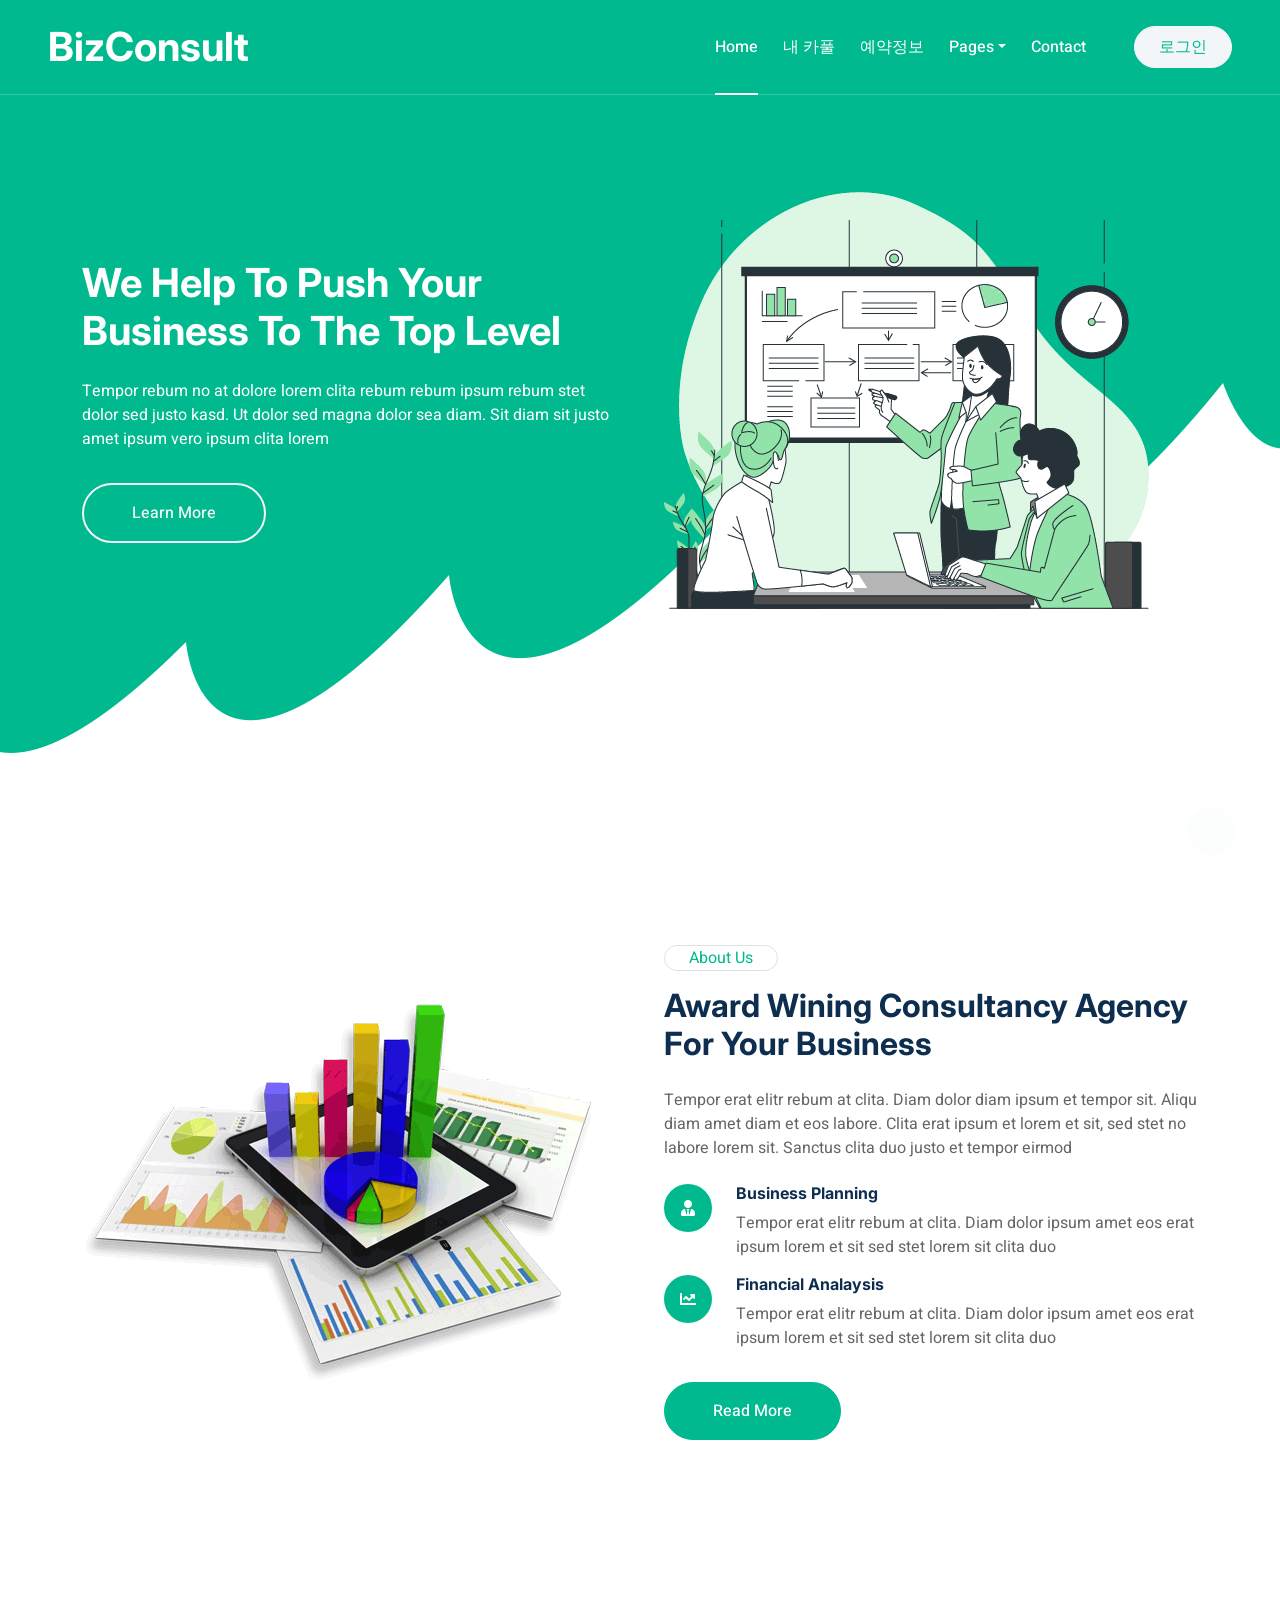
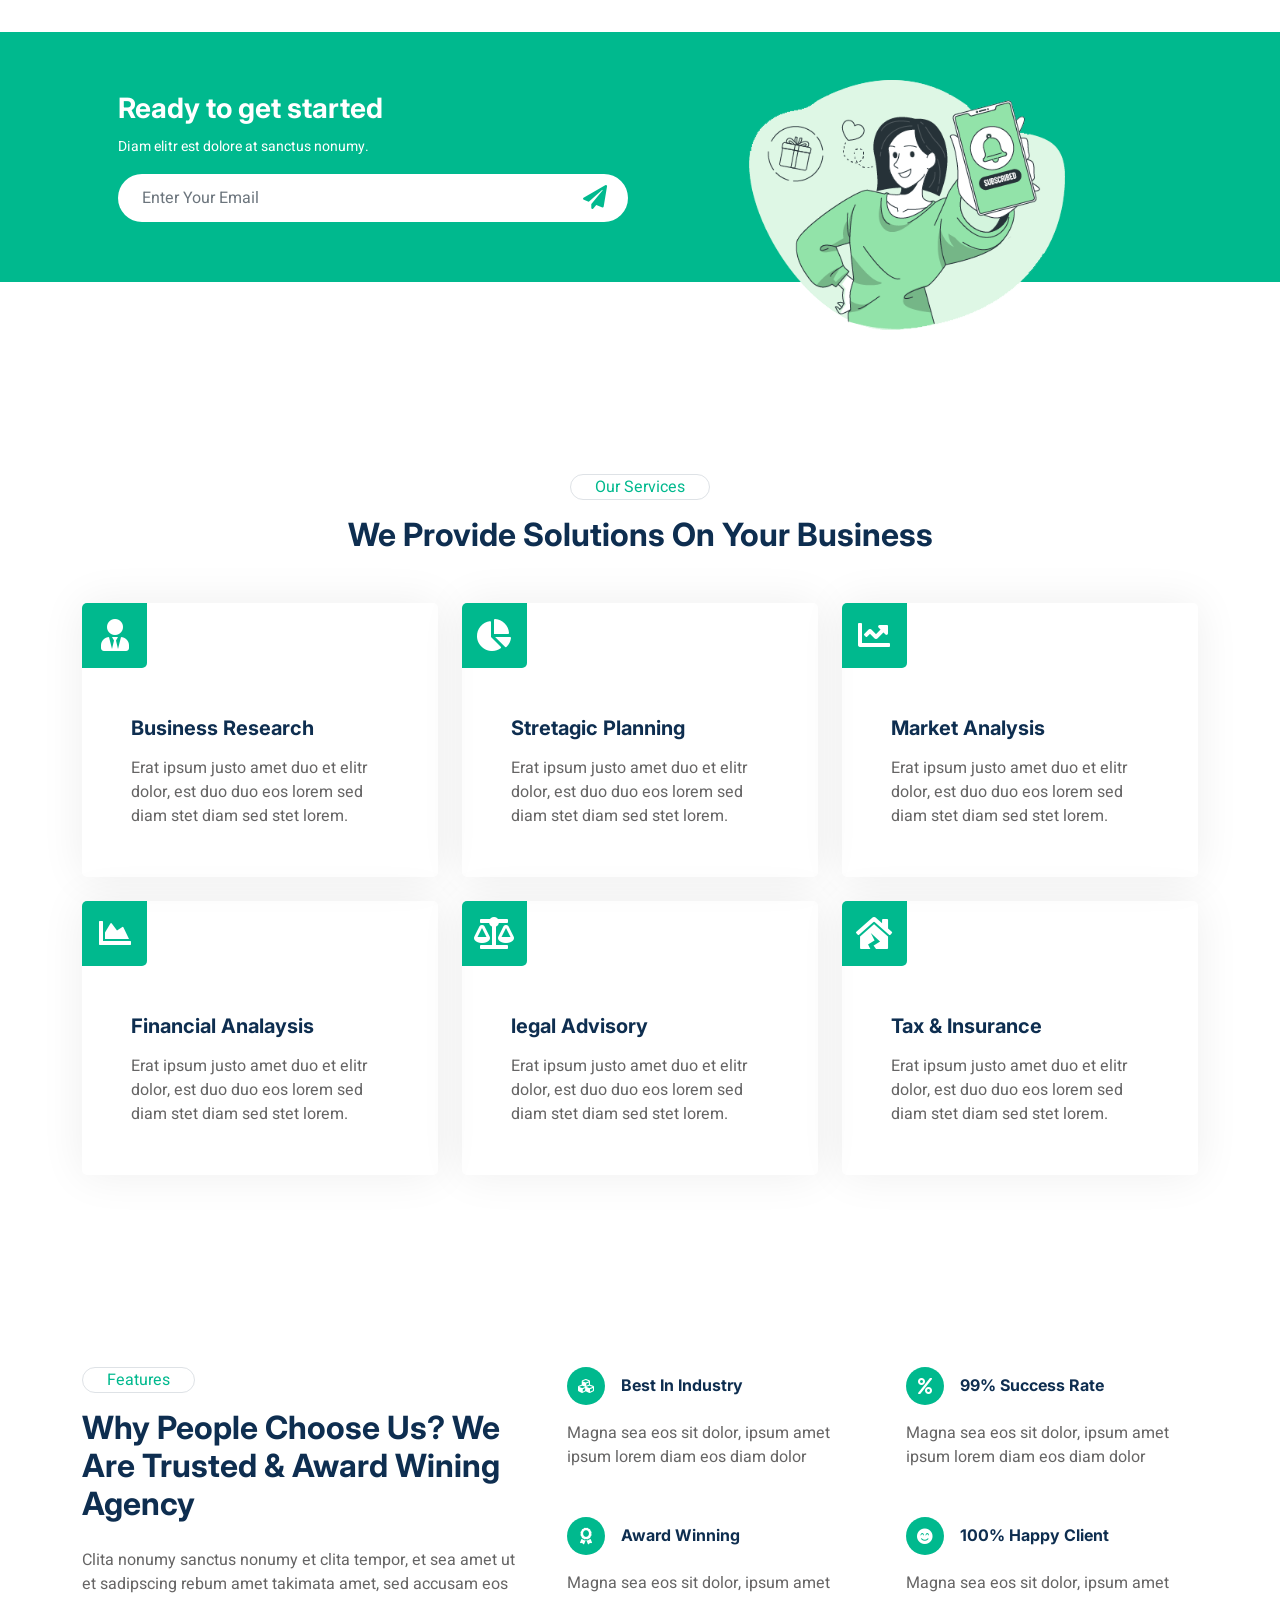
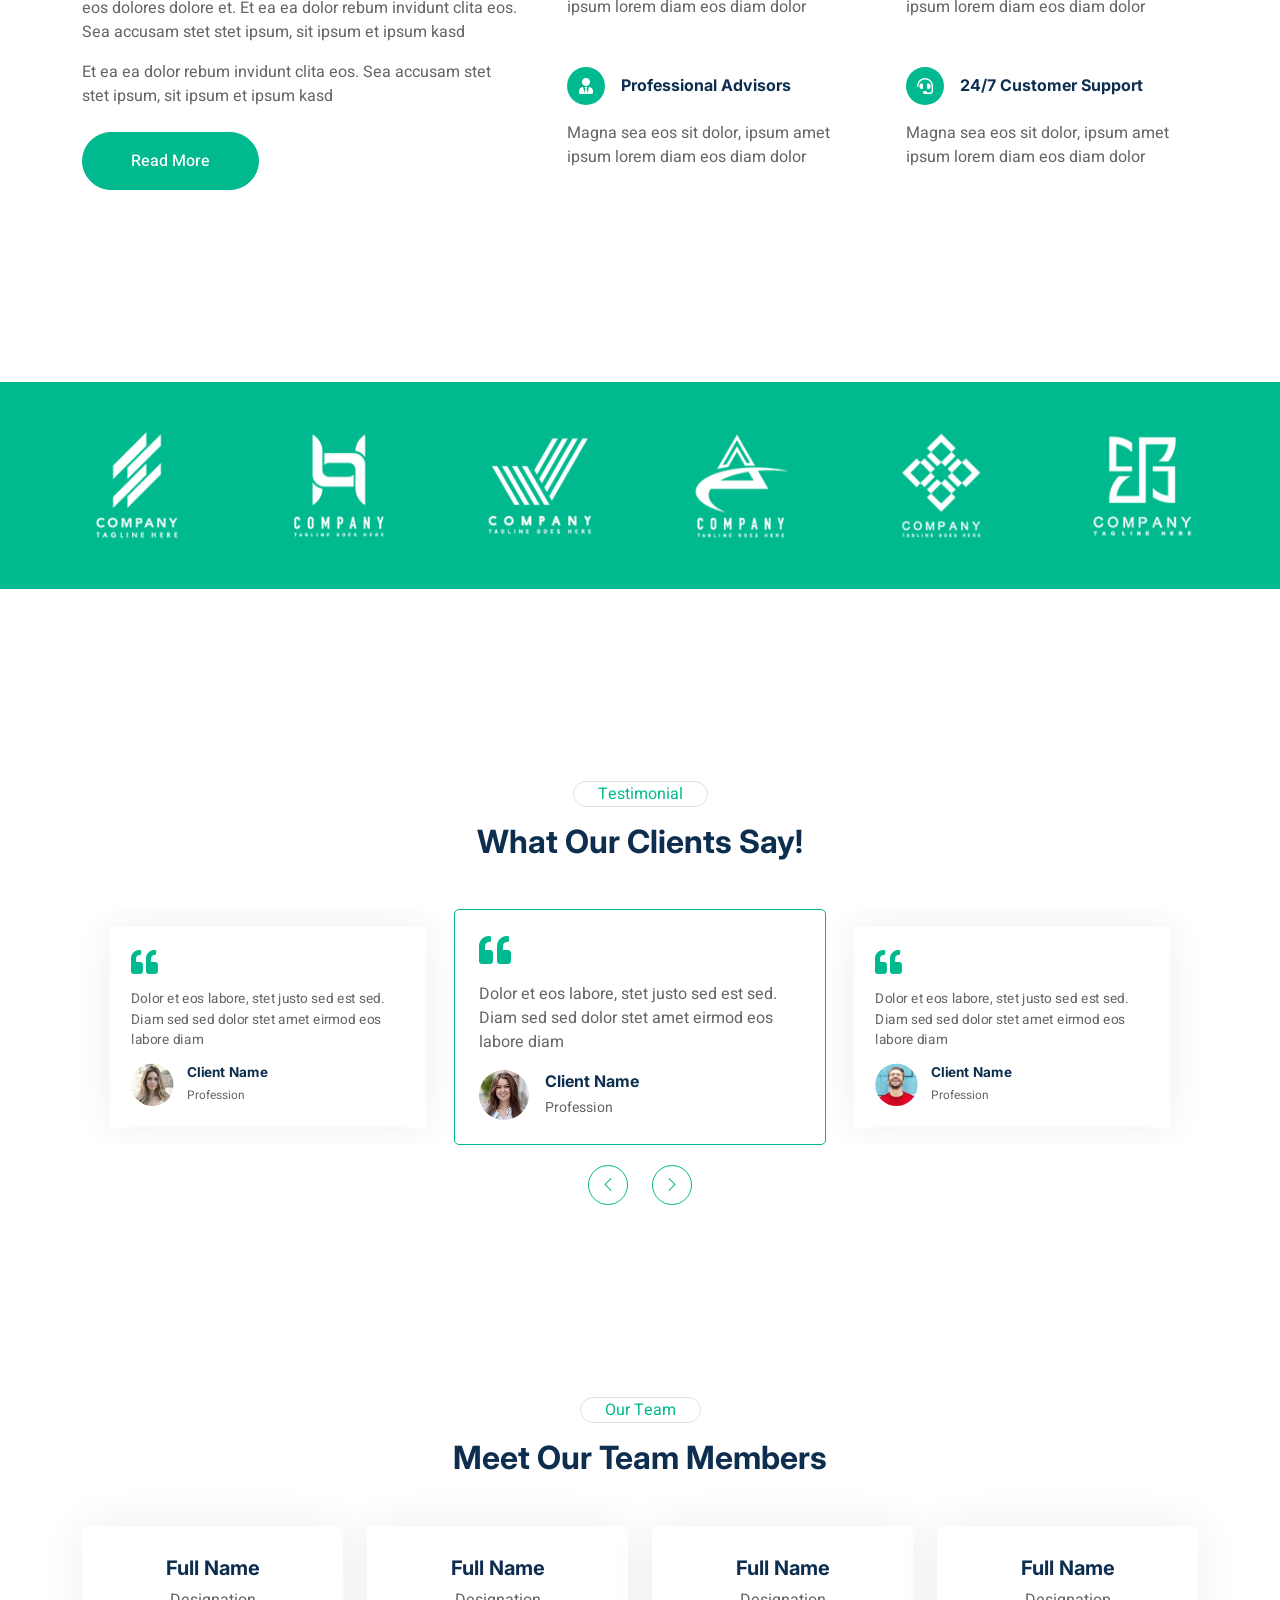
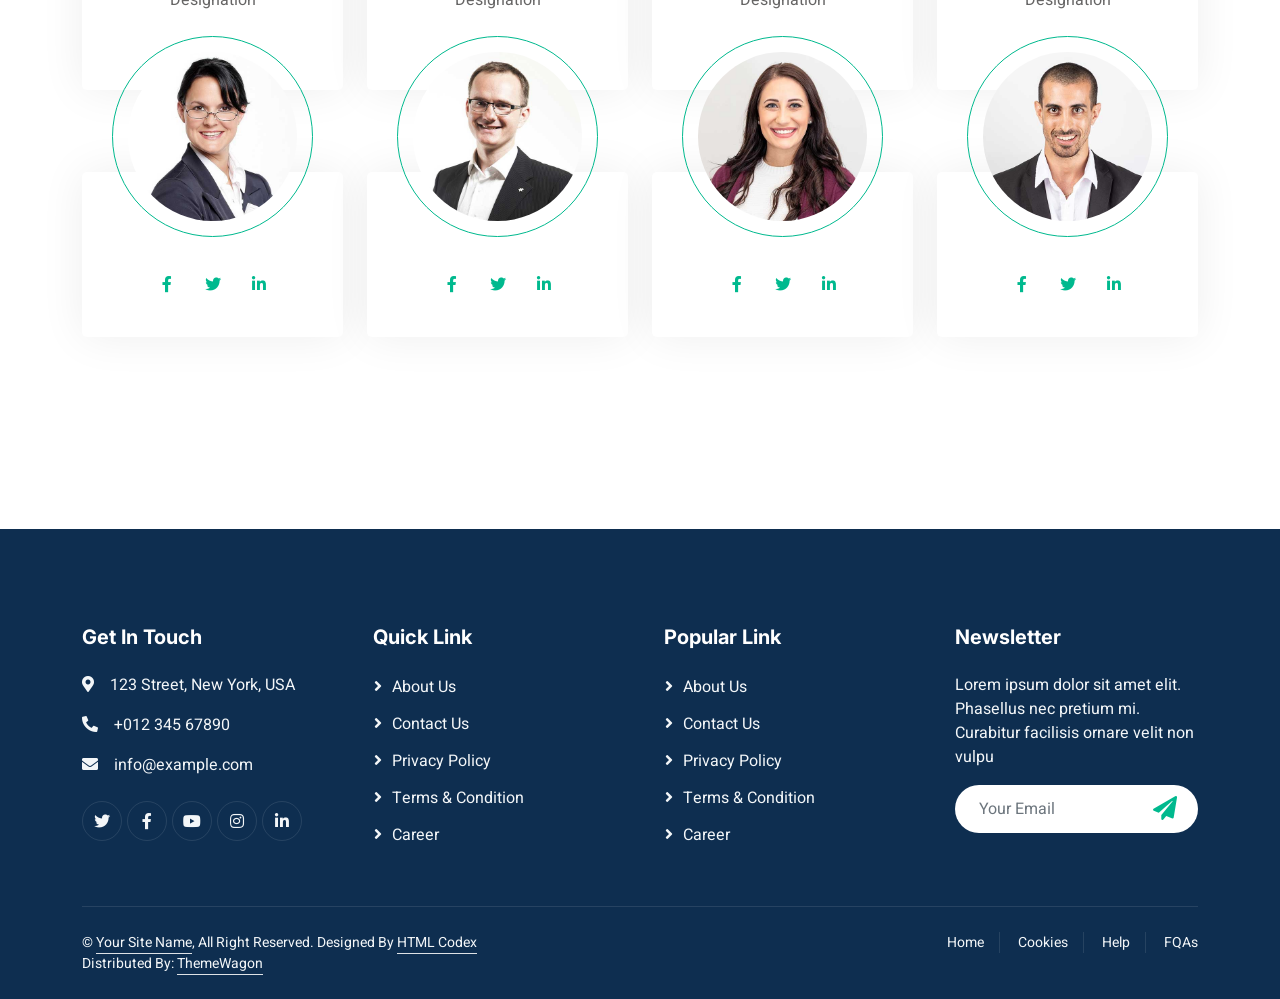
<file: src/main/webapp/WEB-INF/index.html>
<!DOCTYPE html>
<html lang="en">

<head>
    <meta charset="utf-8">
    <title>BizConsult - Consulting HTML Template</title>
    <meta content="width=device-width, initial-scale=1.0" name="viewport">
    <meta content="" name="keywords">
    <meta content="" name="description">

    <!-- Favicon -->
    <link href="img/favicon.ico" rel="icon">

    <!-- Google Web Fonts -->
    <link rel="preconnect" href="https://fonts.googleapis.com">
    <link rel="preconnect" href="https://fonts.gstatic.com" crossorigin>
    <link href="https://fonts.googleapis.com/css2?family=Heebo:wght@400;500;600&family=Inter:wght@700;800&display=swap" rel="stylesheet"> 

    <!-- Icon Font Stylesheet -->
    <link href="https://cdnjs.cloudflare.com/ajax/libs/font-awesome/5.10.0/css/all.min.css" rel="stylesheet">
    <link href="https://cdn.jsdelivr.net/npm/bootstrap-icons@1.4.1/font/bootstrap-icons.css" rel="stylesheet">

    <!-- Libraries Stylesheet -->
    <link href="lib/animate/animate.min.css" rel="stylesheet">
    <link href="lib/owlcarousel/assets/owl.carousel.min.css" rel="stylesheet">

    <!-- Customized Bootstrap Stylesheet -->
    <link href="css/bootstrap.min.css" rel="stylesheet">

    <!-- Template Stylesheet -->
    <link href="css/style.css" rel="stylesheet">
</head>

<body>
    <div class="container-xxl bg-white p-0">
        <!-- Spinner Start -->
        <div id="spinner" class="show bg-white position-fixed translate-middle w-100 vh-100 top-50 start-50 d-flex align-items-center justify-content-center">
            <div class="spinner-border text-primary" style="width: 3rem; height: 3rem;" role="status">
                <span class="sr-only">Loading...</span>
            </div>
        </div>
        <!-- Spinner End -->


        <!-- Navbar & Hero Start -->
        <div class="container-xxl position-relative p-0">
            <nav class="navbar navbar-expand-lg navbar-light px-4 px-lg-5 py-3 py-lg-0">
                <a href="index.html" class="navbar-brand p-0">
                    <h1 class="m-0">BizConsult</h1>
                    <!-- <img src="img/logo.png" alt="Logo"> -->
                </a>
                <button class="navbar-toggler" type="button" data-bs-toggle="collapse" data-bs-target="#navbarCollapse">
                    <span class="fa fa-bars"></span>
                </button>
                <div class="collapse navbar-collapse" id="navbarCollapse">
                    <div class="navbar-nav ms-auto py-0">
                        <a href="index.html" class="nav-item nav-link active">Home</a>
                        <a href="about.html" class="nav-item nav-link">내 카풀</a>
                        <a href="service.html" class="nav-item nav-link">예약정보</a>
                        <div class="nav-item dropdown">
                            <a href="#" class="nav-link dropdown-toggle" data-bs-toggle="dropdown">Pages</a>
                            <div class="dropdown-menu m-0">
                                <a href="feature.html" class="dropdown-item">마이페이지</a>
                                <a href="quote.html" class="dropdown-item">내 채팅</a>
                                <a href="team.html" class="dropdown-item">Our Team</a>
                                <a href="testimonial.html" class="dropdown-item">Testimonial</a>
                                <a href="404.html" class="dropdown-item">404 Page</a>
                            </div>
                        </div>
                        <a href="contact.html" class="nav-item nav-link">Contact</a>
                    </div>
                    <a href="" class="btn btn-light rounded-pill text-primary py-2 px-4 ms-lg-5">로그인</a>
                </div>
            </nav>

            <div class="container-xxl bg-primary hero-header">
                <div class="container">
                    <div class="row g-5 align-items-center">
                        <div class="col-lg-6 text-center text-lg-start">
                            <h1 class="text-white mb-4 animated zoomIn">We Help To Push Your Business To The Top Level</h1>
                            <p class="text-white pb-3 animated zoomIn">Tempor rebum no at dolore lorem clita rebum rebum ipsum rebum stet dolor sed justo kasd. Ut dolor sed magna dolor sea diam. Sit diam sit justo amet ipsum vero ipsum clita lorem</p>
                            <a href="" class="btn btn-outline-light rounded-pill border-2 py-3 px-5 animated slideInRight">Learn More</a>
                        </div>
                        <div class="col-lg-6 text-center text-lg-start">
                            <img class="img-fluid animated zoomIn" src="img/hero.png" alt="">
                        </div>
                    </div>
                </div>
            </div>
        </div>
        <!-- Navbar & Hero End -->


        <!-- About Start -->
        <div class="container-xxl py-6">
            <div class="container">
                <div class="row g-5 align-items-center">
                    <div class="col-lg-6 wow zoomIn" data-wow-delay="0.1s">
                        <img class="img-fluid" src="img/about.png">
                    </div>
                    <div class="col-lg-6 wow fadeInUp" data-wow-delay="0.1s">
                        <div class="d-inline-block border rounded-pill text-primary px-4 mb-3">About Us</div>
                        <h2 class="mb-4">Award Wining Consultancy Agency For Your Business</h2>
                        <p class="mb-4">Tempor erat elitr rebum at clita. Diam dolor diam ipsum et tempor sit. Aliqu diam amet diam et eos labore. Clita erat ipsum et lorem et sit, sed stet no labore lorem sit. Sanctus clita duo justo et tempor eirmod</p>
                        <div class="row g-3 mb-4">
                            <div class="col-12 d-flex">
                                <div class="flex-shrink-0 btn-lg-square rounded-circle bg-primary">
                                    <i class="fa fa-user-tie text-white"></i>
                                </div>
                                <div class="ms-4">
                                    <h6>Business Planning</h6>
                                    <span>Tempor erat elitr rebum at clita. Diam dolor ipsum amet eos erat ipsum lorem et sit sed stet lorem sit clita duo</span>
                                </div>
                            </div>
                            <div class="col-12 d-flex">
                                <div class="flex-shrink-0 btn-lg-square rounded-circle bg-primary">
                                    <i class="fa fa-chart-line text-white"></i>
                                </div>
                                <div class="ms-4">
                                    <h6>Financial Analaysis</h6>
                                    <span>Tempor erat elitr rebum at clita. Diam dolor ipsum amet eos erat ipsum lorem et sit sed stet lorem sit clita duo</span>
                                </div>
                            </div>
                        </div>
                        <a class="btn btn-primary rounded-pill py-3 px-5 mt-2" href="">Read More</a>
                    </div>
                </div>
            </div>
        </div>
        <!-- About End -->


        <!-- Newsletter Start -->
        <div class="container-xxl bg-primary my-6 wow fadeInUp" data-wow-delay="0.1s">
            <div class="container px-lg-5">
                <div class="row align-items-center" style="height: 250px;">
                    <div class="col-12 col-md-6">
                        <h3 class="text-white">Ready to get started</h3>
                        <small class="text-white">Diam elitr est dolore at sanctus nonumy.</small>
                        <div class="position-relative w-100 mt-3">
                            <input class="form-control border-0 rounded-pill w-100 ps-4 pe-5" type="text" placeholder="Enter Your Email" style="height: 48px;">
                            <button type="button" class="btn shadow-none position-absolute top-0 end-0 mt-1 me-2"><i class="fa fa-paper-plane text-primary fs-4"></i></button>
                        </div>
                    </div>
                    <div class="col-md-6 text-center mb-n5 d-none d-md-block">
                        <img class="img-fluid mt-5" style="max-height: 250px;" src="img/newsletter.png">
                    </div>
                </div>
            </div>
        </div>
        <!-- Newsletter End -->


        <!-- Service Start -->
        <div class="container-xxl py-6">
            <div class="container">
                <div class="mx-auto text-center wow fadeInUp" data-wow-delay="0.1s" style="max-width: 600px;">
                    <div class="d-inline-block border rounded-pill text-primary px-4 mb-3">Our Services</div>
                    <h2 class="mb-5">We Provide Solutions On Your Business</h2>
                </div>
                <div class="row g-4">
                    <div class="col-lg-4 col-md-6 wow fadeInUp" data-wow-delay="0.1s">
                        <div class="service-item rounded h-100">
                            <div class="d-flex justify-content-between">
                                <div class="service-icon">
                                    <i class="fa fa-user-tie fa-2x"></i>
                                </div>
                                <a class="service-btn" href="">
                                    <i class="fa fa-link fa-2x"></i>
                                </a>
                            </div>
                            <div class="p-5">
                                <h5 class="mb-3">Business Research</h5>
                                <span>Erat ipsum justo amet duo et elitr dolor, est duo duo eos lorem sed diam stet diam sed stet lorem.</span>
                            </div>
                        </div>
                    </div>
                    <div class="col-lg-4 col-md-6 wow fadeInUp" data-wow-delay="0.3s">
                        <div class="service-item rounded h-100">
                            <div class="d-flex justify-content-between">
                                <div class="service-icon">
                                    <i class="fa fa-chart-pie fa-2x"></i>
                                </div>
                                <a class="service-btn" href="">
                                    <i class="fa fa-link fa-2x"></i>
                                </a>
                            </div>
                            <div class="p-5">
                                <h5 class="mb-3">Stretagic Planning</h5>
                                <span>Erat ipsum justo amet duo et elitr dolor, est duo duo eos lorem sed diam stet diam sed stet lorem.</span>
                            </div>
                        </div>
                    </div>
                    <div class="col-lg-4 col-md-6 wow fadeInUp" data-wow-delay="0.6s">
                        <div class="service-item rounded h-100">
                            <div class="d-flex justify-content-between">
                                <div class="service-icon">
                                    <i class="fa fa-chart-line fa-2x"></i>
                                </div>
                                <a class="service-btn" href="">
                                    <i class="fa fa-link fa-2x"></i>
                                </a>
                            </div>
                            <div class="p-5">
                                <h5 class="mb-3">Market Analysis</h5>
                                <span>Erat ipsum justo amet duo et elitr dolor, est duo duo eos lorem sed diam stet diam sed stet lorem.</span>
                            </div>
                        </div>
                    </div>
                    <div class="col-lg-4 col-md-6 wow fadeInUp" data-wow-delay="0.1s">
                        <div class="service-item rounded h-100">
                            <div class="d-flex justify-content-between">
                                <div class="service-icon">
                                    <i class="fa fa-chart-area fa-2x"></i>
                                </div>
                                <a class="service-btn" href="">
                                    <i class="fa fa-link fa-2x"></i>
                                </a>
                            </div>
                            <div class="p-5">
                                <h5 class="mb-3">Financial Analaysis</h5>
                                <span>Erat ipsum justo amet duo et elitr dolor, est duo duo eos lorem sed diam stet diam sed stet lorem.</span>
                            </div>
                        </div>
                    </div>
                    <div class="col-lg-4 col-md-6 wow fadeInUp" data-wow-delay="0.3s">
                        <div class="service-item rounded h-100">
                            <div class="d-flex justify-content-between">
                                <div class="service-icon">
                                    <i class="fa fa-balance-scale fa-2x"></i>
                                </div>
                                <a class="service-btn" href="">
                                    <i class="fa fa-link fa-2x"></i>
                                </a>
                            </div>
                            <div class="p-5">
                                <h5 class="mb-3">legal Advisory</h5>
                                <span>Erat ipsum justo amet duo et elitr dolor, est duo duo eos lorem sed diam stet diam sed stet lorem.</span>
                            </div>
                        </div>
                    </div>
                    <div class="col-lg-4 col-md-6 wow fadeInUp" data-wow-delay="0.6s">
                        <div class="service-item rounded h-100">
                            <div class="d-flex justify-content-between">
                                <div class="service-icon">
                                    <i class="fa fa-house-damage fa-2x"></i>
                                </div>
                                <a class="service-btn" href="">
                                    <i class="fa fa-link fa-2x"></i>
                                </a>
                            </div>
                            <div class="p-5">
                                <h5 class="mb-3">Tax & Insurance</h5>
                                <span>Erat ipsum justo amet duo et elitr dolor, est duo duo eos lorem sed diam stet diam sed stet lorem.</span>
                            </div>
                        </div>
                    </div>
                </div>
            </div>
        </div>
        <!-- Service End -->


        <!-- Features Start -->
        <div class="container-xxl py-6">
            <div class="container">
                <div class="row g-5">
                    <div class="col-lg-5 wow fadeInUp" data-wow-delay="0.1s">
                        <div class="d-inline-block border rounded-pill text-primary px-4 mb-3">Features</div>
                        <h2 class="mb-4">Why People Choose Us? We Are Trusted & Award Wining Agency</h2>
                        <p>Clita nonumy sanctus nonumy et clita tempor, et sea amet ut et sadipscing rebum amet takimata amet, sed accusam eos eos dolores dolore et. Et ea ea dolor rebum invidunt clita eos. Sea accusam stet stet ipsum, sit ipsum et ipsum kasd</p>
                        <p>Et ea ea dolor rebum invidunt clita eos. Sea accusam stet stet ipsum, sit ipsum et ipsum kasd</p>
                        <a class="btn btn-primary rounded-pill py-3 px-5 mt-2" href="">Read More</a>
                    </div>
                    <div class="col-lg-7">
                        <div class="row g-5">
                            <div class="col-sm-6 wow fadeIn" data-wow-delay="0.1s">
                                <div class="d-flex align-items-center mb-3">
                                    <div class="flex-shrink-0 btn-square bg-primary rounded-circle me-3">
                                        <i class="fa fa-cubes text-white"></i>
                                    </div>
                                    <h6 class="mb-0">Best In Industry</h6>
                                </div>
                                <span>Magna sea eos sit dolor, ipsum amet ipsum lorem diam eos diam dolor</span>
                            </div>
                            <div class="col-sm-6 wow fadeIn" data-wow-delay="0.2s">
                                <div class="d-flex align-items-center mb-3">
                                    <div class="flex-shrink-0 btn-square bg-primary rounded-circle me-3">
                                        <i class="fa fa-percent text-white"></i>
                                    </div>
                                    <h6 class="mb-0">99% Success Rate</h6>
                                </div>
                                <span>Magna sea eos sit dolor, ipsum amet ipsum lorem diam eos diam dolor</span>
                            </div>
                            <div class="col-sm-6 wow fadeIn" data-wow-delay="0.3s">
                                <div class="d-flex align-items-center mb-3">
                                    <div class="flex-shrink-0 btn-square bg-primary rounded-circle me-3">
                                        <i class="fa fa-award text-white"></i>
                                    </div>
                                    <h6 class="mb-0">Award Winning</h6>
                                </div>
                                <span>Magna sea eos sit dolor, ipsum amet ipsum lorem diam eos diam dolor</span>
                            </div>
                            <div class="col-sm-6 wow fadeIn" data-wow-delay="0.4s">
                                <div class="d-flex align-items-center mb-3">
                                    <div class="flex-shrink-0 btn-square bg-primary rounded-circle me-3">
                                        <i class="fa fa-smile-beam text-white"></i>
                                    </div>
                                    <h6 class="mb-0">100% Happy Client</h6>
                                </div>
                                <span>Magna sea eos sit dolor, ipsum amet ipsum lorem diam eos diam dolor</span>
                            </div>
                            <div class="col-sm-6 wow fadeIn" data-wow-delay="0.5s">
                                <div class="d-flex align-items-center mb-3">
                                    <div class="flex-shrink-0 btn-square bg-primary rounded-circle me-3">
                                        <i class="fa fa-user-tie text-white"></i>
                                    </div>
                                    <h6 class="mb-0">Professional Advisors</h6>
                                </div>
                                <span>Magna sea eos sit dolor, ipsum amet ipsum lorem diam eos diam dolor</span>
                            </div>
                            <div class="col-sm-6 wow fadeIn" data-wow-delay="0.6s">
                                <div class="d-flex align-items-center mb-3">
                                    <div class="flex-shrink-0 btn-square bg-primary rounded-circle me-3">
                                        <i class="fa fa-headset text-white"></i>
                                    </div>
                                    <h6 class="mb-0">24/7 Customer Support</h6>
                                </div>
                                <span>Magna sea eos sit dolor, ipsum amet ipsum lorem diam eos diam dolor</span>
                            </div>
                        </div>
                    </div>
                </div>
            </div>
        </div>
        <!-- Features End -->


        <!-- Client Start -->
        <div class="container-xxl bg-primary my-6 py-5 wow fadeInUp" data-wow-delay="0.1s">
            <div class="container">
                <div class="owl-carousel client-carousel">
                    <a href="#"><img class="img-fluid" src="img/logo-1.png" alt=""></a>
                    <a href="#"><img class="img-fluid" src="img/logo-2.png" alt=""></a>
                    <a href="#"><img class="img-fluid" src="img/logo-3.png" alt=""></a>
                    <a href="#"><img class="img-fluid" src="img/logo-4.png" alt=""></a>
                    <a href="#"><img class="img-fluid" src="img/logo-5.png" alt=""></a>
                    <a href="#"><img class="img-fluid" src="img/logo-6.png" alt=""></a>
                    <a href="#"><img class="img-fluid" src="img/logo-7.png" alt=""></a>
                    <a href="#"><img class="img-fluid" src="img/logo-8.png" alt=""></a>
                </div>
            </div>
        </div>
        <!-- Client End -->


        <!-- Testimonial Start -->
        <div class="container-xxl py-6">
            <div class="container">
                <div class="mx-auto text-center wow fadeInUp" data-wow-delay="0.1s" style="max-width: 600px;">
                    <div class="d-inline-block border rounded-pill text-primary px-4 mb-3">Testimonial</div>
                    <h2 class="mb-5">What Our Clients Say!</h2>
                </div>
                <div class="owl-carousel testimonial-carousel wow fadeInUp" data-wow-delay="0.1s">
                    <div class="testimonial-item rounded p-4">
                        <i class="fa fa-quote-left fa-2x text-primary mb-3"></i>
                        <p>Dolor et eos labore, stet justo sed est sed. Diam sed sed dolor stet amet eirmod eos labore diam</p>
                        <div class="d-flex align-items-center">
                            <img class="img-fluid flex-shrink-0 rounded-circle" src="img/testimonial-1.jpg">
                            <div class="ps-3">
                                <h6 class="mb-1">Client Name</h6>
                                <small>Profession</small>
                            </div>
                        </div>
                    </div>
                    <div class="testimonial-item rounded p-4">
                        <i class="fa fa-quote-left fa-2x text-primary mb-3"></i>
                        <p>Dolor et eos labore, stet justo sed est sed. Diam sed sed dolor stet amet eirmod eos labore diam</p>
                        <div class="d-flex align-items-center">
                            <img class="img-fluid flex-shrink-0 rounded-circle" src="img/testimonial-2.jpg">
                            <div class="ps-3">
                                <h6 class="mb-1">Client Name</h6>
                                <small>Profession</small>
                            </div>
                        </div>
                    </div>
                    <div class="testimonial-item rounded p-4">
                        <i class="fa fa-quote-left fa-2x text-primary mb-3"></i>
                        <p>Dolor et eos labore, stet justo sed est sed. Diam sed sed dolor stet amet eirmod eos labore diam</p>
                        <div class="d-flex align-items-center">
                            <img class="img-fluid flex-shrink-0 rounded-circle" src="img/testimonial-3.jpg">
                            <div class="ps-3">
                                <h6 class="mb-1">Client Name</h6>
                                <small>Profession</small>
                            </div>
                        </div>
                    </div>
                    <div class="testimonial-item rounded p-4">
                        <i class="fa fa-quote-left fa-2x text-primary mb-3"></i>
                        <p>Dolor et eos labore, stet justo sed est sed. Diam sed sed dolor stet amet eirmod eos labore diam</p>
                        <div class="d-flex align-items-center">
                            <img class="img-fluid flex-shrink-0 rounded-circle" src="img/testimonial-4.jpg">
                            <div class="ps-3">
                                <h6 class="mb-1">Client Name</h6>
                                <small>Profession</small>
                            </div>
                        </div>
                    </div>
                </div>
            </div>
        </div>
        <!-- Testimonial End -->


        <!-- Team Start -->
        <div class="container-xxl py-6">
            <div class="container">
                <div class="mx-auto text-center wow fadeInUp" data-wow-delay="0.1s" style="max-width: 600px;">
                    <div class="d-inline-block border rounded-pill text-primary px-4 mb-3">Our Team</div>
                    <h2 class="mb-5">Meet Our Team Members</h2>
                </div>
                <div class="row g-4">
                    <div class="col-lg-3 col-md-6 wow fadeInUp" data-wow-delay="0.1s">
                        <div class="team-item">
                            <h5>Full Name</h5>
                            <p class="mb-4">Designation</p>
                            <img class="img-fluid rounded-circle w-100 mb-4" src="img/team-1.jpg" alt="">
                            <div class="d-flex justify-content-center">
                                <a class="btn btn-square text-primary bg-white m-1" href=""><i class="fab fa-facebook-f"></i></a>
                                <a class="btn btn-square text-primary bg-white m-1" href=""><i class="fab fa-twitter"></i></a>
                                <a class="btn btn-square text-primary bg-white m-1" href=""><i class="fab fa-linkedin-in"></i></a>
                            </div>
                        </div>
                    </div>
                    <div class="col-lg-3 col-md-6 wow fadeInUp" data-wow-delay="0.3s">
                        <div class="team-item">
                            <h5>Full Name</h5>
                            <p class="mb-4">Designation</p>
                            <img class="img-fluid rounded-circle w-100 mb-4" src="img/team-2.jpg" alt="">
                            <div class="d-flex justify-content-center">
                                <a class="btn btn-square text-primary bg-white m-1" href=""><i class="fab fa-facebook-f"></i></a>
                                <a class="btn btn-square text-primary bg-white m-1" href=""><i class="fab fa-twitter"></i></a>
                                <a class="btn btn-square text-primary bg-white m-1" href=""><i class="fab fa-linkedin-in"></i></a>
                            </div>
                        </div>
                    </div>
                    <div class="col-lg-3 col-md-6 wow fadeInUp" data-wow-delay="0.5s">
                        <div class="team-item">
                            <h5>Full Name</h5>
                            <p class="mb-4">Designation</p>
                            <img class="img-fluid rounded-circle w-100 mb-4" src="img/team-3.jpg" alt="">
                            <div class="d-flex justify-content-center">
                                <a class="btn btn-square text-primary bg-white m-1" href=""><i class="fab fa-facebook-f"></i></a>
                                <a class="btn btn-square text-primary bg-white m-1" href=""><i class="fab fa-twitter"></i></a>
                                <a class="btn btn-square text-primary bg-white m-1" href=""><i class="fab fa-linkedin-in"></i></a>
                            </div>
                        </div>
                    </div>
                    <div class="col-lg-3 col-md-6 wow fadeInUp" data-wow-delay="0.7s">
                        <div class="team-item">
                            <h5>Full Name</h5>
                            <p class="mb-4">Designation</p>
                            <img class="img-fluid rounded-circle w-100 mb-4" src="img/team-4.jpg" alt="">
                            <div class="d-flex justify-content-center">
                                <a class="btn btn-square text-primary bg-white m-1" href=""><i class="fab fa-facebook-f"></i></a>
                                <a class="btn btn-square text-primary bg-white m-1" href=""><i class="fab fa-twitter"></i></a>
                                <a class="btn btn-square text-primary bg-white m-1" href=""><i class="fab fa-linkedin-in"></i></a>
                            </div>
                        </div>
                    </div>
                </div>
            </div>
        </div>
        <!-- Team End -->
        

        <!-- Footer Start -->
        <div class="container-fluid bg-dark text-light footer pt-5 wow fadeIn" data-wow-delay="0.1s" style="margin-top: 6rem;">
            <div class="container py-5">
                <div class="row g-5">
                    <div class="col-md-6 col-lg-3">
                        <h5 class="text-white mb-4">Get In Touch</h5>
                        <p><i class="fa fa-map-marker-alt me-3"></i>123 Street, New York, USA</p>
                        <p><i class="fa fa-phone-alt me-3"></i>+012 345 67890</p>
                        <p><i class="fa fa-envelope me-3"></i>info@example.com</p>
                        <div class="d-flex pt-2">
                            <a class="btn btn-outline-light btn-social" href=""><i class="fab fa-twitter"></i></a>
                            <a class="btn btn-outline-light btn-social" href=""><i class="fab fa-facebook-f"></i></a>
                            <a class="btn btn-outline-light btn-social" href=""><i class="fab fa-youtube"></i></a>
                            <a class="btn btn-outline-light btn-social" href=""><i class="fab fa-instagram"></i></a>
                            <a class="btn btn-outline-light btn-social" href=""><i class="fab fa-linkedin-in"></i></a>
                        </div>
                    </div>
                    <div class="col-md-6 col-lg-3">
                        <h5 class="text-white mb-4">Quick Link</h5>
                        <a class="btn btn-link" href="">About Us</a>
                        <a class="btn btn-link" href="">Contact Us</a>
                        <a class="btn btn-link" href="">Privacy Policy</a>
                        <a class="btn btn-link" href="">Terms & Condition</a>
                        <a class="btn btn-link" href="">Career</a>
                    </div>
                    <div class="col-md-6 col-lg-3">
                        <h5 class="text-white mb-4">Popular Link</h5>
                        <a class="btn btn-link" href="">About Us</a>
                        <a class="btn btn-link" href="">Contact Us</a>
                        <a class="btn btn-link" href="">Privacy Policy</a>
                        <a class="btn btn-link" href="">Terms & Condition</a>
                        <a class="btn btn-link" href="">Career</a>
                    </div>
                    <div class="col-md-6 col-lg-3">
                        <h5 class="text-white mb-4">Newsletter</h5>
                        <p>Lorem ipsum dolor sit amet elit. Phasellus nec pretium mi. Curabitur facilisis ornare velit non vulpu</p>
                        <div class="position-relative w-100 mt-3">
                            <input class="form-control border-0 rounded-pill w-100 ps-4 pe-5" type="text" placeholder="Your Email" style="height: 48px;">
                            <button type="button" class="btn shadow-none position-absolute top-0 end-0 mt-1 me-2"><i class="fa fa-paper-plane text-primary fs-4"></i></button>
                        </div>
                    </div>
                </div>
            </div>
            <div class="container">
                <div class="copyright">
                    <div class="row">
                        <div class="col-md-6 text-center text-md-start mb-3 mb-md-0">
                            &copy; <a class="border-bottom" href="#">Your Site Name</a>, All Right Reserved. 
							
							<!--/*** This template is free as long as you keep the footer author’s credit link/attribution link/backlink. If you'd like to use the template without the footer author’s credit link/attribution link/backlink, you can purchase the Credit Removal License from "https://htmlcodex.com/credit-removal". Thank you for your support. ***/-->
							Designed By <a class="border-bottom" href="https://htmlcodex.com">HTML Codex</a>
                            <br>Distributed By: <a class="border-bottom" href="https://themewagon.com" target="_blank">ThemeWagon</a>
                        </div>
                        <div class="col-md-6 text-center text-md-end">
                            <div class="footer-menu">
                                <a href="">Home</a>
                                <a href="">Cookies</a>
                                <a href="">Help</a>
                                <a href="">FQAs</a>
                            </div>
                        </div>
                    </div>
                </div>
            </div>
        </div>
        <!-- Footer End -->


        <!-- Back to Top -->
        <a href="#" class="btn btn-lg btn-primary btn-lg-square back-to-top"><i class="bi bi-arrow-up"></i></a>
    </div>

    <!-- JavaScript Libraries -->
    <script src="https://code.jquery.com/jquery-3.4.1.min.js"></script>
    <script src="https://cdn.jsdelivr.net/npm/bootstrap@5.0.0/dist/js/bootstrap.bundle.min.js"></script>
    <script src="lib/wow/wow.min.js"></script>
    <script src="lib/easing/easing.min.js"></script>
    <script src="lib/waypoints/waypoints.min.js"></script>
    <script src="lib/owlcarousel/owl.carousel.min.js"></script>

    <!-- Template Javascript -->
    <script src="js/main.js"></script>
</body>

</html>
</file>
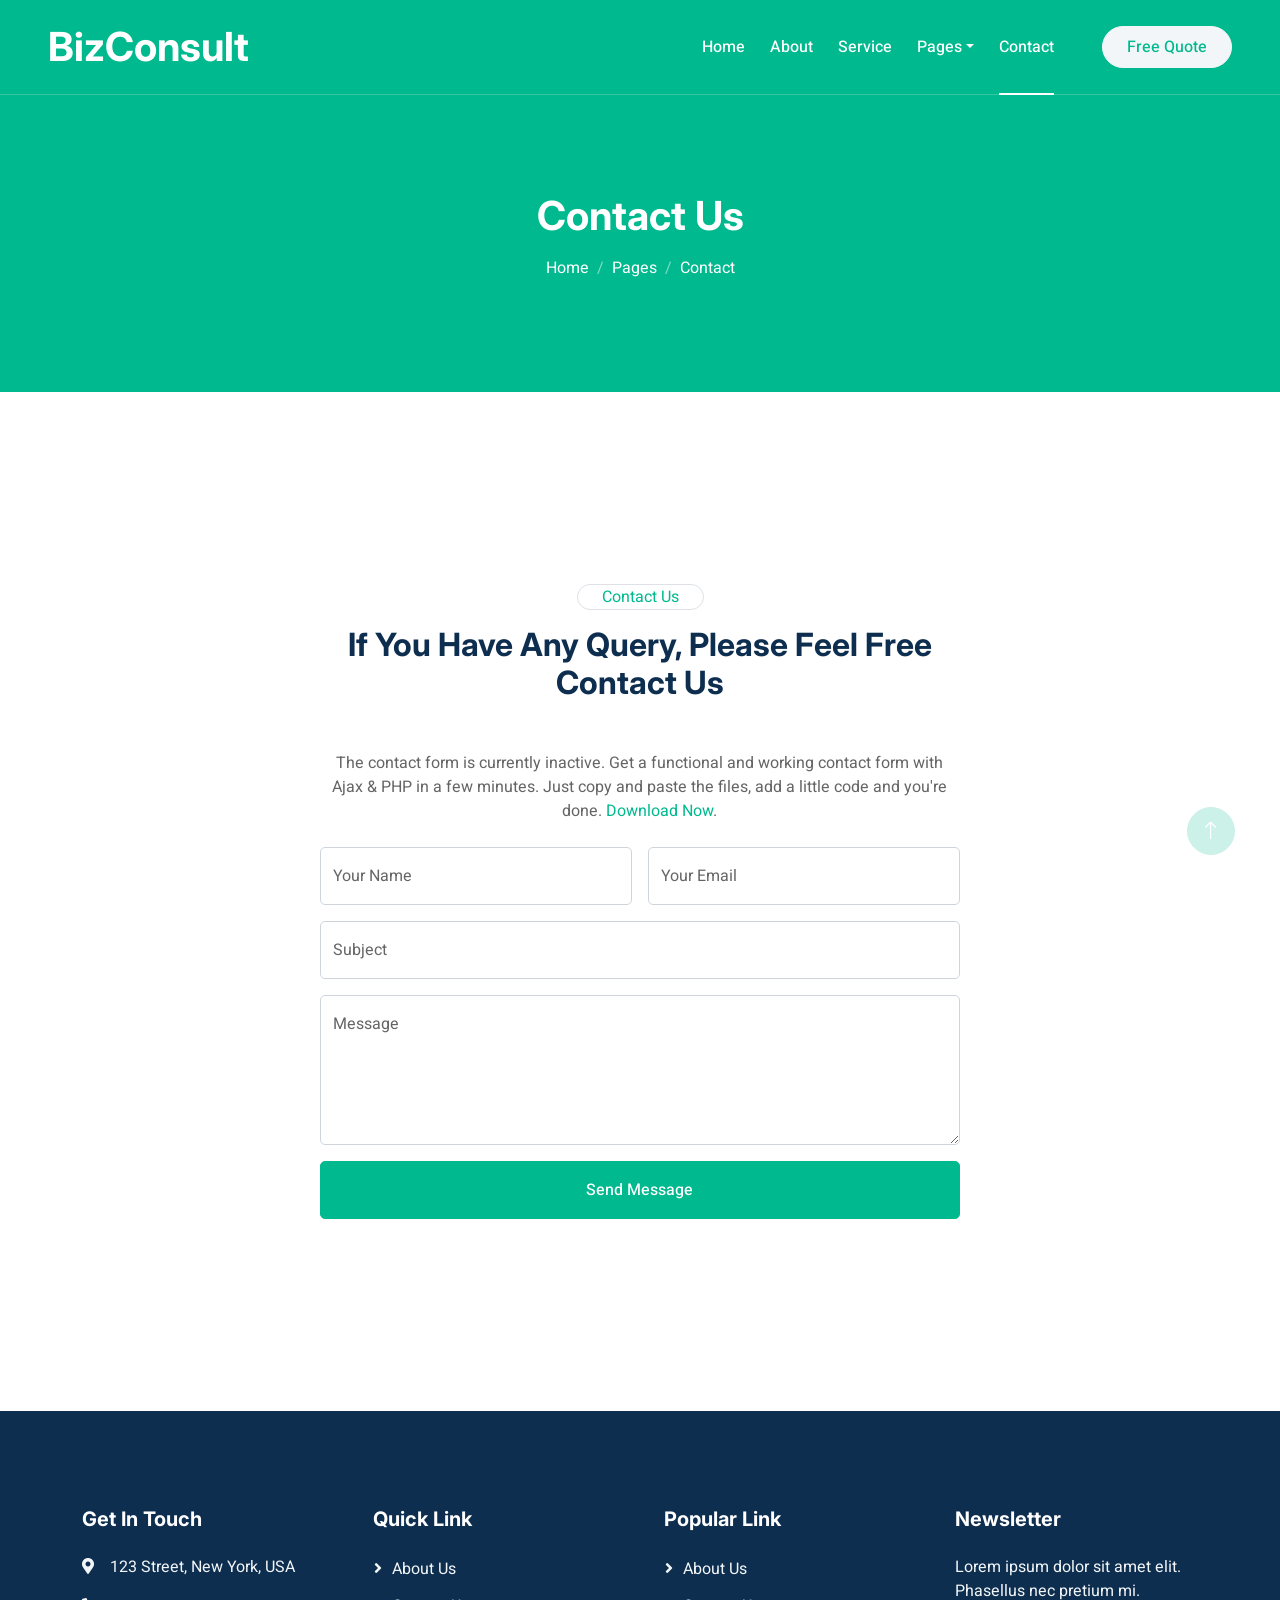
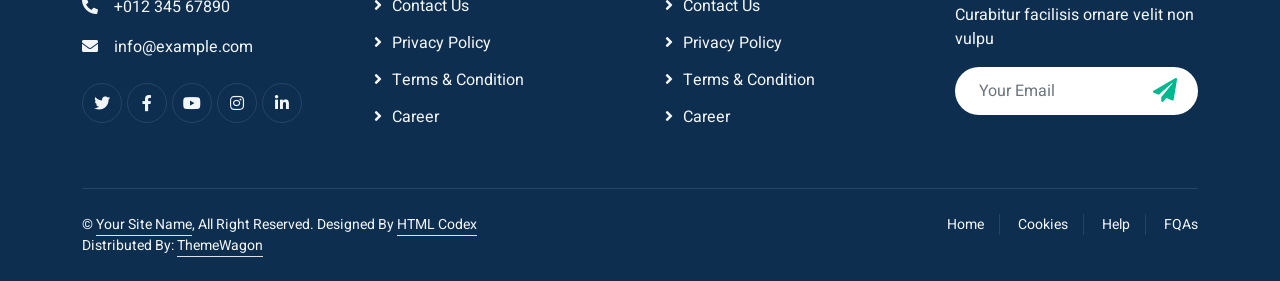
<file: src/main/webapp/contact.html>
<!DOCTYPE html>
<html lang="en">

<head>
    <meta charset="utf-8">
    <title>BizConsult - Consulting HTML Template</title>
    <meta content="width=device-width, initial-scale=1.0" name="viewport">
    <meta content="" name="keywords">
    <meta content="" name="description">

    <!-- Favicon -->
    <link href="img/favicon.ico" rel="icon">

    <!-- Google Web Fonts -->
    <link rel="preconnect" href="https://fonts.googleapis.com">
    <link rel="preconnect" href="https://fonts.gstatic.com" crossorigin>
    <link href="https://fonts.googleapis.com/css2?family=Heebo:wght@400;500;600&family=Inter:wght@700;800&display=swap" rel="stylesheet"> 

    <!-- Icon Font Stylesheet -->
    <link href="https://cdnjs.cloudflare.com/ajax/libs/font-awesome/5.10.0/css/all.min.css" rel="stylesheet">
    <link href="https://cdn.jsdelivr.net/npm/bootstrap-icons@1.4.1/font/bootstrap-icons.css" rel="stylesheet">

    <!-- Libraries Stylesheet -->
    <link href="lib/animate/animate.min.css" rel="stylesheet">
    <link href="lib/owlcarousel/assets/owl.carousel.min.css" rel="stylesheet">

    <!-- Customized Bootstrap Stylesheet -->
    <link href="css/bootstrap.min.css" rel="stylesheet">

    <!-- Template Stylesheet -->
    <link href="css/style.css" rel="stylesheet">
</head>

<body>
    <div class="container-xxl bg-white p-0">
        <!-- Spinner Start -->
        <div id="spinner" class="show bg-white position-fixed translate-middle w-100 vh-100 top-50 start-50 d-flex align-items-center justify-content-center">
            <div class="spinner-border text-primary" style="width: 3rem; height: 3rem;" role="status">
                <span class="sr-only">Loading...</span>
            </div>
        </div>
        <!-- Spinner End -->


        <!-- Navbar & Hero Start -->
        <div class="container-xxl position-relative p-0">
            <nav class="navbar navbar-expand-lg navbar-light px-4 px-lg-5 py-3 py-lg-0">
                <a href="index.html" class="navbar-brand p-0">
                    <h1 class="m-0">BizConsult</h1>
                    <!-- <img src="img/logo.png" alt="Logo"> -->
                </a>
                <button class="navbar-toggler" type="button" data-bs-toggle="collapse" data-bs-target="#navbarCollapse">
                    <span class="fa fa-bars"></span>
                </button>
                <div class="collapse navbar-collapse" id="navbarCollapse">
                    <div class="navbar-nav ms-auto py-0">
                        <a href="index.html" class="nav-item nav-link">Home</a>
                        <a href="about.html" class="nav-item nav-link">About</a>
                        <a href="service.html" class="nav-item nav-link">Service</a>
                        <div class="nav-item dropdown">
                            <a href="#" class="nav-link dropdown-toggle" data-bs-toggle="dropdown">Pages</a>
                            <div class="dropdown-menu m-0">
                                <a href="feature.html" class="dropdown-item">Features</a>
                                <a href="quote.html" class="dropdown-item">Free Quote</a>
                                <a href="team.html" class="dropdown-item">Our Team</a>
                                <a href="testimonial.html" class="dropdown-item">Testimonial</a>
                                <a href="404.html" class="dropdown-item">404 Page</a>
                            </div>
                        </div>
                        <a href="contact.html" class="nav-item nav-link active">Contact</a>
                    </div>
                    <a href="" class="btn btn-light rounded-pill text-primary py-2 px-4 ms-lg-5">Free Quote</a>
                </div>
            </nav>

            <div class="container-xxl bg-primary page-header">
                <div class="container text-center">
                    <h1 class="text-white animated zoomIn mb-3">Contact Us</h1>
                    <nav aria-label="breadcrumb">
                        <ol class="breadcrumb justify-content-center">
                            <li class="breadcrumb-item"><a class="text-white" href="#">Home</a></li>
                            <li class="breadcrumb-item"><a class="text-white" href="#">Pages</a></li>
                            <li class="breadcrumb-item text-white active" aria-current="page">Contact</li>
                        </ol>
                    </nav>
                </div>
            </div>
        </div>
        <!-- Navbar & Hero End -->


        <!-- Contact Start -->
        <div class="container-xxl py-6">
            <div class="container">
                <div class="mx-auto text-center wow fadeInUp" data-wow-delay="0.1s" style="max-width: 600px;">
                    <div class="d-inline-block border rounded-pill text-primary px-4 mb-3">Contact Us</div>
                    <h2 class="mb-5">If You Have Any Query, Please Feel Free Contact Us</h2>
                </div>
                <div class="row justify-content-center">
                    <div class="col-lg-7 wow fadeInUp" data-wow-delay="0.3s">
                        <p class="text-center mb-4">The contact form is currently inactive. Get a functional and working contact form with Ajax & PHP in a few minutes. Just copy and paste the files, add a little code and you're done. <a href="https://htmlcodex.com/contact-form">Download Now</a>.</p>
                        <form>
                            <div class="row g-3">
                                <div class="col-md-6">
                                    <div class="form-floating">
                                        <input type="text" class="form-control" id="name" placeholder="Your Name">
                                        <label for="name">Your Name</label>
                                    </div>
                                </div>
                                <div class="col-md-6">
                                    <div class="form-floating">
                                        <input type="email" class="form-control" id="email" placeholder="Your Email">
                                        <label for="email">Your Email</label>
                                    </div>
                                </div>
                                <div class="col-12">
                                    <div class="form-floating">
                                        <input type="text" class="form-control" id="subject" placeholder="Subject">
                                        <label for="subject">Subject</label>
                                    </div>
                                </div>
                                <div class="col-12">
                                    <div class="form-floating">
                                        <textarea class="form-control" placeholder="Leave a message here" id="message" style="height: 150px"></textarea>
                                        <label for="message">Message</label>
                                    </div>
                                </div>
                                <div class="col-12">
                                    <button class="btn btn-primary w-100 py-3" type="submit">Send Message</button>
                                </div>
                            </div>
                        </form>
                    </div>
                </div>
            </div>
        </div>
        <!-- Contact End -->
        

        <!-- Footer Start -->
        <div class="container-fluid bg-dark text-light footer pt-5 wow fadeIn" data-wow-delay="0.1s" style="margin-top: 6rem;">
            <div class="container py-5">
                <div class="row g-5">
                    <div class="col-md-6 col-lg-3">
                        <h5 class="text-white mb-4">Get In Touch</h5>
                        <p><i class="fa fa-map-marker-alt me-3"></i>123 Street, New York, USA</p>
                        <p><i class="fa fa-phone-alt me-3"></i>+012 345 67890</p>
                        <p><i class="fa fa-envelope me-3"></i>info@example.com</p>
                        <div class="d-flex pt-2">
                            <a class="btn btn-outline-light btn-social" href=""><i class="fab fa-twitter"></i></a>
                            <a class="btn btn-outline-light btn-social" href=""><i class="fab fa-facebook-f"></i></a>
                            <a class="btn btn-outline-light btn-social" href=""><i class="fab fa-youtube"></i></a>
                            <a class="btn btn-outline-light btn-social" href=""><i class="fab fa-instagram"></i></a>
                            <a class="btn btn-outline-light btn-social" href=""><i class="fab fa-linkedin-in"></i></a>
                        </div>
                    </div>
                    <div class="col-md-6 col-lg-3">
                        <h5 class="text-white mb-4">Quick Link</h5>
                        <a class="btn btn-link" href="">About Us</a>
                        <a class="btn btn-link" href="">Contact Us</a>
                        <a class="btn btn-link" href="">Privacy Policy</a>
                        <a class="btn btn-link" href="">Terms & Condition</a>
                        <a class="btn btn-link" href="">Career</a>
                    </div>
                    <div class="col-md-6 col-lg-3">
                        <h5 class="text-white mb-4">Popular Link</h5>
                        <a class="btn btn-link" href="">About Us</a>
                        <a class="btn btn-link" href="">Contact Us</a>
                        <a class="btn btn-link" href="">Privacy Policy</a>
                        <a class="btn btn-link" href="">Terms & Condition</a>
                        <a class="btn btn-link" href="">Career</a>
                    </div>
                    <div class="col-md-6 col-lg-3">
                        <h5 class="text-white mb-4">Newsletter</h5>
                        <p>Lorem ipsum dolor sit amet elit. Phasellus nec pretium mi. Curabitur facilisis ornare velit non vulpu</p>
                        <div class="position-relative w-100 mt-3">
                            <input class="form-control border-0 rounded-pill w-100 ps-4 pe-5" type="text" placeholder="Your Email" style="height: 48px;">
                            <button type="button" class="btn shadow-none position-absolute top-0 end-0 mt-1 me-2"><i class="fa fa-paper-plane text-primary fs-4"></i></button>
                        </div>
                    </div>
                </div>
            </div>
            <div class="container">
                <div class="copyright">
                    <div class="row">
                        <div class="col-md-6 text-center text-md-start mb-3 mb-md-0">
                            &copy; <a class="border-bottom" href="#">Your Site Name</a>, All Right Reserved. 
							
							<!--/*** This template is free as long as you keep the footer author’s credit link/attribution link/backlink. If you'd like to use the template without the footer author’s credit link/attribution link/backlink, you can purchase the Credit Removal License from "https://htmlcodex.com/credit-removal". Thank you for your support. ***/-->
							Designed By <a class="border-bottom" href="https://htmlcodex.com">HTML Codex</a>
                            <br>Distributed By: <a class="border-bottom" href="https://themewagon.com" target="_blank">ThemeWagon</a>
                        </div>
                        <div class="col-md-6 text-center text-md-end">
                            <div class="footer-menu">
                                <a href="">Home</a>
                                <a href="">Cookies</a>
                                <a href="">Help</a>
                                <a href="">FQAs</a>
                            </div>
                        </div>
                    </div>
                </div>
            </div>
        </div>
        <!-- Footer End -->


        <!-- Back to Top -->
        <a href="#" class="btn btn-lg btn-primary btn-lg-square back-to-top"><i class="bi bi-arrow-up"></i></a>
    </div>

    <!-- JavaScript Libraries -->
    <script src="https://code.jquery.com/jquery-3.4.1.min.js"></script>
    <script src="https://cdn.jsdelivr.net/npm/bootstrap@5.0.0/dist/js/bootstrap.bundle.min.js"></script>
    <script src="lib/wow/wow.min.js"></script>
    <script src="lib/easing/easing.min.js"></script>
    <script src="lib/waypoints/waypoints.min.js"></script>
    <script src="lib/owlcarousel/owl.carousel.min.js"></script>

    <!-- Template Javascript -->
    <script src="js/main.js"></script>
</body>

</html>
</file>
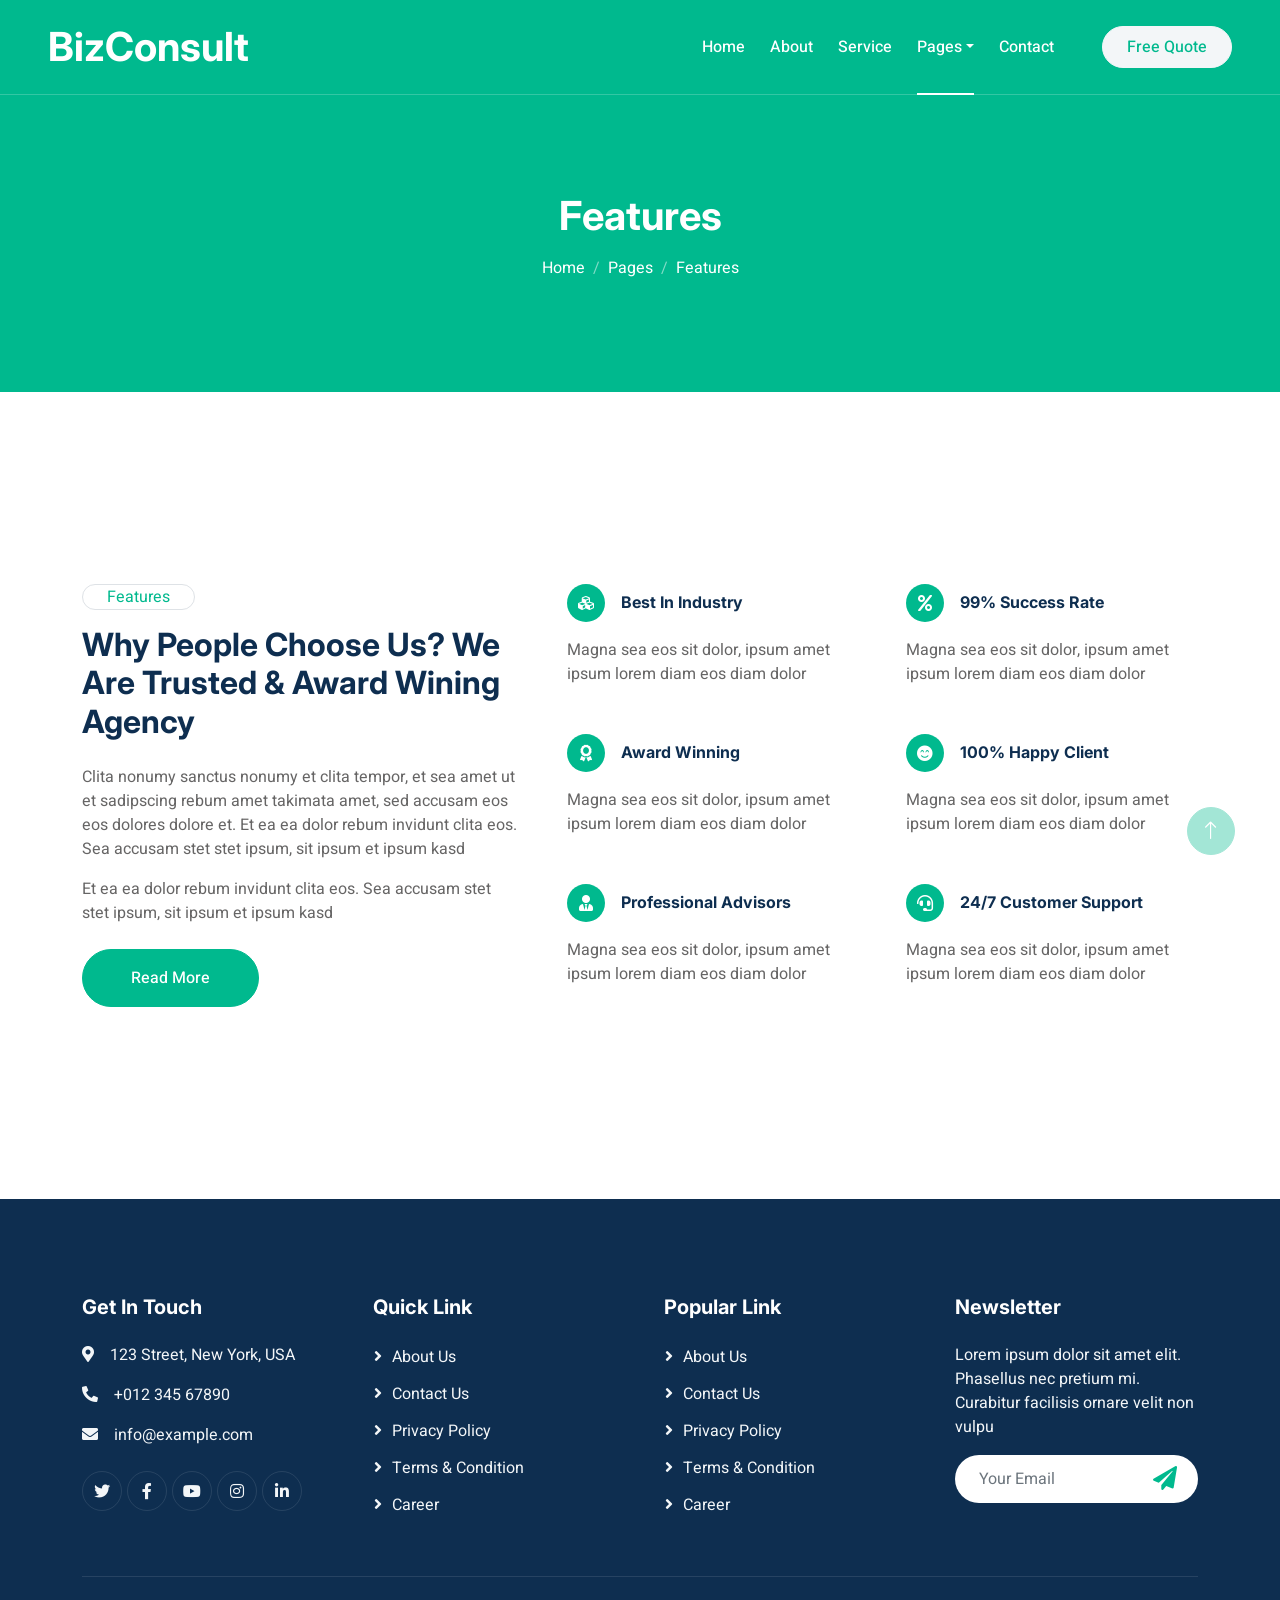
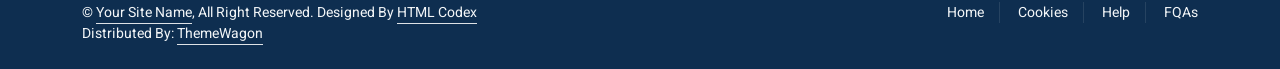
<file: src/main/webapp/feature.html>
<!DOCTYPE html>
<html lang="en">

<head>
    <meta charset="utf-8">
    <title>BizConsult - Consulting HTML Template</title>
    <meta content="width=device-width, initial-scale=1.0" name="viewport">
    <meta content="" name="keywords">
    <meta content="" name="description">

    <!-- Favicon -->
    <link href="img/favicon.ico" rel="icon">

    <!-- Google Web Fonts -->
    <link rel="preconnect" href="https://fonts.googleapis.com">
    <link rel="preconnect" href="https://fonts.gstatic.com" crossorigin>
    <link href="https://fonts.googleapis.com/css2?family=Heebo:wght@400;500;600&family=Inter:wght@700;800&display=swap" rel="stylesheet"> 

    <!-- Icon Font Stylesheet -->
    <link href="https://cdnjs.cloudflare.com/ajax/libs/font-awesome/5.10.0/css/all.min.css" rel="stylesheet">
    <link href="https://cdn.jsdelivr.net/npm/bootstrap-icons@1.4.1/font/bootstrap-icons.css" rel="stylesheet">

    <!-- Libraries Stylesheet -->
    <link href="lib/animate/animate.min.css" rel="stylesheet">
    <link href="lib/owlcarousel/assets/owl.carousel.min.css" rel="stylesheet">

    <!-- Customized Bootstrap Stylesheet -->
    <link href="css/bootstrap.min.css" rel="stylesheet">

    <!-- Template Stylesheet -->
    <link href="css/style.css" rel="stylesheet">
</head>

<body>
    <div class="container-xxl bg-white p-0">
        <!-- Spinner Start -->
        <div id="spinner" class="show bg-white position-fixed translate-middle w-100 vh-100 top-50 start-50 d-flex align-items-center justify-content-center">
            <div class="spinner-border text-primary" style="width: 3rem; height: 3rem;" role="status">
                <span class="sr-only">Loading...</span>
            </div>
        </div>
        <!-- Spinner End -->


        <!-- Navbar & Hero Start -->
        <div class="container-xxl position-relative p-0">
            <nav class="navbar navbar-expand-lg navbar-light px-4 px-lg-5 py-3 py-lg-0">
                <a href="index.html" class="navbar-brand p-0">
                    <h1 class="m-0">BizConsult</h1>
                    <!-- <img src="img/logo.png" alt="Logo"> -->
                </a>
                <button class="navbar-toggler" type="button" data-bs-toggle="collapse" data-bs-target="#navbarCollapse">
                    <span class="fa fa-bars"></span>
                </button>
                <div class="collapse navbar-collapse" id="navbarCollapse">
                    <div class="navbar-nav ms-auto py-0">
                        <a href="index.html" class="nav-item nav-link">Home</a>
                        <a href="about.html" class="nav-item nav-link">About</a>
                        <a href="service.html" class="nav-item nav-link">Service</a>
                        <div class="nav-item dropdown">
                            <a href="#" class="nav-link dropdown-toggle active" data-bs-toggle="dropdown">Pages</a>
                            <div class="dropdown-menu m-0">
                                <a href="feature.html" class="dropdown-item active">Features</a>
                                <a href="quote.html" class="dropdown-item">Free Quote</a>
                                <a href="team.html" class="dropdown-item">Our Team</a>
                                <a href="testimonial.html" class="dropdown-item">Testimonial</a>
                                <a href="404.html" class="dropdown-item">404 Page</a>
                            </div>
                        </div>
                        <a href="contact.html" class="nav-item nav-link">Contact</a>
                    </div>
                    <a href="" class="btn btn-light rounded-pill text-primary py-2 px-4 ms-lg-5">Free Quote</a>
                </div>
            </nav>

            <div class="container-xxl bg-primary page-header">
                <div class="container text-center">
                    <h1 class="text-white animated zoomIn mb-3">Features</h1>
                    <nav aria-label="breadcrumb">
                        <ol class="breadcrumb justify-content-center">
                            <li class="breadcrumb-item"><a class="text-white" href="#">Home</a></li>
                            <li class="breadcrumb-item"><a class="text-white" href="#">Pages</a></li>
                            <li class="breadcrumb-item text-white active" aria-current="page">Features</li>
                        </ol>
                    </nav>
                </div>
            </div>
        </div>
        <!-- Navbar & Hero End -->


        <!-- Features Start -->
        <div class="container-xxl py-6">
            <div class="container">
                <div class="row g-5">
                    <div class="col-lg-5 wow fadeInUp" data-wow-delay="0.1s">
                        <div class="d-inline-block border rounded-pill text-primary px-4 mb-3">Features</div>
                        <h2 class="mb-4">Why People Choose Us? We Are Trusted & Award Wining Agency</h2>
                        <p>Clita nonumy sanctus nonumy et clita tempor, et sea amet ut et sadipscing rebum amet takimata amet, sed accusam eos eos dolores dolore et. Et ea ea dolor rebum invidunt clita eos. Sea accusam stet stet ipsum, sit ipsum et ipsum kasd</p>
                        <p>Et ea ea dolor rebum invidunt clita eos. Sea accusam stet stet ipsum, sit ipsum et ipsum kasd</p>
                        <a class="btn btn-primary rounded-pill py-3 px-5 mt-2" href="">Read More</a>
                    </div>
                    <div class="col-lg-7">
                        <div class="row g-5">
                            <div class="col-sm-6 wow fadeIn" data-wow-delay="0.1s">
                                <div class="d-flex align-items-center mb-3">
                                    <div class="flex-shrink-0 btn-square bg-primary rounded-circle me-3">
                                        <i class="fa fa-cubes text-white"></i>
                                    </div>
                                    <h6 class="mb-0">Best In Industry</h6>
                                </div>
                                <span>Magna sea eos sit dolor, ipsum amet ipsum lorem diam eos diam dolor</span>
                            </div>
                            <div class="col-sm-6 wow fadeIn" data-wow-delay="0.2s">
                                <div class="d-flex align-items-center mb-3">
                                    <div class="flex-shrink-0 btn-square bg-primary rounded-circle me-3">
                                        <i class="fa fa-percent text-white"></i>
                                    </div>
                                    <h6 class="mb-0">99% Success Rate</h6>
                                </div>
                                <span>Magna sea eos sit dolor, ipsum amet ipsum lorem diam eos diam dolor</span>
                            </div>
                            <div class="col-sm-6 wow fadeIn" data-wow-delay="0.3s">
                                <div class="d-flex align-items-center mb-3">
                                    <div class="flex-shrink-0 btn-square bg-primary rounded-circle me-3">
                                        <i class="fa fa-award text-white"></i>
                                    </div>
                                    <h6 class="mb-0">Award Winning</h6>
                                </div>
                                <span>Magna sea eos sit dolor, ipsum amet ipsum lorem diam eos diam dolor</span>
                            </div>
                            <div class="col-sm-6 wow fadeIn" data-wow-delay="0.4s">
                                <div class="d-flex align-items-center mb-3">
                                    <div class="flex-shrink-0 btn-square bg-primary rounded-circle me-3">
                                        <i class="fa fa-smile-beam text-white"></i>
                                    </div>
                                    <h6 class="mb-0">100% Happy Client</h6>
                                </div>
                                <span>Magna sea eos sit dolor, ipsum amet ipsum lorem diam eos diam dolor</span>
                            </div>
                            <div class="col-sm-6 wow fadeIn" data-wow-delay="0.5s">
                                <div class="d-flex align-items-center mb-3">
                                    <div class="flex-shrink-0 btn-square bg-primary rounded-circle me-3">
                                        <i class="fa fa-user-tie text-white"></i>
                                    </div>
                                    <h6 class="mb-0">Professional Advisors</h6>
                                </div>
                                <span>Magna sea eos sit dolor, ipsum amet ipsum lorem diam eos diam dolor</span>
                            </div>
                            <div class="col-sm-6 wow fadeIn" data-wow-delay="0.6s">
                                <div class="d-flex align-items-center mb-3">
                                    <div class="flex-shrink-0 btn-square bg-primary rounded-circle me-3">
                                        <i class="fa fa-headset text-white"></i>
                                    </div>
                                    <h6 class="mb-0">24/7 Customer Support</h6>
                                </div>
                                <span>Magna sea eos sit dolor, ipsum amet ipsum lorem diam eos diam dolor</span>
                            </div>
                        </div>
                    </div>
                </div>
            </div>
        </div>
        <!-- Features End -->
        

        <!-- Footer Start -->
        <div class="container-fluid bg-dark text-light footer pt-5 wow fadeIn" data-wow-delay="0.1s" style="margin-top: 6rem;">
            <div class="container py-5">
                <div class="row g-5">
                    <div class="col-md-6 col-lg-3">
                        <h5 class="text-white mb-4">Get In Touch</h5>
                        <p><i class="fa fa-map-marker-alt me-3"></i>123 Street, New York, USA</p>
                        <p><i class="fa fa-phone-alt me-3"></i>+012 345 67890</p>
                        <p><i class="fa fa-envelope me-3"></i>info@example.com</p>
                        <div class="d-flex pt-2">
                            <a class="btn btn-outline-light btn-social" href=""><i class="fab fa-twitter"></i></a>
                            <a class="btn btn-outline-light btn-social" href=""><i class="fab fa-facebook-f"></i></a>
                            <a class="btn btn-outline-light btn-social" href=""><i class="fab fa-youtube"></i></a>
                            <a class="btn btn-outline-light btn-social" href=""><i class="fab fa-instagram"></i></a>
                            <a class="btn btn-outline-light btn-social" href=""><i class="fab fa-linkedin-in"></i></a>
                        </div>
                    </div>
                    <div class="col-md-6 col-lg-3">
                        <h5 class="text-white mb-4">Quick Link</h5>
                        <a class="btn btn-link" href="">About Us</a>
                        <a class="btn btn-link" href="">Contact Us</a>
                        <a class="btn btn-link" href="">Privacy Policy</a>
                        <a class="btn btn-link" href="">Terms & Condition</a>
                        <a class="btn btn-link" href="">Career</a>
                    </div>
                    <div class="col-md-6 col-lg-3">
                        <h5 class="text-white mb-4">Popular Link</h5>
                        <a class="btn btn-link" href="">About Us</a>
                        <a class="btn btn-link" href="">Contact Us</a>
                        <a class="btn btn-link" href="">Privacy Policy</a>
                        <a class="btn btn-link" href="">Terms & Condition</a>
                        <a class="btn btn-link" href="">Career</a>
                    </div>
                    <div class="col-md-6 col-lg-3">
                        <h5 class="text-white mb-4">Newsletter</h5>
                        <p>Lorem ipsum dolor sit amet elit. Phasellus nec pretium mi. Curabitur facilisis ornare velit non vulpu</p>
                        <div class="position-relative w-100 mt-3">
                            <input class="form-control border-0 rounded-pill w-100 ps-4 pe-5" type="text" placeholder="Your Email" style="height: 48px;">
                            <button type="button" class="btn shadow-none position-absolute top-0 end-0 mt-1 me-2"><i class="fa fa-paper-plane text-primary fs-4"></i></button>
                        </div>
                    </div>
                </div>
            </div>
            <div class="container">
                <div class="copyright">
                    <div class="row">
                        <div class="col-md-6 text-center text-md-start mb-3 mb-md-0">
                            &copy; <a class="border-bottom" href="#">Your Site Name</a>, All Right Reserved. 
							
							<!--/*** This template is free as long as you keep the footer author’s credit link/attribution link/backlink. If you'd like to use the template without the footer author’s credit link/attribution link/backlink, you can purchase the Credit Removal License from "https://htmlcodex.com/credit-removal". Thank you for your support. ***/-->
							Designed By <a class="border-bottom" href="https://htmlcodex.com">HTML Codex</a>
                            <br>Distributed By: <a class="border-bottom" href="https://themewagon.com" target="_blank">ThemeWagon</a>
                        </div>
                        <div class="col-md-6 text-center text-md-end">
                            <div class="footer-menu">
                                <a href="">Home</a>
                                <a href="">Cookies</a>
                                <a href="">Help</a>
                                <a href="">FQAs</a>
                            </div>
                        </div>
                    </div>
                </div>
            </div>
        </div>
        <!-- Footer End -->


        <!-- Back to Top -->
        <a href="#" class="btn btn-lg btn-primary btn-lg-square back-to-top"><i class="bi bi-arrow-up"></i></a>
    </div>

    <!-- JavaScript Libraries -->
    <script src="https://code.jquery.com/jquery-3.4.1.min.js"></script>
    <script src="https://cdn.jsdelivr.net/npm/bootstrap@5.0.0/dist/js/bootstrap.bundle.min.js"></script>
    <script src="lib/wow/wow.min.js"></script>
    <script src="lib/easing/easing.min.js"></script>
    <script src="lib/waypoints/waypoints.min.js"></script>
    <script src="lib/owlcarousel/owl.carousel.min.js"></script>

    <!-- Template Javascript -->
    <script src="js/main.js"></script>
</body>

</html>
</file>
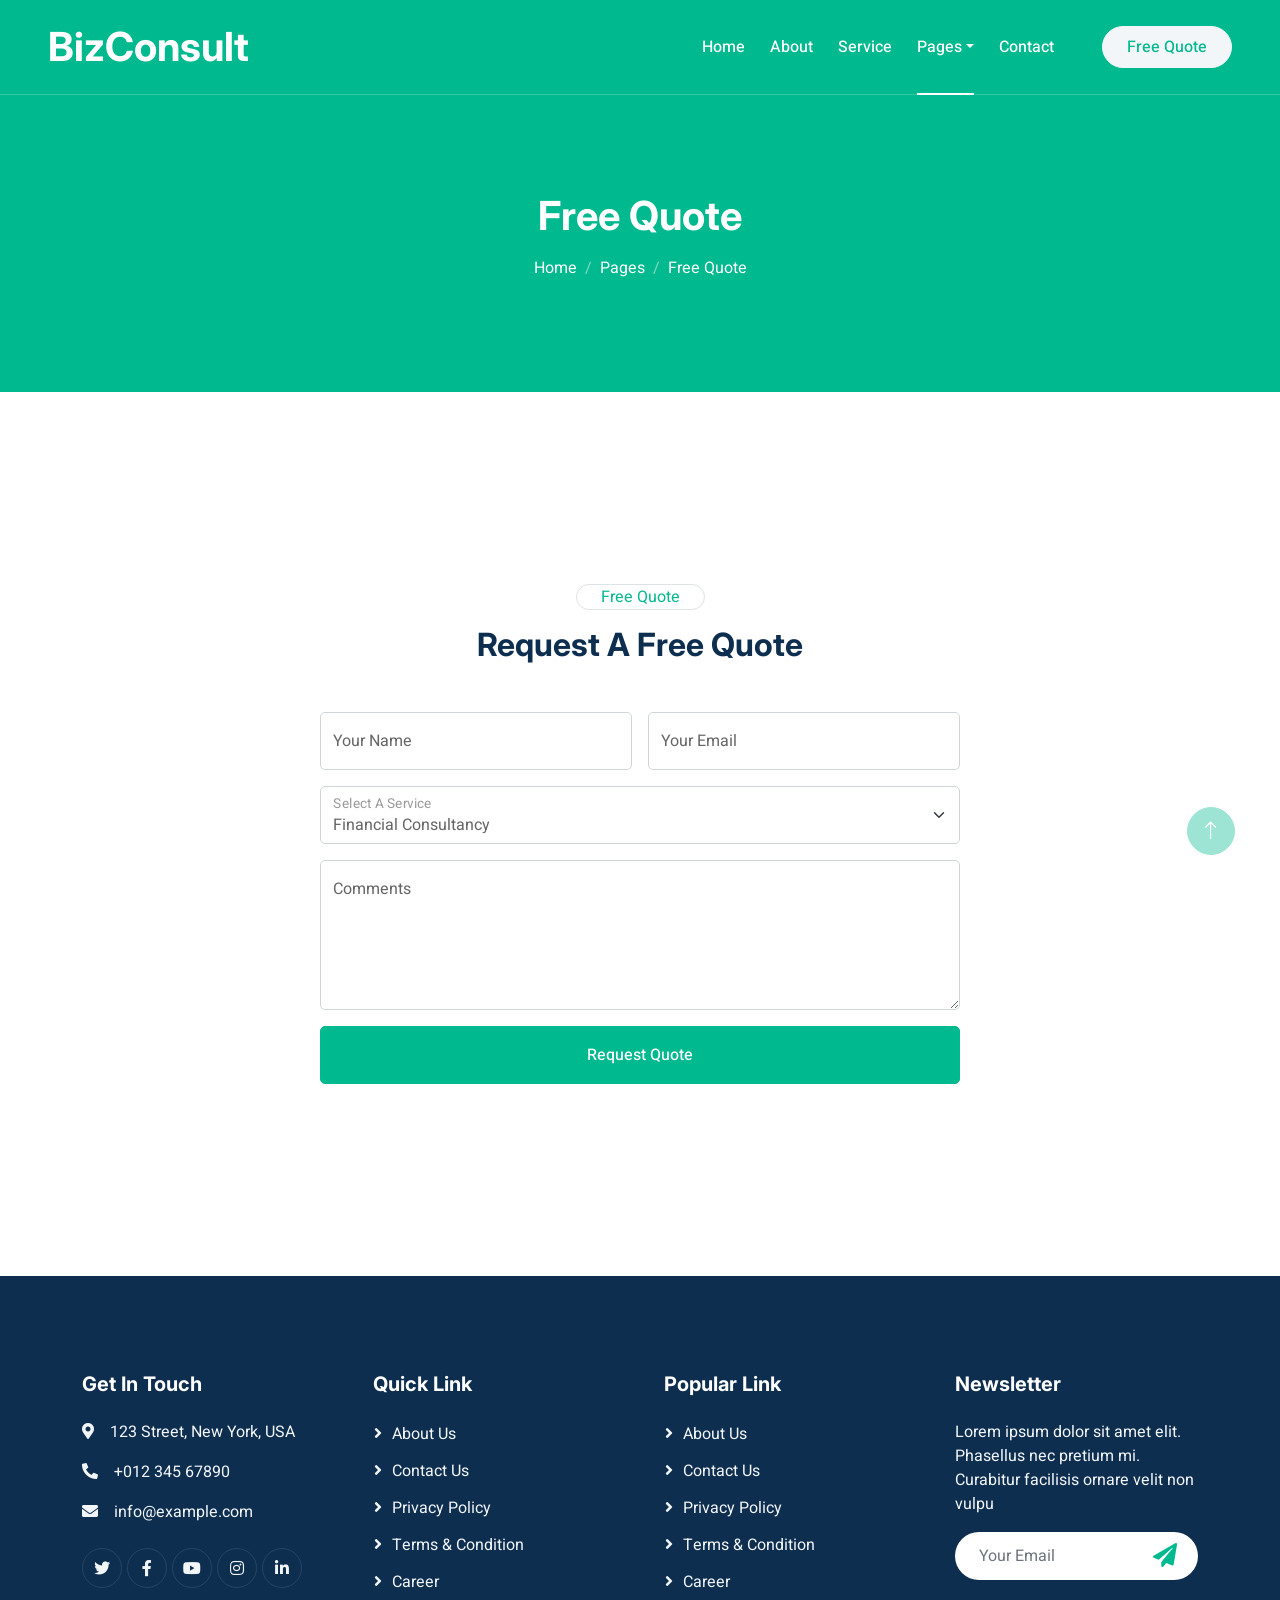
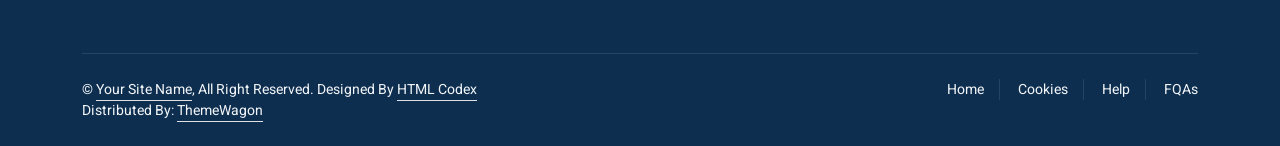
<file: src/main/webapp/quote.html>
<!DOCTYPE html>
<html lang="en">

<head>
    <meta charset="utf-8">
    <title>BizConsult - Consulting HTML Template</title>
    <meta content="width=device-width, initial-scale=1.0" name="viewport">
    <meta content="" name="keywords">
    <meta content="" name="description">

    <!-- Favicon -->
    <link href="img/favicon.ico" rel="icon">

    <!-- Google Web Fonts -->
    <link rel="preconnect" href="https://fonts.googleapis.com">
    <link rel="preconnect" href="https://fonts.gstatic.com" crossorigin>
    <link href="https://fonts.googleapis.com/css2?family=Heebo:wght@400;500;600&family=Inter:wght@700;800&display=swap" rel="stylesheet"> 

    <!-- Icon Font Stylesheet -->
    <link href="https://cdnjs.cloudflare.com/ajax/libs/font-awesome/5.10.0/css/all.min.css" rel="stylesheet">
    <link href="https://cdn.jsdelivr.net/npm/bootstrap-icons@1.4.1/font/bootstrap-icons.css" rel="stylesheet">

    <!-- Libraries Stylesheet -->
    <link href="lib/animate/animate.min.css" rel="stylesheet">
    <link href="lib/owlcarousel/assets/owl.carousel.min.css" rel="stylesheet">

    <!-- Customized Bootstrap Stylesheet -->
    <link href="css/bootstrap.min.css" rel="stylesheet">

    <!-- Template Stylesheet -->
    <link href="css/style.css" rel="stylesheet">
</head>

<body>
    <div class="container-xxl bg-white p-0">
        <!-- Spinner Start -->
        <div id="spinner" class="show bg-white position-fixed translate-middle w-100 vh-100 top-50 start-50 d-flex align-items-center justify-content-center">
            <div class="spinner-border text-primary" style="width: 3rem; height: 3rem;" role="status">
                <span class="sr-only">Loading...</span>
            </div>
        </div>
        <!-- Spinner End -->


        <!-- Navbar & Hero Start -->
        <div class="container-xxl position-relative p-0">
            <nav class="navbar navbar-expand-lg navbar-light px-4 px-lg-5 py-3 py-lg-0">
                <a href="index.html" class="navbar-brand p-0">
                    <h1 class="m-0">BizConsult</h1>
                    <!-- <img src="img/logo.png" alt="Logo"> -->
                </a>
                <button class="navbar-toggler" type="button" data-bs-toggle="collapse" data-bs-target="#navbarCollapse">
                    <span class="fa fa-bars"></span>
                </button>
                <div class="collapse navbar-collapse" id="navbarCollapse">
                    <div class="navbar-nav ms-auto py-0">
                        <a href="index.html" class="nav-item nav-link">Home</a>
                        <a href="about.html" class="nav-item nav-link">About</a>
                        <a href="service.html" class="nav-item nav-link">Service</a>
                        <div class="nav-item dropdown">
                            <a href="#" class="nav-link dropdown-toggle active" data-bs-toggle="dropdown">Pages</a>
                            <div class="dropdown-menu m-0">
                                <a href="feature.html" class="dropdown-item">Features</a>
                                <a href="quote.html" class="dropdown-item active">Free Quote</a>
                                <a href="team.html" class="dropdown-item">Our Team</a>
                                <a href="testimonial.html" class="dropdown-item">Testimonial</a>
                                <a href="404.html" class="dropdown-item">404 Page</a>
                            </div>
                        </div>
                        <a href="contact.html" class="nav-item nav-link">Contact</a>
                    </div>
                    <a href="" class="btn btn-light rounded-pill text-primary py-2 px-4 ms-lg-5">Free Quote</a>
                </div>
            </nav>

            <div class="container-xxl bg-primary page-header">
                <div class="container text-center">
                    <h1 class="text-white animated zoomIn mb-3">Free Quote</h1>
                    <nav aria-label="breadcrumb">
                        <ol class="breadcrumb justify-content-center">
                            <li class="breadcrumb-item"><a class="text-white" href="#">Home</a></li>
                            <li class="breadcrumb-item"><a class="text-white" href="#">Pages</a></li>
                            <li class="breadcrumb-item text-white active" aria-current="page">Free Quote</li>
                        </ol>
                    </nav>
                </div>
            </div>
        </div>
        <!-- Navbar & Hero End -->


        <!-- Quote Start -->
        <div class="container-xxl py-6">
            <div class="container">
                <div class="mx-auto text-center wow fadeInUp" data-wow-delay="0.1s" style="max-width: 600px;">
                    <div class="d-inline-block border rounded-pill text-primary px-4 mb-3">Free Quote</div>
                    <h2 class="mb-5">Request A Free Quote</h2>
                </div>
                <div class="row justify-content-center">
                    <div class="col-lg-7 wow fadeInUp" data-wow-delay="0.3s">
                        <form>
                            <div class="row g-3">
                                <div class="col-md-6">
                                    <div class="form-floating">
                                        <input type="text" class="form-control" id="name" placeholder="Your Name">
                                        <label for="name">Your Name</label>
                                    </div>
                                </div>
                                <div class="col-md-6">
                                    <div class="form-floating">
                                        <input type="email" class="form-control" id="email" placeholder="Your Email">
                                        <label for="email">Your Email</label>
                                    </div>
                                </div>
                                <div class="col-12">
                                    <div class="form-floating">
                                        <select class="form-select" id="floatingSelect" aria-label="Financial Consultancy">
                                            <option selected="">Financial Consultancy</option>
                                            <option value="1">Strategy Consultancy</option>
                                            <option value="2">Tax Consultancy</option>
                                        </select>
                                        <label for="floatingSelect">Select A Service</label>
                                    </div>
                                </div>
                                <div class="col-12">
                                    <div class="form-floating">
                                        <textarea class="form-control" placeholder="Leave a message here" id="message" style="height: 150px"></textarea>
                                        <label for="message">Comments</label>
                                    </div>
                                </div>
                                <div class="col-12">
                                    <button class="btn btn-primary w-100 py-3" type="submit">Request Quote</button>
                                </div>
                            </div>
                        </form>
                    </div>
                </div>
            </div>
        </div>
        <!-- Quote End -->
        

        <!-- Footer Start -->
        <div class="container-fluid bg-dark text-light footer pt-5 wow fadeIn" data-wow-delay="0.1s" style="margin-top: 6rem;">
            <div class="container py-5">
                <div class="row g-5">
                    <div class="col-md-6 col-lg-3">
                        <h5 class="text-white mb-4">Get In Touch</h5>
                        <p><i class="fa fa-map-marker-alt me-3"></i>123 Street, New York, USA</p>
                        <p><i class="fa fa-phone-alt me-3"></i>+012 345 67890</p>
                        <p><i class="fa fa-envelope me-3"></i>info@example.com</p>
                        <div class="d-flex pt-2">
                            <a class="btn btn-outline-light btn-social" href=""><i class="fab fa-twitter"></i></a>
                            <a class="btn btn-outline-light btn-social" href=""><i class="fab fa-facebook-f"></i></a>
                            <a class="btn btn-outline-light btn-social" href=""><i class="fab fa-youtube"></i></a>
                            <a class="btn btn-outline-light btn-social" href=""><i class="fab fa-instagram"></i></a>
                            <a class="btn btn-outline-light btn-social" href=""><i class="fab fa-linkedin-in"></i></a>
                        </div>
                    </div>
                    <div class="col-md-6 col-lg-3">
                        <h5 class="text-white mb-4">Quick Link</h5>
                        <a class="btn btn-link" href="">About Us</a>
                        <a class="btn btn-link" href="">Contact Us</a>
                        <a class="btn btn-link" href="">Privacy Policy</a>
                        <a class="btn btn-link" href="">Terms & Condition</a>
                        <a class="btn btn-link" href="">Career</a>
                    </div>
                    <div class="col-md-6 col-lg-3">
                        <h5 class="text-white mb-4">Popular Link</h5>
                        <a class="btn btn-link" href="">About Us</a>
                        <a class="btn btn-link" href="">Contact Us</a>
                        <a class="btn btn-link" href="">Privacy Policy</a>
                        <a class="btn btn-link" href="">Terms & Condition</a>
                        <a class="btn btn-link" href="">Career</a>
                    </div>
                    <div class="col-md-6 col-lg-3">
                        <h5 class="text-white mb-4">Newsletter</h5>
                        <p>Lorem ipsum dolor sit amet elit. Phasellus nec pretium mi. Curabitur facilisis ornare velit non vulpu</p>
                        <div class="position-relative w-100 mt-3">
                            <input class="form-control border-0 rounded-pill w-100 ps-4 pe-5" type="text" placeholder="Your Email" style="height: 48px;">
                            <button type="button" class="btn shadow-none position-absolute top-0 end-0 mt-1 me-2"><i class="fa fa-paper-plane text-primary fs-4"></i></button>
                        </div>
                    </div>
                </div>
            </div>
            <div class="container">
                <div class="copyright">
                    <div class="row">
                        <div class="col-md-6 text-center text-md-start mb-3 mb-md-0">
                            &copy; <a class="border-bottom" href="#">Your Site Name</a>, All Right Reserved. 
							
							<!--/*** This template is free as long as you keep the footer author’s credit link/attribution link/backlink. If you'd like to use the template without the footer author’s credit link/attribution link/backlink, you can purchase the Credit Removal License from "https://htmlcodex.com/credit-removal". Thank you for your support. ***/-->
							Designed By <a class="border-bottom" href="https://htmlcodex.com">HTML Codex</a>
                            <br>Distributed By: <a class="border-bottom" href="https://themewagon.com" target="_blank">ThemeWagon</a>
                        </div>
                        <div class="col-md-6 text-center text-md-end">
                            <div class="footer-menu">
                                <a href="">Home</a>
                                <a href="">Cookies</a>
                                <a href="">Help</a>
                                <a href="">FQAs</a>
                            </div>
                        </div>
                    </div>
                </div>
            </div>
        </div>
        <!-- Footer End -->


        <!-- Back to Top -->
        <a href="#" class="btn btn-lg btn-primary btn-lg-square back-to-top"><i class="bi bi-arrow-up"></i></a>
    </div>

    <!-- JavaScript Libraries -->
    <script src="https://code.jquery.com/jquery-3.4.1.min.js"></script>
    <script src="https://cdn.jsdelivr.net/npm/bootstrap@5.0.0/dist/js/bootstrap.bundle.min.js"></script>
    <script src="lib/wow/wow.min.js"></script>
    <script src="lib/easing/easing.min.js"></script>
    <script src="lib/waypoints/waypoints.min.js"></script>
    <script src="lib/owlcarousel/owl.carousel.min.js"></script>

    <!-- Template Javascript -->
    <script src="js/main.js"></script>
</body>

</html>
</file>
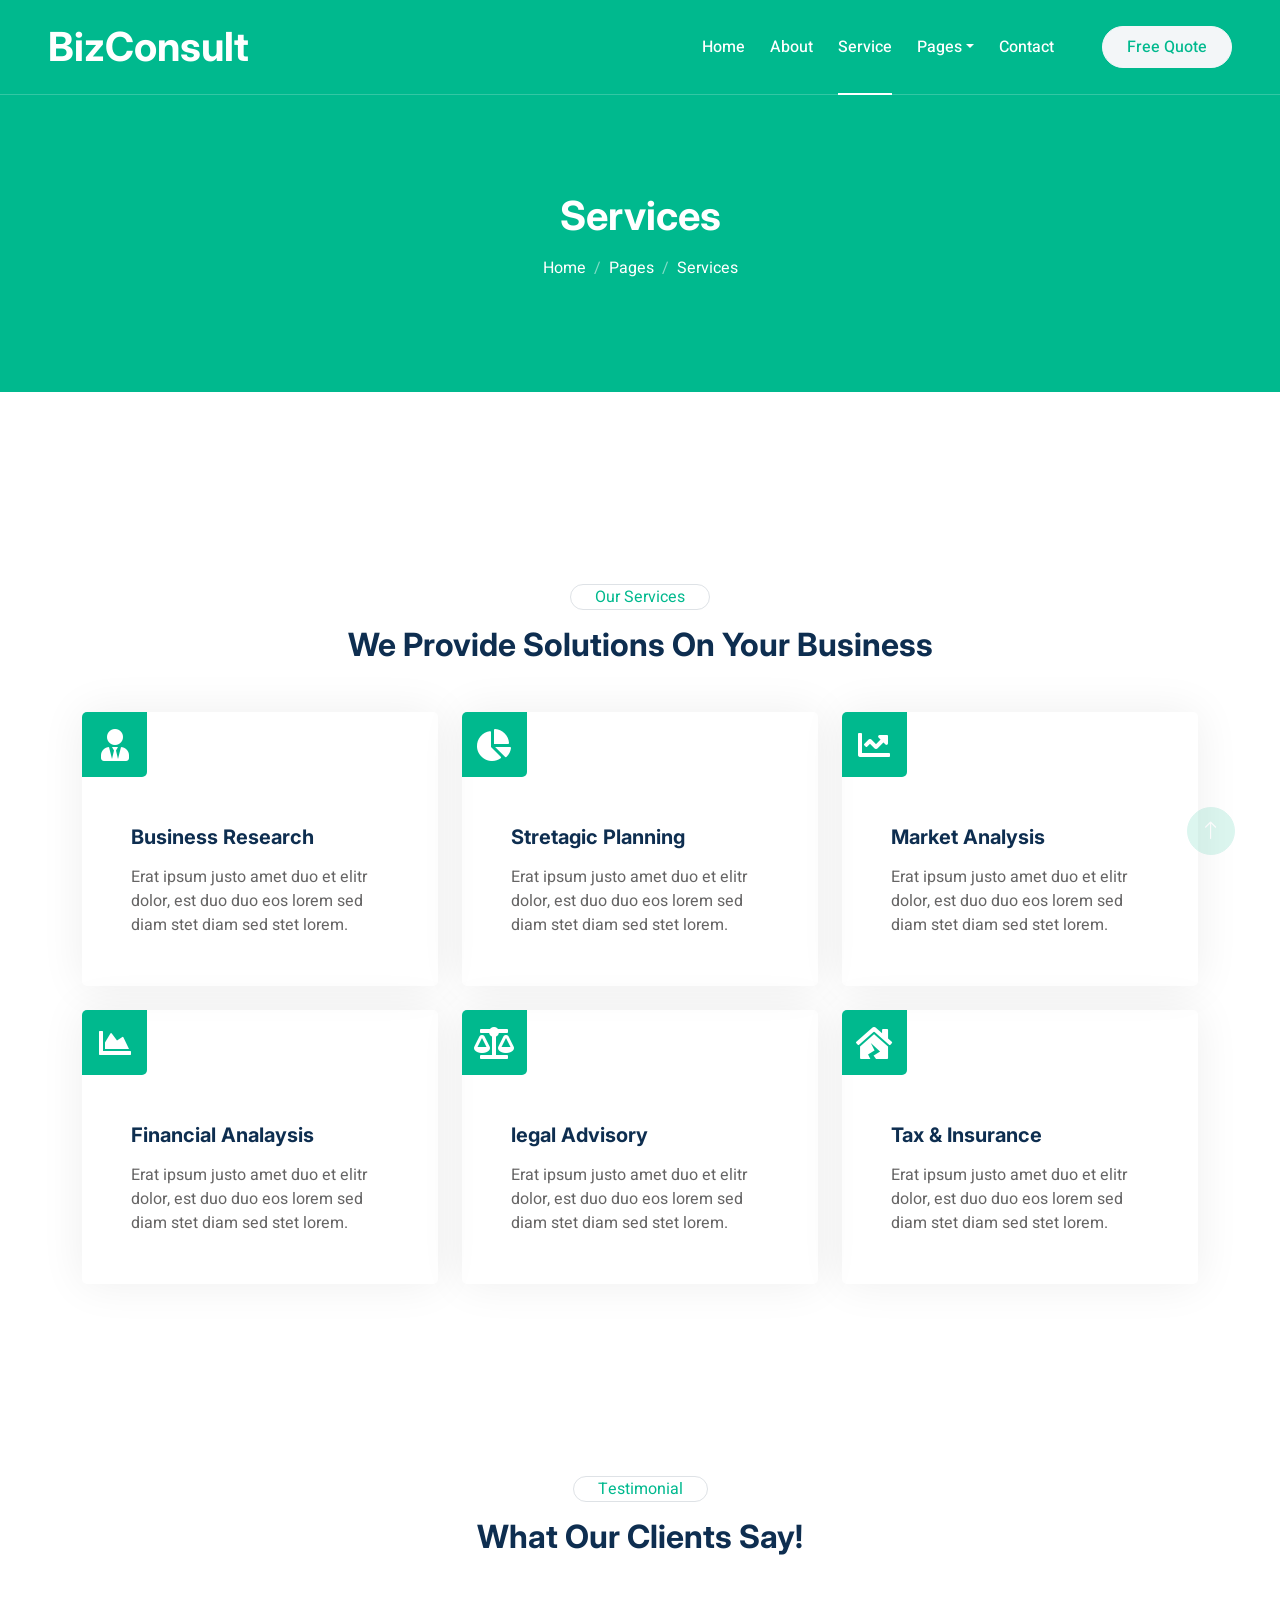
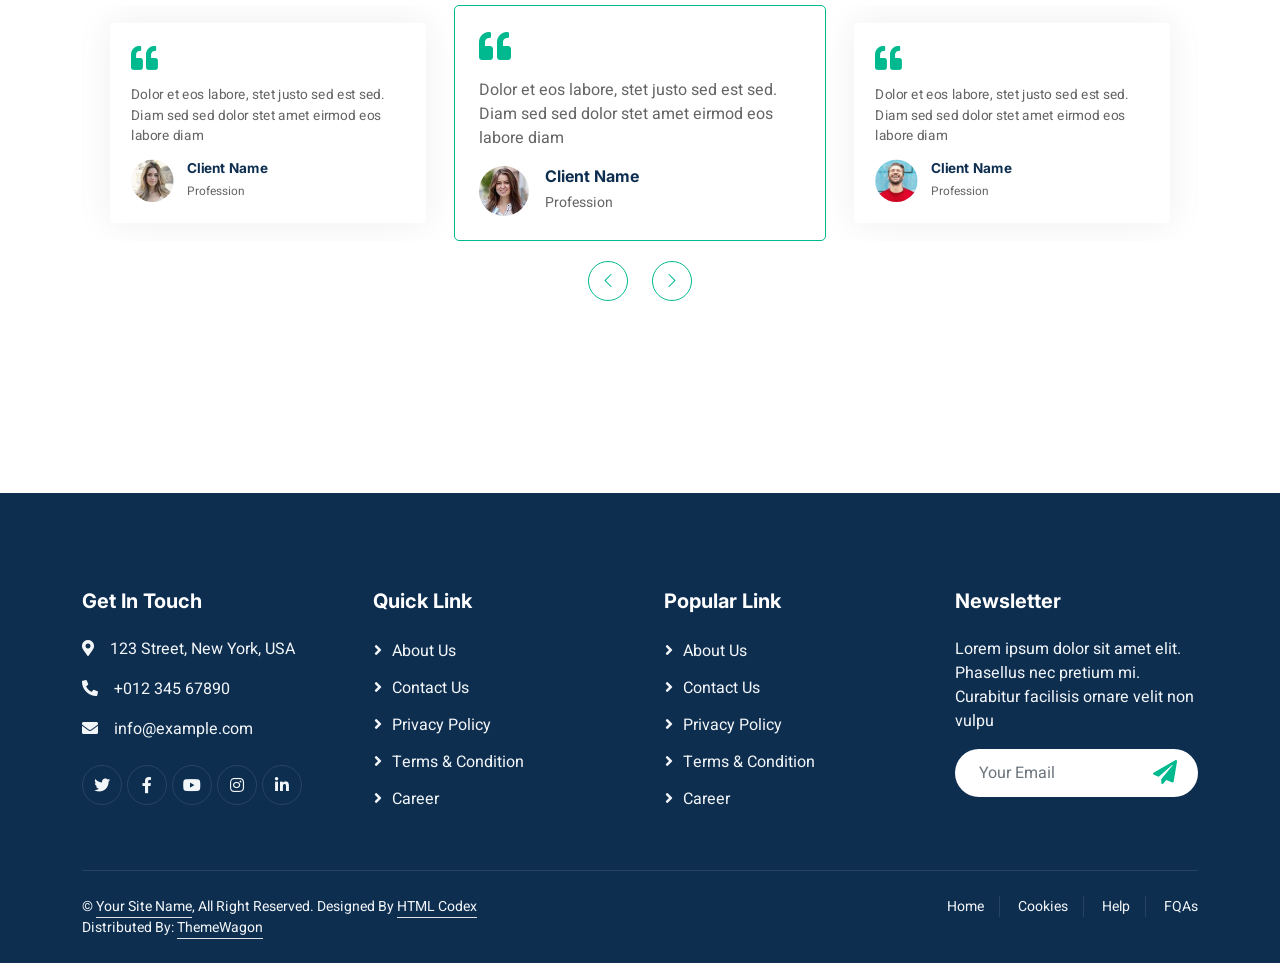
<file: src/main/webapp/service.html>
<!DOCTYPE html>
<html lang="en">

<head>
    <meta charset="utf-8">
    <title>BizConsult - Consulting HTML Template</title>
    <meta content="width=device-width, initial-scale=1.0" name="viewport">
    <meta content="" name="keywords">
    <meta content="" name="description">

    <!-- Favicon -->
    <link href="img/favicon.ico" rel="icon">

    <!-- Google Web Fonts -->
    <link rel="preconnect" href="https://fonts.googleapis.com">
    <link rel="preconnect" href="https://fonts.gstatic.com" crossorigin>
    <link href="https://fonts.googleapis.com/css2?family=Heebo:wght@400;500;600&family=Inter:wght@700;800&display=swap" rel="stylesheet"> 

    <!-- Icon Font Stylesheet -->
    <link href="https://cdnjs.cloudflare.com/ajax/libs/font-awesome/5.10.0/css/all.min.css" rel="stylesheet">
    <link href="https://cdn.jsdelivr.net/npm/bootstrap-icons@1.4.1/font/bootstrap-icons.css" rel="stylesheet">

    <!-- Libraries Stylesheet -->
    <link href="lib/animate/animate.min.css" rel="stylesheet">
    <link href="lib/owlcarousel/assets/owl.carousel.min.css" rel="stylesheet">

    <!-- Customized Bootstrap Stylesheet -->
    <link href="css/bootstrap.min.css" rel="stylesheet">

    <!-- Template Stylesheet -->
    <link href="css/style.css" rel="stylesheet">
</head>

<body>
    <div class="container-xxl bg-white p-0">
        <!-- Spinner Start -->
        <div id="spinner" class="show bg-white position-fixed translate-middle w-100 vh-100 top-50 start-50 d-flex align-items-center justify-content-center">
            <div class="spinner-border text-primary" style="width: 3rem; height: 3rem;" role="status">
                <span class="sr-only">Loading...</span>
            </div>
        </div>
        <!-- Spinner End -->


        <!-- Navbar & Hero Start -->
        <div class="container-xxl position-relative p-0">
            <nav class="navbar navbar-expand-lg navbar-light px-4 px-lg-5 py-3 py-lg-0">
                <a href="index.html" class="navbar-brand p-0">
                    <h1 class="m-0">BizConsult</h1>
                    <!-- <img src="img/logo.png" alt="Logo"> -->
                </a>
                <button class="navbar-toggler" type="button" data-bs-toggle="collapse" data-bs-target="#navbarCollapse">
                    <span class="fa fa-bars"></span>
                </button>
                <div class="collapse navbar-collapse" id="navbarCollapse">
                    <div class="navbar-nav ms-auto py-0">
                        <a href="index.html" class="nav-item nav-link">Home</a>
                        <a href="about.html" class="nav-item nav-link">About</a>
                        <a href="service.html" class="nav-item nav-link active">Service</a>
                        <div class="nav-item dropdown">
                            <a href="#" class="nav-link dropdown-toggle" data-bs-toggle="dropdown">Pages</a>
                            <div class="dropdown-menu m-0">
                                <a href="feature.html" class="dropdown-item">Features</a>
                                <a href="quote.html" class="dropdown-item">Free Quote</a>
                                <a href="team.html" class="dropdown-item">Our Team</a>
                                <a href="testimonial.html" class="dropdown-item">Testimonial</a>
                                <a href="404.html" class="dropdown-item">404 Page</a>
                            </div>
                        </div>
                        <a href="contact.html" class="nav-item nav-link">Contact</a>
                    </div>
                    <a href="" class="btn btn-light rounded-pill text-primary py-2 px-4 ms-lg-5">Free Quote</a>
                </div>
            </nav>

            <div class="container-xxl bg-primary page-header">
                <div class="container text-center">
                    <h1 class="text-white animated zoomIn mb-3">Services</h1>
                    <nav aria-label="breadcrumb">
                        <ol class="breadcrumb justify-content-center">
                            <li class="breadcrumb-item"><a class="text-white" href="#">Home</a></li>
                            <li class="breadcrumb-item"><a class="text-white" href="#">Pages</a></li>
                            <li class="breadcrumb-item text-white active" aria-current="page">Services</li>
                        </ol>
                    </nav>
                </div>
            </div>
        </div>
        <!-- Navbar & Hero End -->


        <!-- Service Start -->
        <div class="container-xxl py-6">
            <div class="container">
                <div class="mx-auto text-center wow fadeInUp" data-wow-delay="0.1s" style="max-width: 600px;">
                    <div class="d-inline-block border rounded-pill text-primary px-4 mb-3">Our Services</div>
                    <h2 class="mb-5">We Provide Solutions On Your Business</h2>
                </div>
                <div class="row g-4">
                    <div class="col-lg-4 col-md-6 wow fadeInUp" data-wow-delay="0.1s">
                        <div class="service-item rounded h-100">
                            <div class="d-flex justify-content-between">
                                <div class="service-icon">
                                    <i class="fa fa-user-tie fa-2x"></i>
                                </div>
                                <a class="service-btn" href="">
                                    <i class="fa fa-link fa-2x"></i>
                                </a>
                            </div>
                            <div class="p-5">
                                <h5 class="mb-3">Business Research</h5>
                                <span>Erat ipsum justo amet duo et elitr dolor, est duo duo eos lorem sed diam stet diam sed stet lorem.</span>
                            </div>
                        </div>
                    </div>
                    <div class="col-lg-4 col-md-6 wow fadeInUp" data-wow-delay="0.3s">
                        <div class="service-item rounded h-100">
                            <div class="d-flex justify-content-between">
                                <div class="service-icon">
                                    <i class="fa fa-chart-pie fa-2x"></i>
                                </div>
                                <a class="service-btn" href="">
                                    <i class="fa fa-link fa-2x"></i>
                                </a>
                            </div>
                            <div class="p-5">
                                <h5 class="mb-3">Stretagic Planning</h5>
                                <span>Erat ipsum justo amet duo et elitr dolor, est duo duo eos lorem sed diam stet diam sed stet lorem.</span>
                            </div>
                        </div>
                    </div>
                    <div class="col-lg-4 col-md-6 wow fadeInUp" data-wow-delay="0.6s">
                        <div class="service-item rounded h-100">
                            <div class="d-flex justify-content-between">
                                <div class="service-icon">
                                    <i class="fa fa-chart-line fa-2x"></i>
                                </div>
                                <a class="service-btn" href="">
                                    <i class="fa fa-link fa-2x"></i>
                                </a>
                            </div>
                            <div class="p-5">
                                <h5 class="mb-3">Market Analysis</h5>
                                <span>Erat ipsum justo amet duo et elitr dolor, est duo duo eos lorem sed diam stet diam sed stet lorem.</span>
                            </div>
                        </div>
                    </div>
                    <div class="col-lg-4 col-md-6 wow fadeInUp" data-wow-delay="0.1s">
                        <div class="service-item rounded h-100">
                            <div class="d-flex justify-content-between">
                                <div class="service-icon">
                                    <i class="fa fa-chart-area fa-2x"></i>
                                </div>
                                <a class="service-btn" href="">
                                    <i class="fa fa-link fa-2x"></i>
                                </a>
                            </div>
                            <div class="p-5">
                                <h5 class="mb-3">Financial Analaysis</h5>
                                <span>Erat ipsum justo amet duo et elitr dolor, est duo duo eos lorem sed diam stet diam sed stet lorem.</span>
                            </div>
                        </div>
                    </div>
                    <div class="col-lg-4 col-md-6 wow fadeInUp" data-wow-delay="0.3s">
                        <div class="service-item rounded h-100">
                            <div class="d-flex justify-content-between">
                                <div class="service-icon">
                                    <i class="fa fa-balance-scale fa-2x"></i>
                                </div>
                                <a class="service-btn" href="">
                                    <i class="fa fa-link fa-2x"></i>
                                </a>
                            </div>
                            <div class="p-5">
                                <h5 class="mb-3">legal Advisory</h5>
                                <span>Erat ipsum justo amet duo et elitr dolor, est duo duo eos lorem sed diam stet diam sed stet lorem.</span>
                            </div>
                        </div>
                    </div>
                    <div class="col-lg-4 col-md-6 wow fadeInUp" data-wow-delay="0.6s">
                        <div class="service-item rounded h-100">
                            <div class="d-flex justify-content-between">
                                <div class="service-icon">
                                    <i class="fa fa-house-damage fa-2x"></i>
                                </div>
                                <a class="service-btn" href="">
                                    <i class="fa fa-link fa-2x"></i>
                                </a>
                            </div>
                            <div class="p-5">
                                <h5 class="mb-3">Tax & Insurance</h5>
                                <span>Erat ipsum justo amet duo et elitr dolor, est duo duo eos lorem sed diam stet diam sed stet lorem.</span>
                            </div>
                        </div>
                    </div>
                </div>
            </div>
        </div>
        <!-- Service End -->


        <!-- Testimonial Start -->
        <div class="container-xxl py-6">
            <div class="container">
                <div class="mx-auto text-center wow fadeInUp" data-wow-delay="0.1s" style="max-width: 600px;">
                    <div class="d-inline-block border rounded-pill text-primary px-4 mb-3">Testimonial</div>
                    <h2 class="mb-5">What Our Clients Say!</h2>
                </div>
                <div class="owl-carousel testimonial-carousel wow fadeInUp" data-wow-delay="0.1s">
                    <div class="testimonial-item rounded p-4">
                        <i class="fa fa-quote-left fa-2x text-primary mb-3"></i>
                        <p>Dolor et eos labore, stet justo sed est sed. Diam sed sed dolor stet amet eirmod eos labore diam</p>
                        <div class="d-flex align-items-center">
                            <img class="img-fluid flex-shrink-0 rounded-circle" src="img/testimonial-1.jpg">
                            <div class="ps-3">
                                <h6 class="mb-1">Client Name</h6>
                                <small>Profession</small>
                            </div>
                        </div>
                    </div>
                    <div class="testimonial-item rounded p-4">
                        <i class="fa fa-quote-left fa-2x text-primary mb-3"></i>
                        <p>Dolor et eos labore, stet justo sed est sed. Diam sed sed dolor stet amet eirmod eos labore diam</p>
                        <div class="d-flex align-items-center">
                            <img class="img-fluid flex-shrink-0 rounded-circle" src="img/testimonial-2.jpg">
                            <div class="ps-3">
                                <h6 class="mb-1">Client Name</h6>
                                <small>Profession</small>
                            </div>
                        </div>
                    </div>
                    <div class="testimonial-item rounded p-4">
                        <i class="fa fa-quote-left fa-2x text-primary mb-3"></i>
                        <p>Dolor et eos labore, stet justo sed est sed. Diam sed sed dolor stet amet eirmod eos labore diam</p>
                        <div class="d-flex align-items-center">
                            <img class="img-fluid flex-shrink-0 rounded-circle" src="img/testimonial-3.jpg">
                            <div class="ps-3">
                                <h6 class="mb-1">Client Name</h6>
                                <small>Profession</small>
                            </div>
                        </div>
                    </div>
                    <div class="testimonial-item rounded p-4">
                        <i class="fa fa-quote-left fa-2x text-primary mb-3"></i>
                        <p>Dolor et eos labore, stet justo sed est sed. Diam sed sed dolor stet amet eirmod eos labore diam</p>
                        <div class="d-flex align-items-center">
                            <img class="img-fluid flex-shrink-0 rounded-circle" src="img/testimonial-4.jpg">
                            <div class="ps-3">
                                <h6 class="mb-1">Client Name</h6>
                                <small>Profession</small>
                            </div>
                        </div>
                    </div>
                </div>
            </div>
        </div>
        <!-- Testimonial End -->
        

        <!-- Footer Start -->
        <div class="container-fluid bg-dark text-light footer pt-5 wow fadeIn" data-wow-delay="0.1s" style="margin-top: 6rem;">
            <div class="container py-5">
                <div class="row g-5">
                    <div class="col-md-6 col-lg-3">
                        <h5 class="text-white mb-4">Get In Touch</h5>
                        <p><i class="fa fa-map-marker-alt me-3"></i>123 Street, New York, USA</p>
                        <p><i class="fa fa-phone-alt me-3"></i>+012 345 67890</p>
                        <p><i class="fa fa-envelope me-3"></i>info@example.com</p>
                        <div class="d-flex pt-2">
                            <a class="btn btn-outline-light btn-social" href=""><i class="fab fa-twitter"></i></a>
                            <a class="btn btn-outline-light btn-social" href=""><i class="fab fa-facebook-f"></i></a>
                            <a class="btn btn-outline-light btn-social" href=""><i class="fab fa-youtube"></i></a>
                            <a class="btn btn-outline-light btn-social" href=""><i class="fab fa-instagram"></i></a>
                            <a class="btn btn-outline-light btn-social" href=""><i class="fab fa-linkedin-in"></i></a>
                        </div>
                    </div>
                    <div class="col-md-6 col-lg-3">
                        <h5 class="text-white mb-4">Quick Link</h5>
                        <a class="btn btn-link" href="">About Us</a>
                        <a class="btn btn-link" href="">Contact Us</a>
                        <a class="btn btn-link" href="">Privacy Policy</a>
                        <a class="btn btn-link" href="">Terms & Condition</a>
                        <a class="btn btn-link" href="">Career</a>
                    </div>
                    <div class="col-md-6 col-lg-3">
                        <h5 class="text-white mb-4">Popular Link</h5>
                        <a class="btn btn-link" href="">About Us</a>
                        <a class="btn btn-link" href="">Contact Us</a>
                        <a class="btn btn-link" href="">Privacy Policy</a>
                        <a class="btn btn-link" href="">Terms & Condition</a>
                        <a class="btn btn-link" href="">Career</a>
                    </div>
                    <div class="col-md-6 col-lg-3">
                        <h5 class="text-white mb-4">Newsletter</h5>
                        <p>Lorem ipsum dolor sit amet elit. Phasellus nec pretium mi. Curabitur facilisis ornare velit non vulpu</p>
                        <div class="position-relative w-100 mt-3">
                            <input class="form-control border-0 rounded-pill w-100 ps-4 pe-5" type="text" placeholder="Your Email" style="height: 48px;">
                            <button type="button" class="btn shadow-none position-absolute top-0 end-0 mt-1 me-2"><i class="fa fa-paper-plane text-primary fs-4"></i></button>
                        </div>
                    </div>
                </div>
            </div>
            <div class="container">
                <div class="copyright">
                    <div class="row">
                        <div class="col-md-6 text-center text-md-start mb-3 mb-md-0">
                            &copy; <a class="border-bottom" href="#">Your Site Name</a>, All Right Reserved. 
							
							<!--/*** This template is free as long as you keep the footer author’s credit link/attribution link/backlink. If you'd like to use the template without the footer author’s credit link/attribution link/backlink, you can purchase the Credit Removal License from "https://htmlcodex.com/credit-removal". Thank you for your support. ***/-->
							Designed By <a class="border-bottom" href="https://htmlcodex.com">HTML Codex</a>
                            <br>Distributed By: <a class="border-bottom" href="https://themewagon.com" target="_blank">ThemeWagon</a>
                        </div>
                        <div class="col-md-6 text-center text-md-end">
                            <div class="footer-menu">
                                <a href="">Home</a>
                                <a href="">Cookies</a>
                                <a href="">Help</a>
                                <a href="">FQAs</a>
                            </div>
                        </div>
                    </div>
                </div>
            </div>
        </div>
        <!-- Footer End -->


        <!-- Back to Top -->
        <a href="#" class="btn btn-lg btn-primary btn-lg-square back-to-top"><i class="bi bi-arrow-up"></i></a>
    </div>

    <!-- JavaScript Libraries -->
    <script src="https://code.jquery.com/jquery-3.4.1.min.js"></script>
    <script src="https://cdn.jsdelivr.net/npm/bootstrap@5.0.0/dist/js/bootstrap.bundle.min.js"></script>
    <script src="lib/wow/wow.min.js"></script>
    <script src="lib/easing/easing.min.js"></script>
    <script src="lib/waypoints/waypoints.min.js"></script>
    <script src="lib/owlcarousel/owl.carousel.min.js"></script>

    <!-- Template Javascript -->
    <script src="js/main.js"></script>
</body>

</html>
</file>
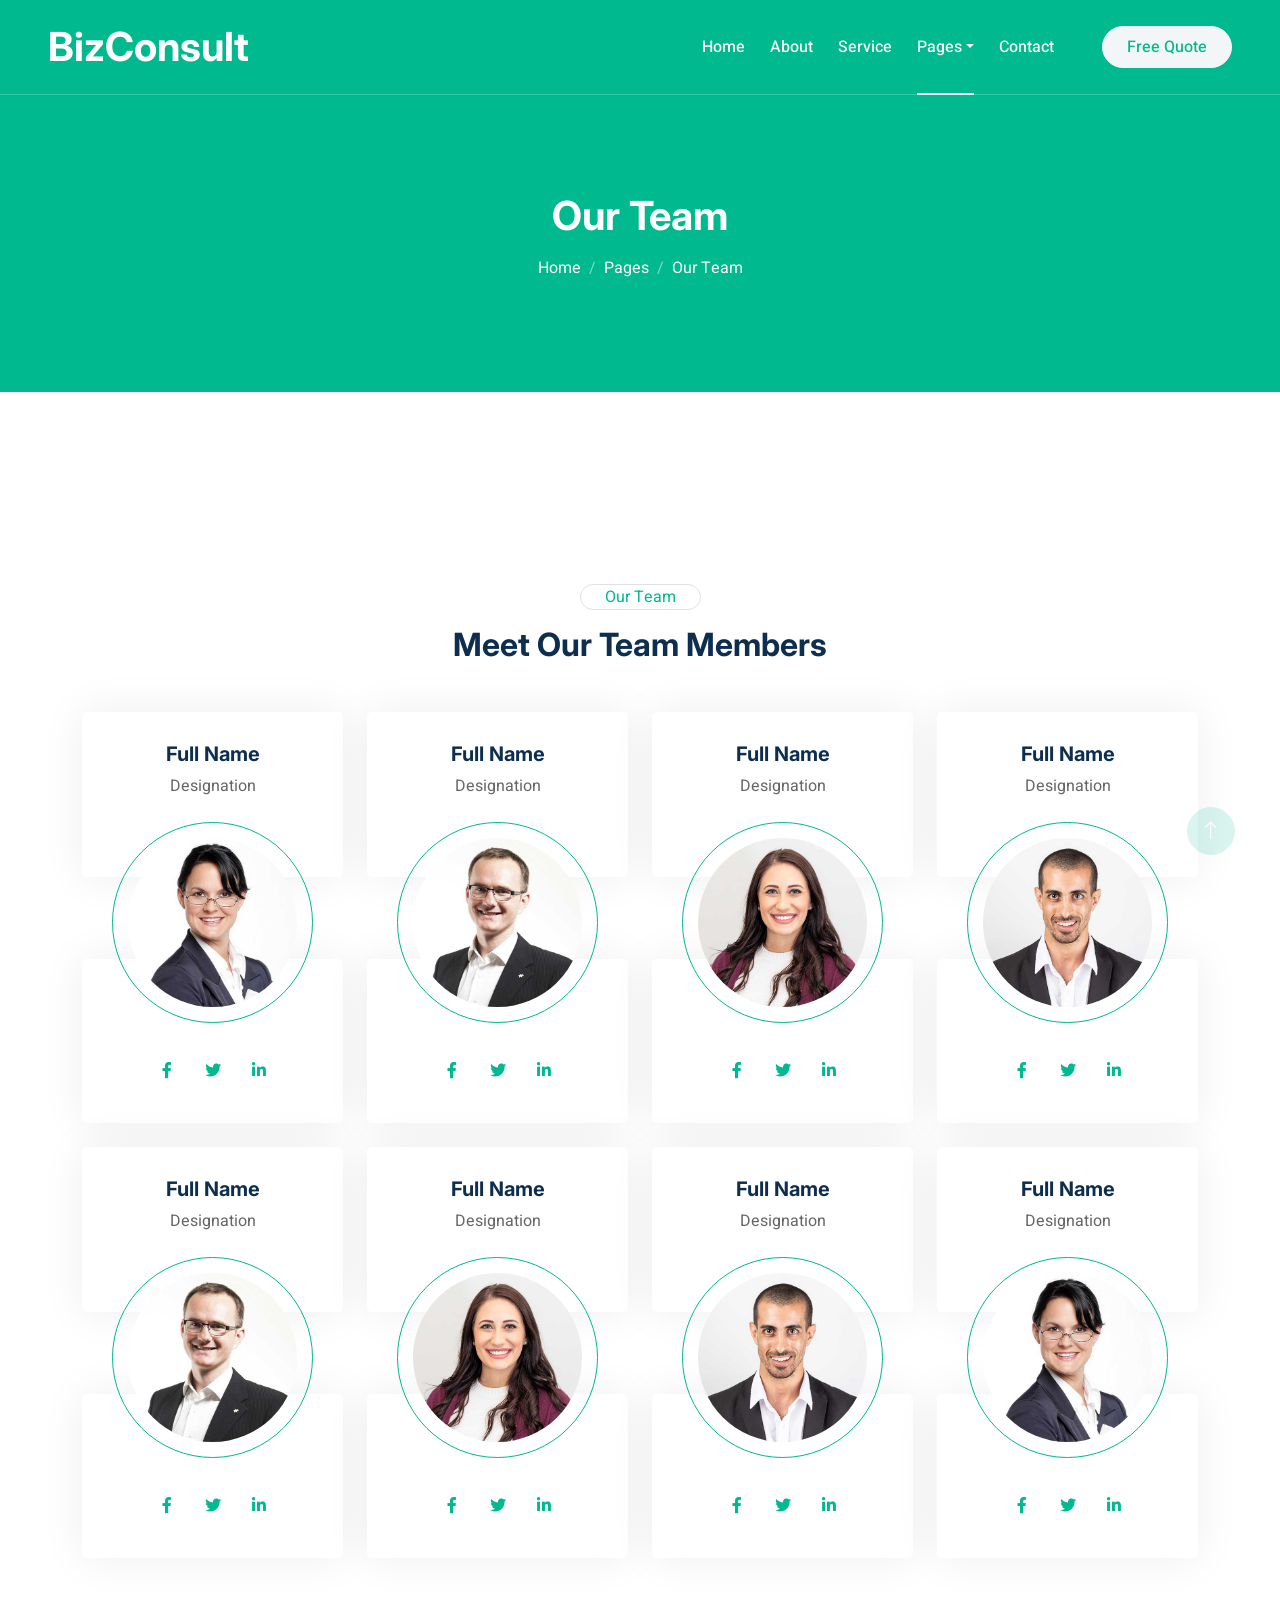
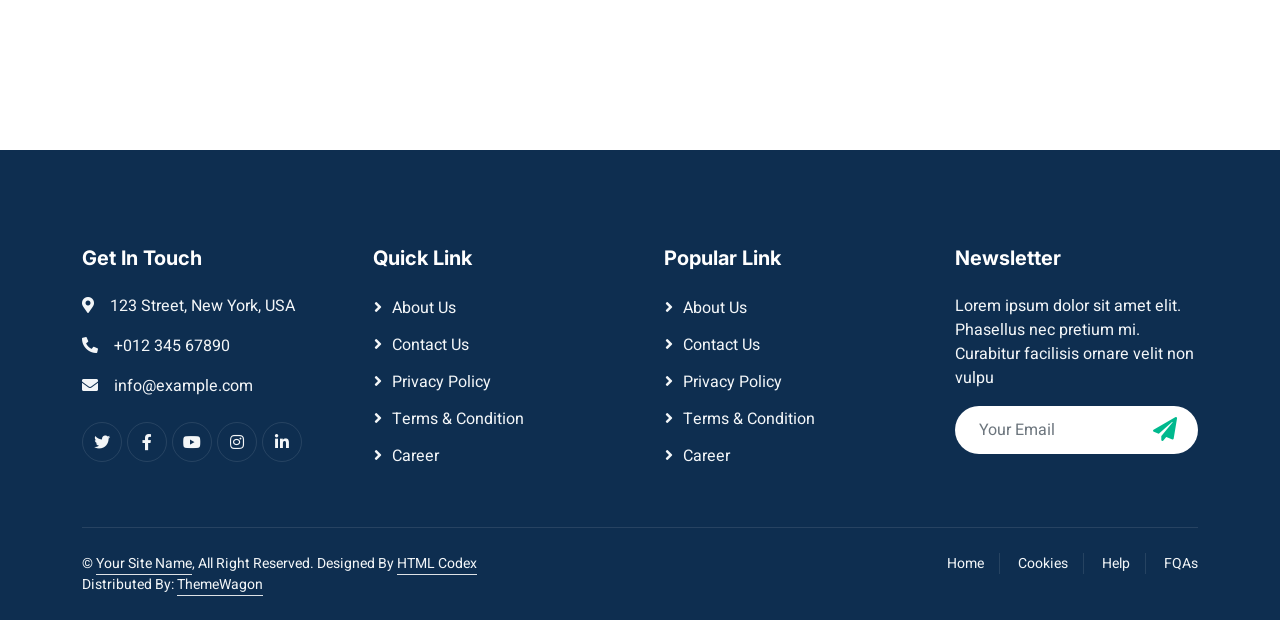
<file: src/main/webapp/team.html>
<!DOCTYPE html>
<html lang="en">

<head>
    <meta charset="utf-8">
    <title>BizConsult - Consulting HTML Template</title>
    <meta content="width=device-width, initial-scale=1.0" name="viewport">
    <meta content="" name="keywords">
    <meta content="" name="description">

    <!-- Favicon -->
    <link href="img/favicon.ico" rel="icon">

    <!-- Google Web Fonts -->
    <link rel="preconnect" href="https://fonts.googleapis.com">
    <link rel="preconnect" href="https://fonts.gstatic.com" crossorigin>
    <link href="https://fonts.googleapis.com/css2?family=Heebo:wght@400;500;600&family=Inter:wght@700;800&display=swap" rel="stylesheet"> 

    <!-- Icon Font Stylesheet -->
    <link href="https://cdnjs.cloudflare.com/ajax/libs/font-awesome/5.10.0/css/all.min.css" rel="stylesheet">
    <link href="https://cdn.jsdelivr.net/npm/bootstrap-icons@1.4.1/font/bootstrap-icons.css" rel="stylesheet">

    <!-- Libraries Stylesheet -->
    <link href="lib/animate/animate.min.css" rel="stylesheet">
    <link href="lib/owlcarousel/assets/owl.carousel.min.css" rel="stylesheet">

    <!-- Customized Bootstrap Stylesheet -->
    <link href="css/bootstrap.min.css" rel="stylesheet">

    <!-- Template Stylesheet -->
    <link href="css/style.css" rel="stylesheet">
</head>

<body>
    <div class="container-xxl bg-white p-0">
        <!-- Spinner Start -->
        <div id="spinner" class="show bg-white position-fixed translate-middle w-100 vh-100 top-50 start-50 d-flex align-items-center justify-content-center">
            <div class="spinner-border text-primary" style="width: 3rem; height: 3rem;" role="status">
                <span class="sr-only">Loading...</span>
            </div>
        </div>
        <!-- Spinner End -->


        <!-- Navbar & Hero Start -->
        <div class="container-xxl position-relative p-0">
            <nav class="navbar navbar-expand-lg navbar-light px-4 px-lg-5 py-3 py-lg-0">
                <a href="index.html" class="navbar-brand p-0">
                    <h1 class="m-0">BizConsult</h1>
                    <!-- <img src="img/logo.png" alt="Logo"> -->
                </a>
                <button class="navbar-toggler" type="button" data-bs-toggle="collapse" data-bs-target="#navbarCollapse">
                    <span class="fa fa-bars"></span>
                </button>
                <div class="collapse navbar-collapse" id="navbarCollapse">
                    <div class="navbar-nav ms-auto py-0">
                        <a href="index.html" class="nav-item nav-link">Home</a>
                        <a href="about.html" class="nav-item nav-link">About</a>
                        <a href="service.html" class="nav-item nav-link">Service</a>
                        <div class="nav-item dropdown">
                            <a href="#" class="nav-link dropdown-toggle active" data-bs-toggle="dropdown">Pages</a>
                            <div class="dropdown-menu m-0">
                                <a href="feature.html" class="dropdown-item">Features</a>
                                <a href="quote.html" class="dropdown-item">Free Quote</a>
                                <a href="team.html" class="dropdown-item active">Our Team</a>
                                <a href="testimonial.html" class="dropdown-item">Testimonial</a>
                                <a href="404.html" class="dropdown-item">404 Page</a>
                            </div>
                        </div>
                        <a href="contact.html" class="nav-item nav-link">Contact</a>
                    </div>
                    <a href="" class="btn btn-light rounded-pill text-primary py-2 px-4 ms-lg-5">Free Quote</a>
                </div>
            </nav>

            <div class="container-xxl bg-primary page-header">
                <div class="container text-center">
                    <h1 class="text-white animated zoomIn mb-3">Our Team</h1>
                    <nav aria-label="breadcrumb">
                        <ol class="breadcrumb justify-content-center">
                            <li class="breadcrumb-item"><a class="text-white" href="#">Home</a></li>
                            <li class="breadcrumb-item"><a class="text-white" href="#">Pages</a></li>
                            <li class="breadcrumb-item text-white active" aria-current="page">Our Team</li>
                        </ol>
                    </nav>
                </div>
            </div>
        </div>
        <!-- Navbar & Hero End -->


        <!-- Team Start -->
        <div class="container-xxl py-6">
            <div class="container">
                <div class="mx-auto text-center wow fadeInUp" data-wow-delay="0.1s" style="max-width: 600px;">
                    <div class="d-inline-block border rounded-pill text-primary px-4 mb-3">Our Team</div>
                    <h2 class="mb-5">Meet Our Team Members</h2>
                </div>
                <div class="row g-4">
                    <div class="col-lg-3 col-md-6 wow fadeInUp" data-wow-delay="0.1s">
                        <div class="team-item">
                            <h5>Full Name</h5>
                            <p class="mb-4">Designation</p>
                            <img class="img-fluid rounded-circle w-100 mb-4" src="img/team-1.jpg" alt="">
                            <div class="d-flex justify-content-center">
                                <a class="btn btn-square text-primary bg-white m-1" href=""><i class="fab fa-facebook-f"></i></a>
                                <a class="btn btn-square text-primary bg-white m-1" href=""><i class="fab fa-twitter"></i></a>
                                <a class="btn btn-square text-primary bg-white m-1" href=""><i class="fab fa-linkedin-in"></i></a>
                            </div>
                        </div>
                    </div>
                    <div class="col-lg-3 col-md-6 wow fadeInUp" data-wow-delay="0.3s">
                        <div class="team-item">
                            <h5>Full Name</h5>
                            <p class="mb-4">Designation</p>
                            <img class="img-fluid rounded-circle w-100 mb-4" src="img/team-2.jpg" alt="">
                            <div class="d-flex justify-content-center">
                                <a class="btn btn-square text-primary bg-white m-1" href=""><i class="fab fa-facebook-f"></i></a>
                                <a class="btn btn-square text-primary bg-white m-1" href=""><i class="fab fa-twitter"></i></a>
                                <a class="btn btn-square text-primary bg-white m-1" href=""><i class="fab fa-linkedin-in"></i></a>
                            </div>
                        </div>
                    </div>
                    <div class="col-lg-3 col-md-6 wow fadeInUp" data-wow-delay="0.5s">
                        <div class="team-item">
                            <h5>Full Name</h5>
                            <p class="mb-4">Designation</p>
                            <img class="img-fluid rounded-circle w-100 mb-4" src="img/team-3.jpg" alt="">
                            <div class="d-flex justify-content-center">
                                <a class="btn btn-square text-primary bg-white m-1" href=""><i class="fab fa-facebook-f"></i></a>
                                <a class="btn btn-square text-primary bg-white m-1" href=""><i class="fab fa-twitter"></i></a>
                                <a class="btn btn-square text-primary bg-white m-1" href=""><i class="fab fa-linkedin-in"></i></a>
                            </div>
                        </div>
                    </div>
                    <div class="col-lg-3 col-md-6 wow fadeInUp" data-wow-delay="0.7s">
                        <div class="team-item">
                            <h5>Full Name</h5>
                            <p class="mb-4">Designation</p>
                            <img class="img-fluid rounded-circle w-100 mb-4" src="img/team-4.jpg" alt="">
                            <div class="d-flex justify-content-center">
                                <a class="btn btn-square text-primary bg-white m-1" href=""><i class="fab fa-facebook-f"></i></a>
                                <a class="btn btn-square text-primary bg-white m-1" href=""><i class="fab fa-twitter"></i></a>
                                <a class="btn btn-square text-primary bg-white m-1" href=""><i class="fab fa-linkedin-in"></i></a>
                            </div>
                        </div>
                    </div>
                    <div class="col-lg-3 col-md-6 wow fadeInUp" data-wow-delay="0.1s">
                        <div class="team-item">
                            <h5>Full Name</h5>
                            <p class="mb-4">Designation</p>
                            <img class="img-fluid rounded-circle w-100 mb-4" src="img/team-2.jpg" alt="">
                            <div class="d-flex justify-content-center">
                                <a class="btn btn-square text-primary bg-white m-1" href=""><i class="fab fa-facebook-f"></i></a>
                                <a class="btn btn-square text-primary bg-white m-1" href=""><i class="fab fa-twitter"></i></a>
                                <a class="btn btn-square text-primary bg-white m-1" href=""><i class="fab fa-linkedin-in"></i></a>
                            </div>
                        </div>
                    </div>
                    <div class="col-lg-3 col-md-6 wow fadeInUp" data-wow-delay="0.3s">
                        <div class="team-item">
                            <h5>Full Name</h5>
                            <p class="mb-4">Designation</p>
                            <img class="img-fluid rounded-circle w-100 mb-4" src="img/team-3.jpg" alt="">
                            <div class="d-flex justify-content-center">
                                <a class="btn btn-square text-primary bg-white m-1" href=""><i class="fab fa-facebook-f"></i></a>
                                <a class="btn btn-square text-primary bg-white m-1" href=""><i class="fab fa-twitter"></i></a>
                                <a class="btn btn-square text-primary bg-white m-1" href=""><i class="fab fa-linkedin-in"></i></a>
                            </div>
                        </div>
                    </div>
                    <div class="col-lg-3 col-md-6 wow fadeInUp" data-wow-delay="0.5s">
                        <div class="team-item">
                            <h5>Full Name</h5>
                            <p class="mb-4">Designation</p>
                            <img class="img-fluid rounded-circle w-100 mb-4" src="img/team-4.jpg" alt="">
                            <div class="d-flex justify-content-center">
                                <a class="btn btn-square text-primary bg-white m-1" href=""><i class="fab fa-facebook-f"></i></a>
                                <a class="btn btn-square text-primary bg-white m-1" href=""><i class="fab fa-twitter"></i></a>
                                <a class="btn btn-square text-primary bg-white m-1" href=""><i class="fab fa-linkedin-in"></i></a>
                            </div>
                        </div>
                    </div>
                    <div class="col-lg-3 col-md-6 wow fadeInUp" data-wow-delay="0.7s">
                        <div class="team-item">
                            <h5>Full Name</h5>
                            <p class="mb-4">Designation</p>
                            <img class="img-fluid rounded-circle w-100 mb-4" src="img/team-1.jpg" alt="">
                            <div class="d-flex justify-content-center">
                                <a class="btn btn-square text-primary bg-white m-1" href=""><i class="fab fa-facebook-f"></i></a>
                                <a class="btn btn-square text-primary bg-white m-1" href=""><i class="fab fa-twitter"></i></a>
                                <a class="btn btn-square text-primary bg-white m-1" href=""><i class="fab fa-linkedin-in"></i></a>
                            </div>
                        </div>
                    </div>
                </div>
            </div>
        </div>
        <!-- Team End -->
        

        <!-- Footer Start -->
        <div class="container-fluid bg-dark text-light footer pt-5 wow fadeIn" data-wow-delay="0.1s" style="margin-top: 6rem;">
            <div class="container py-5">
                <div class="row g-5">
                    <div class="col-md-6 col-lg-3">
                        <h5 class="text-white mb-4">Get In Touch</h5>
                        <p><i class="fa fa-map-marker-alt me-3"></i>123 Street, New York, USA</p>
                        <p><i class="fa fa-phone-alt me-3"></i>+012 345 67890</p>
                        <p><i class="fa fa-envelope me-3"></i>info@example.com</p>
                        <div class="d-flex pt-2">
                            <a class="btn btn-outline-light btn-social" href=""><i class="fab fa-twitter"></i></a>
                            <a class="btn btn-outline-light btn-social" href=""><i class="fab fa-facebook-f"></i></a>
                            <a class="btn btn-outline-light btn-social" href=""><i class="fab fa-youtube"></i></a>
                            <a class="btn btn-outline-light btn-social" href=""><i class="fab fa-instagram"></i></a>
                            <a class="btn btn-outline-light btn-social" href=""><i class="fab fa-linkedin-in"></i></a>
                        </div>
                    </div>
                    <div class="col-md-6 col-lg-3">
                        <h5 class="text-white mb-4">Quick Link</h5>
                        <a class="btn btn-link" href="">About Us</a>
                        <a class="btn btn-link" href="">Contact Us</a>
                        <a class="btn btn-link" href="">Privacy Policy</a>
                        <a class="btn btn-link" href="">Terms & Condition</a>
                        <a class="btn btn-link" href="">Career</a>
                    </div>
                    <div class="col-md-6 col-lg-3">
                        <h5 class="text-white mb-4">Popular Link</h5>
                        <a class="btn btn-link" href="">About Us</a>
                        <a class="btn btn-link" href="">Contact Us</a>
                        <a class="btn btn-link" href="">Privacy Policy</a>
                        <a class="btn btn-link" href="">Terms & Condition</a>
                        <a class="btn btn-link" href="">Career</a>
                    </div>
                    <div class="col-md-6 col-lg-3">
                        <h5 class="text-white mb-4">Newsletter</h5>
                        <p>Lorem ipsum dolor sit amet elit. Phasellus nec pretium mi. Curabitur facilisis ornare velit non vulpu</p>
                        <div class="position-relative w-100 mt-3">
                            <input class="form-control border-0 rounded-pill w-100 ps-4 pe-5" type="text" placeholder="Your Email" style="height: 48px;">
                            <button type="button" class="btn shadow-none position-absolute top-0 end-0 mt-1 me-2"><i class="fa fa-paper-plane text-primary fs-4"></i></button>
                        </div>
                    </div>
                </div>
            </div>
            <div class="container">
                <div class="copyright">
                    <div class="row">
                        <div class="col-md-6 text-center text-md-start mb-3 mb-md-0">
                            &copy; <a class="border-bottom" href="#">Your Site Name</a>, All Right Reserved. 
							
							<!--/*** This template is free as long as you keep the footer author’s credit link/attribution link/backlink. If you'd like to use the template without the footer author’s credit link/attribution link/backlink, you can purchase the Credit Removal License from "https://htmlcodex.com/credit-removal". Thank you for your support. ***/-->
							Designed By <a class="border-bottom" href="https://htmlcodex.com">HTML Codex</a>
                            <br>Distributed By: <a class="border-bottom" href="https://themewagon.com" target="_blank">ThemeWagon</a>
                        </div>
                        <div class="col-md-6 text-center text-md-end">
                            <div class="footer-menu">
                                <a href="">Home</a>
                                <a href="">Cookies</a>
                                <a href="">Help</a>
                                <a href="">FQAs</a>
                            </div>
                        </div>
                    </div>
                </div>
            </div>
        </div>
        <!-- Footer End -->


        <!-- Back to Top -->
        <a href="#" class="btn btn-lg btn-primary btn-lg-square back-to-top"><i class="bi bi-arrow-up"></i></a>
    </div>

    <!-- JavaScript Libraries -->
    <script src="https://code.jquery.com/jquery-3.4.1.min.js"></script>
    <script src="https://cdn.jsdelivr.net/npm/bootstrap@5.0.0/dist/js/bootstrap.bundle.min.js"></script>
    <script src="lib/wow/wow.min.js"></script>
    <script src="lib/easing/easing.min.js"></script>
    <script src="lib/waypoints/waypoints.min.js"></script>
    <script src="lib/owlcarousel/owl.carousel.min.js"></script>

    <!-- Template Javascript -->
    <script src="js/main.js"></script>
</body>

</html>
</file>
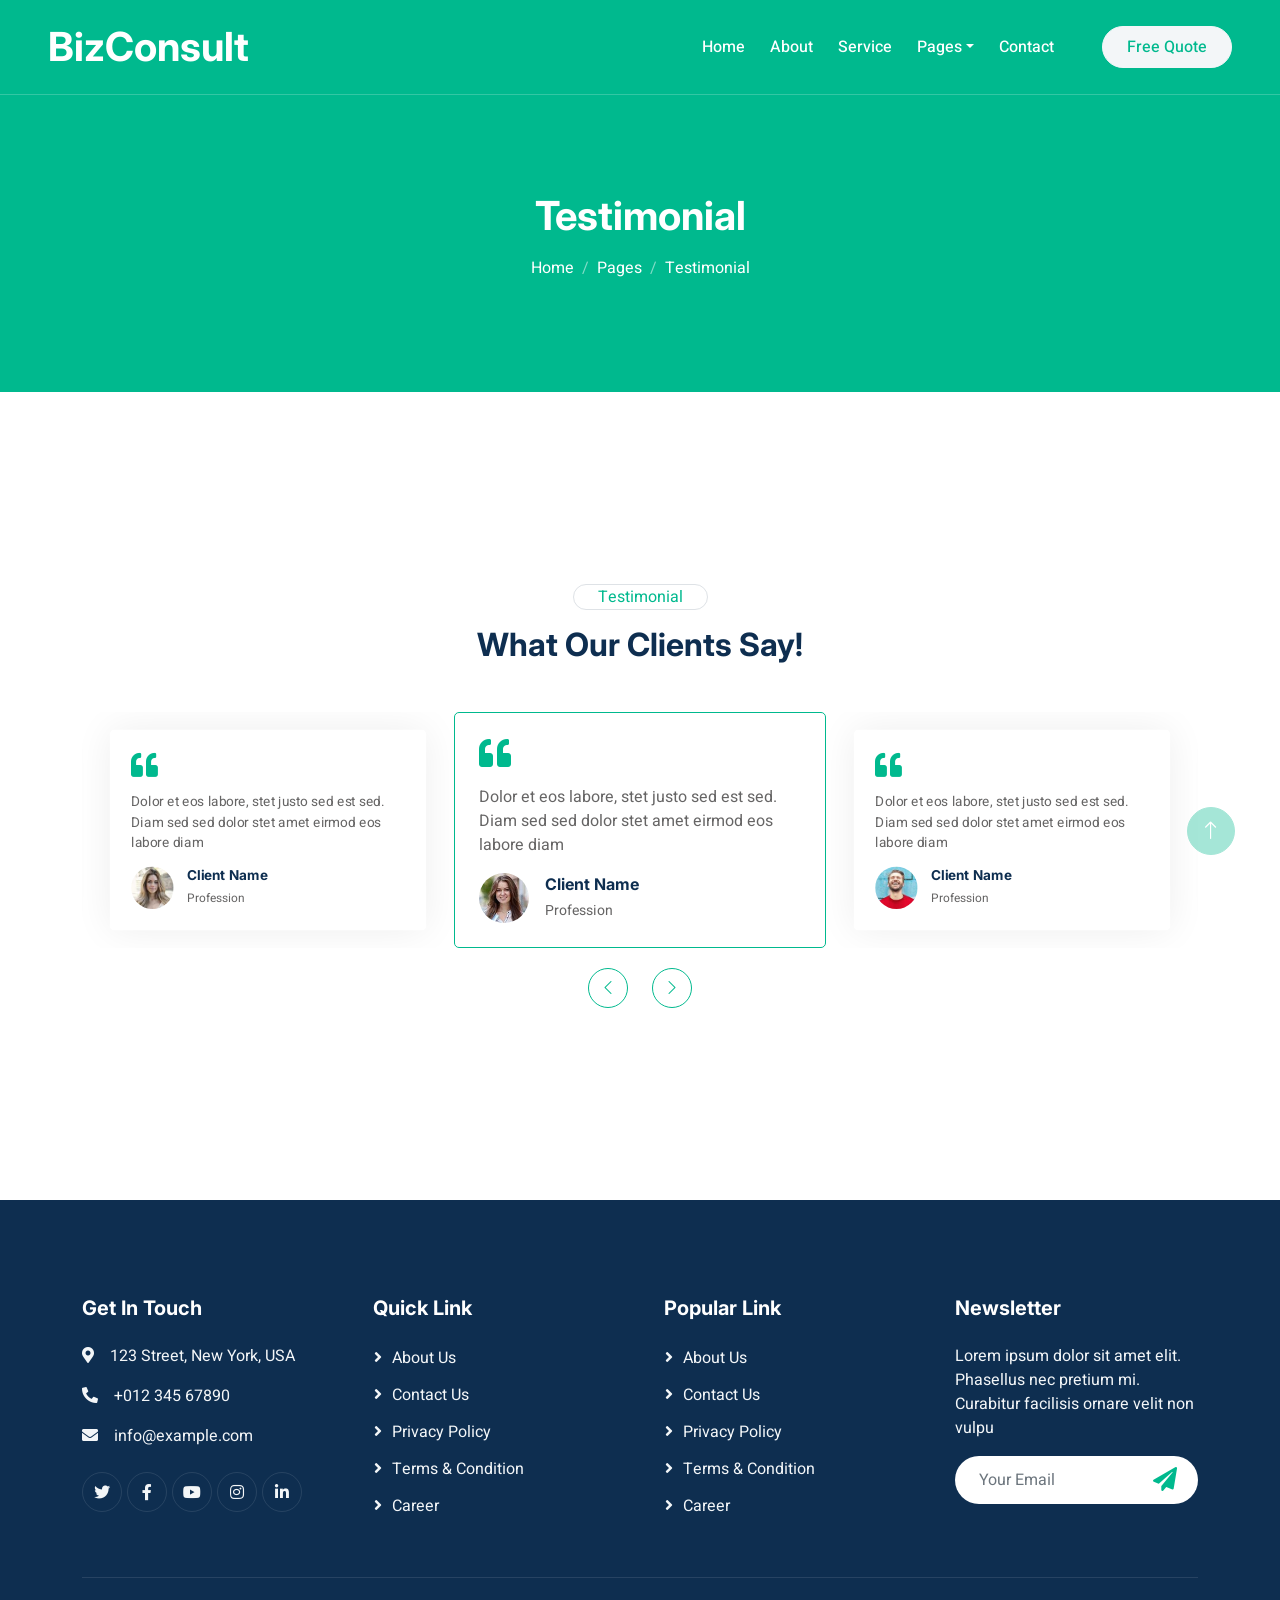
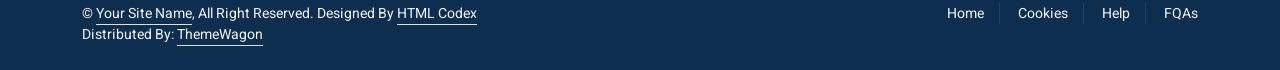
<file: src/main/webapp/testimonial.html>
<!DOCTYPE html>
<html lang="en">

<head>
    <meta charset="utf-8">
    <title>BizConsult - Consulting HTML Template</title>
    <meta content="width=device-width, initial-scale=1.0" name="viewport">
    <meta content="" name="keywords">
    <meta content="" name="description">

    <!-- Favicon -->
    <link href="img/favicon.ico" rel="icon">

    <!-- Google Web Fonts -->
    <link rel="preconnect" href="https://fonts.googleapis.com">
    <link rel="preconnect" href="https://fonts.gstatic.com" crossorigin>
    <link href="https://fonts.googleapis.com/css2?family=Heebo:wght@400;500;600&family=Inter:wght@700;800&display=swap" rel="stylesheet"> 

    <!-- Icon Font Stylesheet -->
    <link href="https://cdnjs.cloudflare.com/ajax/libs/font-awesome/5.10.0/css/all.min.css" rel="stylesheet">
    <link href="https://cdn.jsdelivr.net/npm/bootstrap-icons@1.4.1/font/bootstrap-icons.css" rel="stylesheet">

    <!-- Libraries Stylesheet -->
    <link href="lib/animate/animate.min.css" rel="stylesheet">
    <link href="lib/owlcarousel/assets/owl.carousel.min.css" rel="stylesheet">

    <!-- Customized Bootstrap Stylesheet -->
    <link href="css/bootstrap.min.css" rel="stylesheet">

    <!-- Template Stylesheet -->
    <link href="css/style.css" rel="stylesheet">
</head>

<body>
    <div class="container-xxl bg-white p-0">
        <!-- Spinner Start -->
        <div id="spinner" class="show bg-white position-fixed translate-middle w-100 vh-100 top-50 start-50 d-flex align-items-center justify-content-center">
            <div class="spinner-border text-primary" style="width: 3rem; height: 3rem;" role="status">
                <span class="sr-only">Loading...</span>
            </div>
        </div>
        <!-- Spinner End -->


        <!-- Navbar & Hero Start -->
        <div class="container-xxl position-relative p-0">
            <nav class="navbar navbar-expand-lg navbar-light px-4 px-lg-5 py-3 py-lg-0">
                <a href="index.html" class="navbar-brand p-0">
                    <h1 class="m-0">BizConsult</h1>
                    <!-- <img src="img/logo.png" alt="Logo"> -->
                </a>
                <button class="navbar-toggler" type="button" data-bs-toggle="collapse" data-bs-target="#navbarCollapse">
                    <span class="fa fa-bars"></span>
                </button>
                <div class="collapse navbar-collapse" id="navbarCollapse">
                    <div class="navbar-nav ms-auto py-0">
                        <a href="index.html" class="nav-item nav-link">Home</a>
                        <a href="about.html" class="nav-item nav-link">About</a>
                        <a href="service.html" class="nav-item nav-link">Service</a>
                        <div class="nav-item dropdown">
                            <a href="#" class="nav-link dropdown-toggle" data-bs-toggle="dropdown">Pages</a>
                            <div class="dropdown-menu m-0">
                                <a href="feature.html" class="dropdown-item">Features</a>
                                <a href="quote.html" class="dropdown-item">Free Quote</a>
                                <a href="team.html" class="dropdown-item">Our Team</a>
                                <a href="testimonial.html" class="dropdown-item active">Testimonial</a>
                                <a href="404.html" class="dropdown-item">404 Page</a>
                            </div>
                        </div>
                        <a href="contact.html" class="nav-item nav-link">Contact</a>
                    </div>
                    <a href="" class="btn btn-light rounded-pill text-primary py-2 px-4 ms-lg-5">Free Quote</a>
                </div>
            </nav>

            <div class="container-xxl bg-primary page-header">
                <div class="container text-center">
                    <h1 class="text-white animated zoomIn mb-3">Testimonial</h1>
                    <nav aria-label="breadcrumb">
                        <ol class="breadcrumb justify-content-center">
                            <li class="breadcrumb-item"><a class="text-white" href="#">Home</a></li>
                            <li class="breadcrumb-item"><a class="text-white" href="#">Pages</a></li>
                            <li class="breadcrumb-item text-white active" aria-current="page">Testimonial</li>
                        </ol>
                    </nav>
                </div>
            </div>
        </div>
        <!-- Navbar & Hero End -->


        <!-- Testimonial Start -->
        <div class="container-xxl py-6">
            <div class="container">
                <div class="mx-auto text-center wow fadeInUp" data-wow-delay="0.1s" style="max-width: 600px;">
                    <div class="d-inline-block border rounded-pill text-primary px-4 mb-3">Testimonial</div>
                    <h2 class="mb-5">What Our Clients Say!</h2>
                </div>
                <div class="owl-carousel testimonial-carousel wow fadeInUp" data-wow-delay="0.1s">
                    <div class="testimonial-item rounded p-4">
                        <i class="fa fa-quote-left fa-2x text-primary mb-3"></i>
                        <p>Dolor et eos labore, stet justo sed est sed. Diam sed sed dolor stet amet eirmod eos labore diam</p>
                        <div class="d-flex align-items-center">
                            <img class="img-fluid flex-shrink-0 rounded-circle" src="img/testimonial-1.jpg">
                            <div class="ps-3">
                                <h6 class="mb-1">Client Name</h6>
                                <small>Profession</small>
                            </div>
                        </div>
                    </div>
                    <div class="testimonial-item rounded p-4">
                        <i class="fa fa-quote-left fa-2x text-primary mb-3"></i>
                        <p>Dolor et eos labore, stet justo sed est sed. Diam sed sed dolor stet amet eirmod eos labore diam</p>
                        <div class="d-flex align-items-center">
                            <img class="img-fluid flex-shrink-0 rounded-circle" src="img/testimonial-2.jpg">
                            <div class="ps-3">
                                <h6 class="mb-1">Client Name</h6>
                                <small>Profession</small>
                            </div>
                        </div>
                    </div>
                    <div class="testimonial-item rounded p-4">
                        <i class="fa fa-quote-left fa-2x text-primary mb-3"></i>
                        <p>Dolor et eos labore, stet justo sed est sed. Diam sed sed dolor stet amet eirmod eos labore diam</p>
                        <div class="d-flex align-items-center">
                            <img class="img-fluid flex-shrink-0 rounded-circle" src="img/testimonial-3.jpg">
                            <div class="ps-3">
                                <h6 class="mb-1">Client Name</h6>
                                <small>Profession</small>
                            </div>
                        </div>
                    </div>
                    <div class="testimonial-item rounded p-4">
                        <i class="fa fa-quote-left fa-2x text-primary mb-3"></i>
                        <p>Dolor et eos labore, stet justo sed est sed. Diam sed sed dolor stet amet eirmod eos labore diam</p>
                        <div class="d-flex align-items-center">
                            <img class="img-fluid flex-shrink-0 rounded-circle" src="img/testimonial-4.jpg">
                            <div class="ps-3">
                                <h6 class="mb-1">Client Name</h6>
                                <small>Profession</small>
                            </div>
                        </div>
                    </div>
                </div>
            </div>
        </div>
        <!-- Testimonial End -->
        

        <!-- Footer Start -->
        <div class="container-fluid bg-dark text-light footer pt-5 wow fadeIn" data-wow-delay="0.1s" style="margin-top: 6rem;">
            <div class="container py-5">
                <div class="row g-5">
                    <div class="col-md-6 col-lg-3">
                        <h5 class="text-white mb-4">Get In Touch</h5>
                        <p><i class="fa fa-map-marker-alt me-3"></i>123 Street, New York, USA</p>
                        <p><i class="fa fa-phone-alt me-3"></i>+012 345 67890</p>
                        <p><i class="fa fa-envelope me-3"></i>info@example.com</p>
                        <div class="d-flex pt-2">
                            <a class="btn btn-outline-light btn-social" href=""><i class="fab fa-twitter"></i></a>
                            <a class="btn btn-outline-light btn-social" href=""><i class="fab fa-facebook-f"></i></a>
                            <a class="btn btn-outline-light btn-social" href=""><i class="fab fa-youtube"></i></a>
                            <a class="btn btn-outline-light btn-social" href=""><i class="fab fa-instagram"></i></a>
                            <a class="btn btn-outline-light btn-social" href=""><i class="fab fa-linkedin-in"></i></a>
                        </div>
                    </div>
                    <div class="col-md-6 col-lg-3">
                        <h5 class="text-white mb-4">Quick Link</h5>
                        <a class="btn btn-link" href="">About Us</a>
                        <a class="btn btn-link" href="">Contact Us</a>
                        <a class="btn btn-link" href="">Privacy Policy</a>
                        <a class="btn btn-link" href="">Terms & Condition</a>
                        <a class="btn btn-link" href="">Career</a>
                    </div>
                    <div class="col-md-6 col-lg-3">
                        <h5 class="text-white mb-4">Popular Link</h5>
                        <a class="btn btn-link" href="">About Us</a>
                        <a class="btn btn-link" href="">Contact Us</a>
                        <a class="btn btn-link" href="">Privacy Policy</a>
                        <a class="btn btn-link" href="">Terms & Condition</a>
                        <a class="btn btn-link" href="">Career</a>
                    </div>
                    <div class="col-md-6 col-lg-3">
                        <h5 class="text-white mb-4">Newsletter</h5>
                        <p>Lorem ipsum dolor sit amet elit. Phasellus nec pretium mi. Curabitur facilisis ornare velit non vulpu</p>
                        <div class="position-relative w-100 mt-3">
                            <input class="form-control border-0 rounded-pill w-100 ps-4 pe-5" type="text" placeholder="Your Email" style="height: 48px;">
                            <button type="button" class="btn shadow-none position-absolute top-0 end-0 mt-1 me-2"><i class="fa fa-paper-plane text-primary fs-4"></i></button>
                        </div>
                    </div>
                </div>
            </div>
            <div class="container">
                <div class="copyright">
                    <div class="row">
                        <div class="col-md-6 text-center text-md-start mb-3 mb-md-0">
                            &copy; <a class="border-bottom" href="#">Your Site Name</a>, All Right Reserved. 
							
							<!--/*** This template is free as long as you keep the footer author’s credit link/attribution link/backlink. If you'd like to use the template without the footer author’s credit link/attribution link/backlink, you can purchase the Credit Removal License from "https://htmlcodex.com/credit-removal". Thank you for your support. ***/-->
							Designed By <a class="border-bottom" href="https://htmlcodex.com">HTML Codex</a>
                            <br>Distributed By: <a class="border-bottom" href="https://themewagon.com" target="_blank">ThemeWagon</a>
                        </div>
                        <div class="col-md-6 text-center text-md-end">
                            <div class="footer-menu">
                                <a href="">Home</a>
                                <a href="">Cookies</a>
                                <a href="">Help</a>
                                <a href="">FQAs</a>
                            </div>
                        </div>
                    </div>
                </div>
            </div>
        </div>
        <!-- Footer End -->


        <!-- Back to Top -->
        <a href="#" class="btn btn-lg btn-primary btn-lg-square back-to-top"><i class="bi bi-arrow-up"></i></a>
    </div>

    <!-- JavaScript Libraries -->
    <script src="https://code.jquery.com/jquery-3.4.1.min.js"></script>
    <script src="https://cdn.jsdelivr.net/npm/bootstrap@5.0.0/dist/js/bootstrap.bundle.min.js"></script>
    <script src="lib/wow/wow.min.js"></script>
    <script src="lib/easing/easing.min.js"></script>
    <script src="lib/waypoints/waypoints.min.js"></script>
    <script src="lib/owlcarousel/owl.carousel.min.js"></script>

    <!-- Template Javascript -->
    <script src="js/main.js"></script>
</body>

</html>
</file>
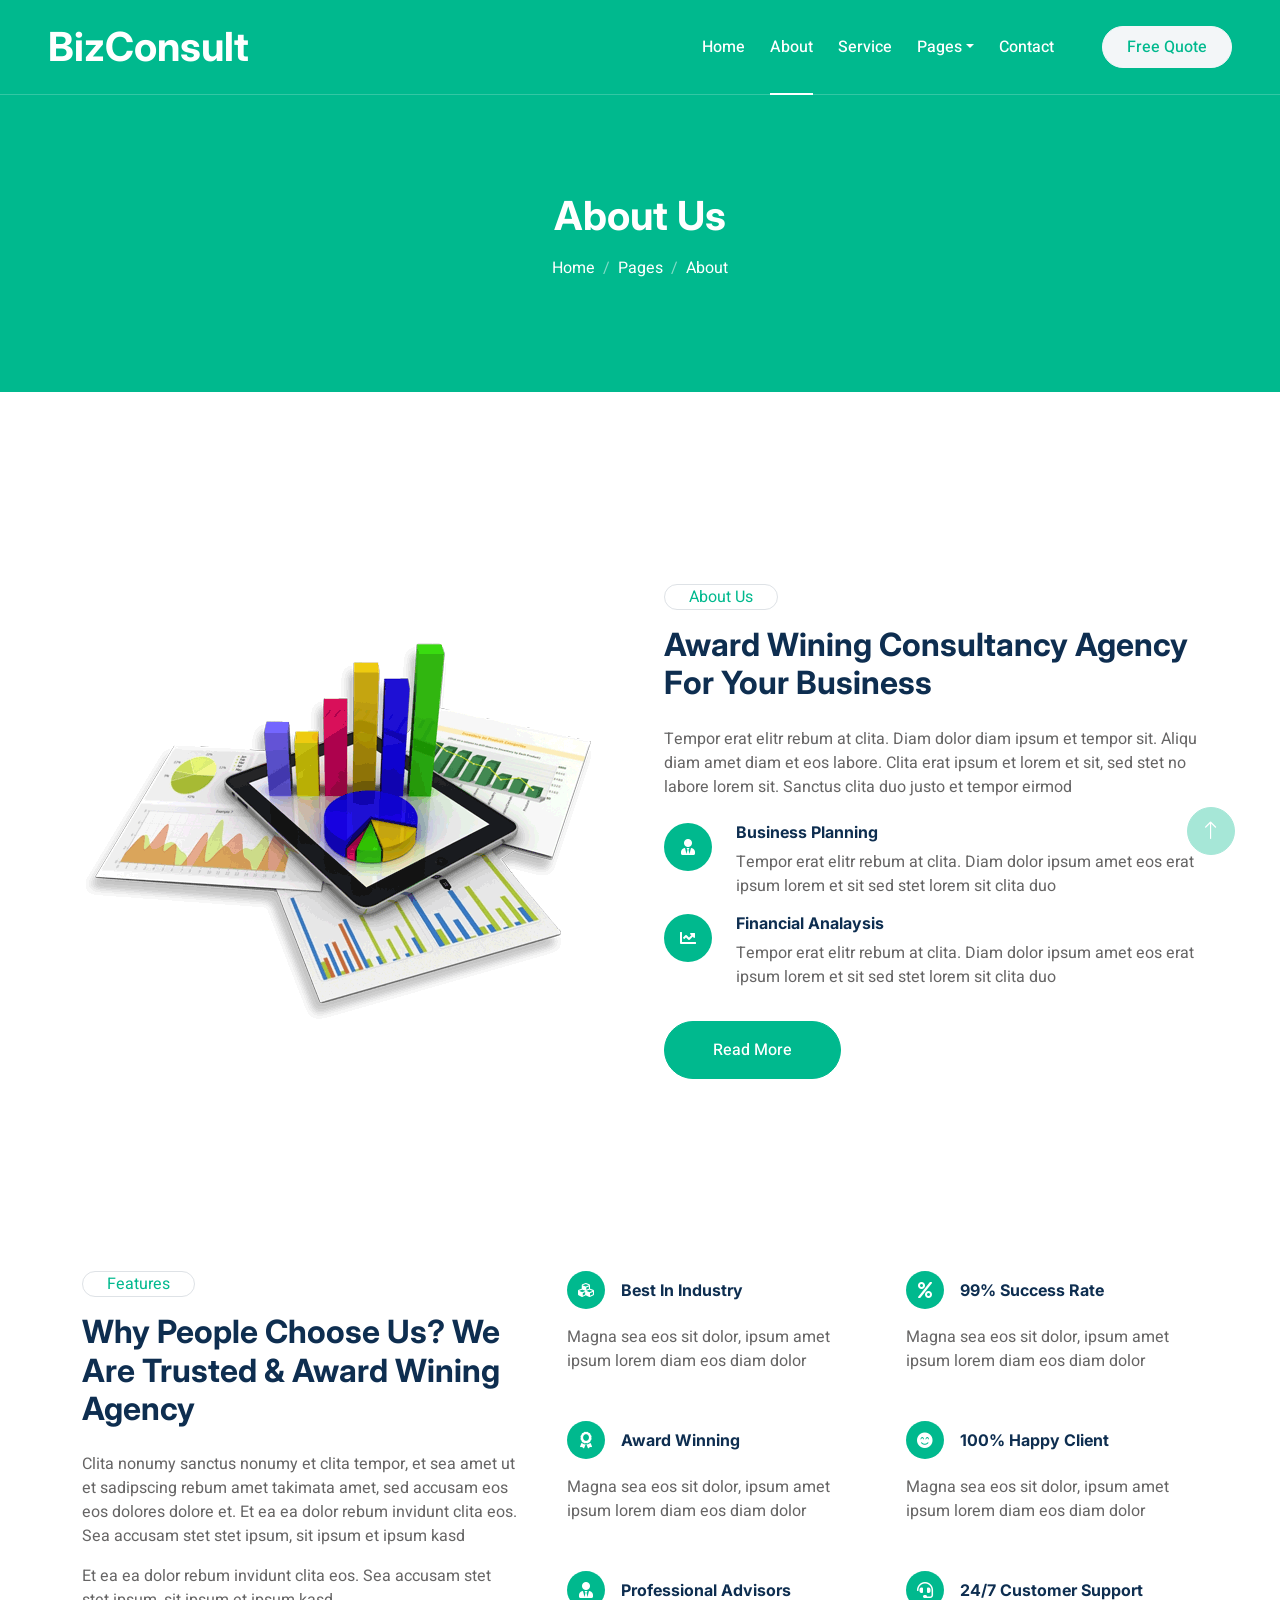
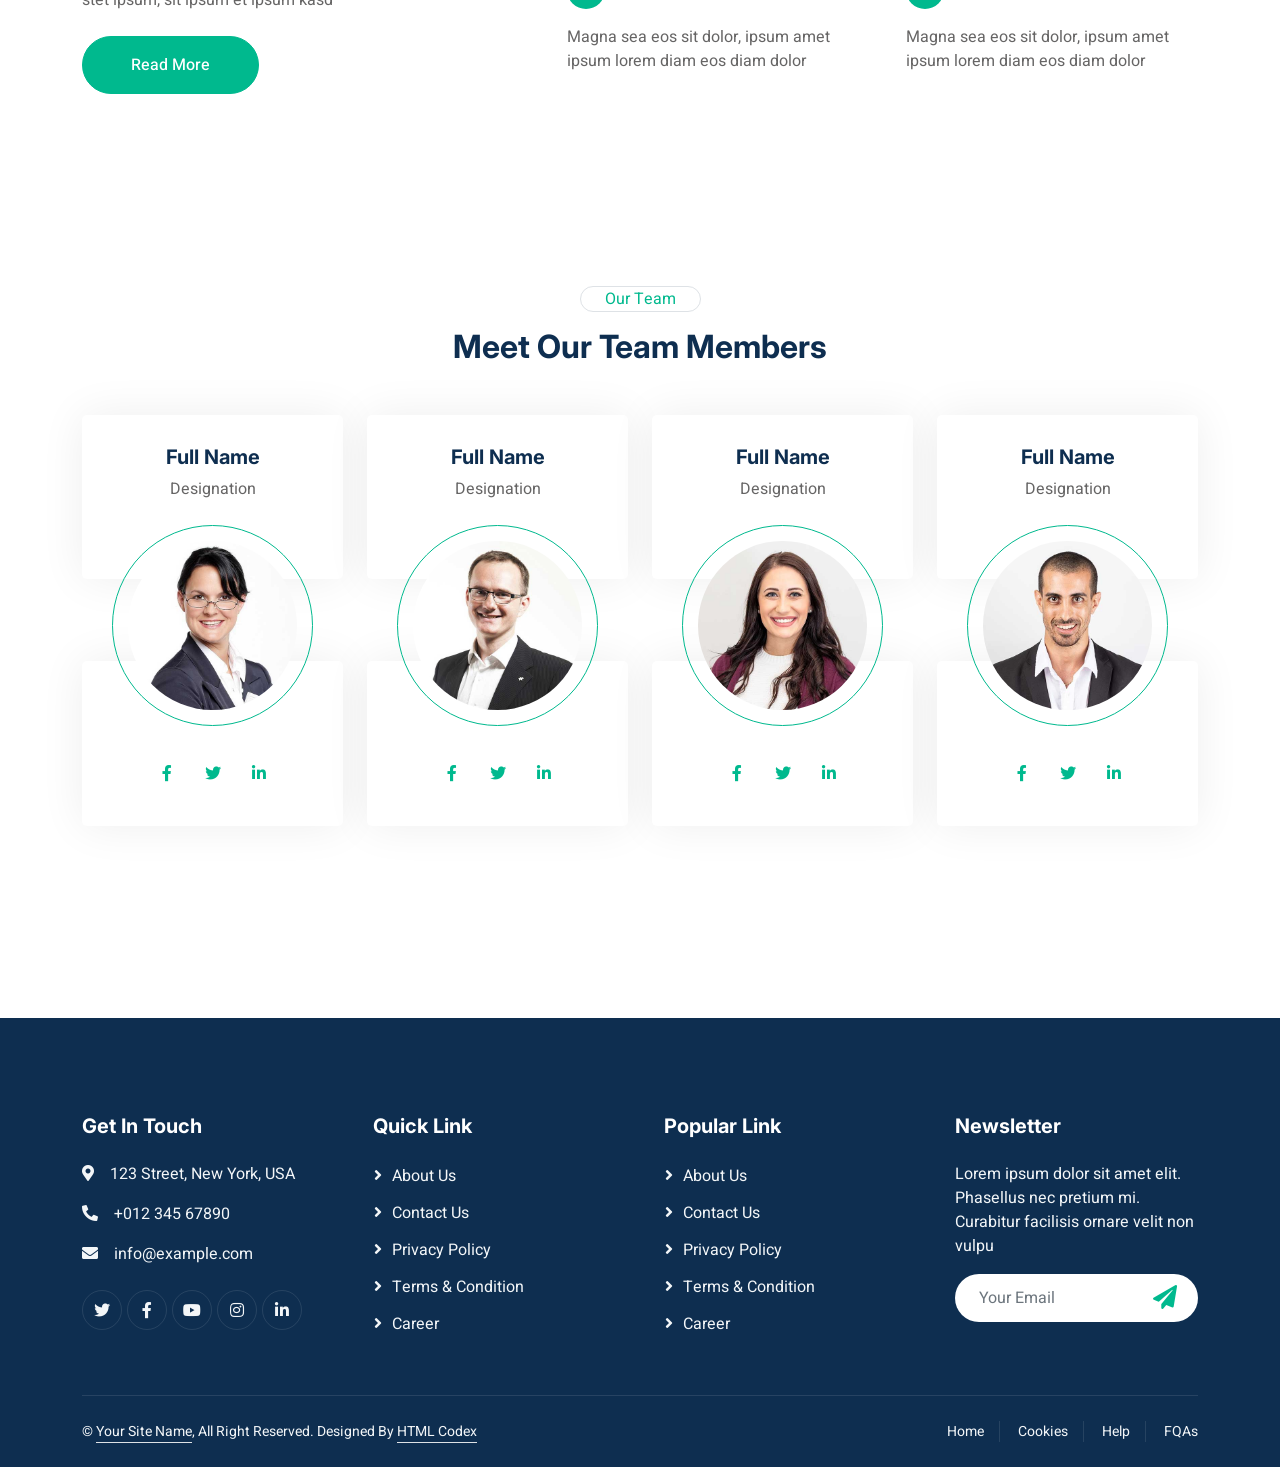
<file: src/main/webapp/WEB-INF/about.html>
<!DOCTYPE html>
<html lang="en">

<head>
    <meta charset="utf-8">
    <title>BizConsult - Consulting HTML Template</title>
    <meta content="width=device-width, initial-scale=1.0" name="viewport">
    <meta content="" name="keywords">
    <meta content="" name="description">

    <!-- Favicon -->
    <link href="img/favicon.ico" rel="icon">

    <!-- Google Web Fonts -->
    <link rel="preconnect" href="https://fonts.googleapis.com">
    <link rel="preconnect" href="https://fonts.gstatic.com" crossorigin>
    <link href="https://fonts.googleapis.com/css2?family=Heebo:wght@400;500;600&family=Inter:wght@700;800&display=swap" rel="stylesheet"> 

    <!-- Icon Font Stylesheet -->
    <link href="https://cdnjs.cloudflare.com/ajax/libs/font-awesome/5.10.0/css/all.min.css" rel="stylesheet">
    <link href="https://cdn.jsdelivr.net/npm/bootstrap-icons@1.4.1/font/bootstrap-icons.css" rel="stylesheet">

    <!-- Libraries Stylesheet -->
    <link href="lib/animate/animate.min.css" rel="stylesheet">
    <link href="lib/owlcarousel/assets/owl.carousel.min.css" rel="stylesheet">

    <!-- Customized Bootstrap Stylesheet -->
    <link href="css/bootstrap.min.css" rel="stylesheet">

    <!-- Template Stylesheet -->
    <link href="css/style.css" rel="stylesheet">
</head>

<body>
    <div class="container-xxl bg-white p-0">
        <!-- Spinner Start -->
        <div id="spinner" class="show bg-white position-fixed translate-middle w-100 vh-100 top-50 start-50 d-flex align-items-center justify-content-center">
            <div class="spinner-border text-primary" style="width: 3rem; height: 3rem;" role="status">
                <span class="sr-only">Loading...</span>
            </div>
        </div>
        <!-- Spinner End -->


        <!-- Navbar & Hero Start -->
        <div class="container-xxl position-relative p-0">
            <nav class="navbar navbar-expand-lg navbar-light px-4 px-lg-5 py-3 py-lg-0">
                <a href="index.html" class="navbar-brand p-0">
                    <h1 class="m-0">BizConsult</h1>
                    <!-- <img src="img/logo.png" alt="Logo"> -->
                </a>
                <button class="navbar-toggler" type="button" data-bs-toggle="collapse" data-bs-target="#navbarCollapse">
                    <span class="fa fa-bars"></span>
                </button>
                <div class="collapse navbar-collapse" id="navbarCollapse">
                    <div class="navbar-nav ms-auto py-0">
                        <a href="index.html" class="nav-item nav-link">Home</a>
                        <a href="about.html" class="nav-item nav-link active">About</a>
                        <a href="service.html" class="nav-item nav-link">Service</a>
                        <div class="nav-item dropdown">
                            <a href="#" class="nav-link dropdown-toggle" data-bs-toggle="dropdown">Pages</a>
                            <div class="dropdown-menu m-0">
                                <a href="feature.html" class="dropdown-item">Features</a>
                                <a href="quote.html" class="dropdown-item">Free Quote</a>
                                <a href="team.html" class="dropdown-item">Our Team</a>
                                <a href="testimonial.html" class="dropdown-item">Testimonial</a>
                                <a href="404.html" class="dropdown-item">404 Page</a>
                            </div>
                        </div>
                        <a href="contact.html" class="nav-item nav-link">Contact</a>
                    </div>
                    <a href="" class="btn btn-light rounded-pill text-primary py-2 px-4 ms-lg-5">Free Quote</a>
                </div>
            </nav>

            <div class="container-xxl bg-primary page-header">
                <div class="container text-center">
                    <h1 class="text-white animated zoomIn mb-3">About Us</h1>
                    <nav aria-label="breadcrumb">
                        <ol class="breadcrumb justify-content-center">
                            <li class="breadcrumb-item"><a class="text-white" href="#">Home</a></li>
                            <li class="breadcrumb-item"><a class="text-white" href="#">Pages</a></li>
                            <li class="breadcrumb-item text-white active" aria-current="page">About</li>
                        </ol>
                    </nav>
                </div>
            </div>
        </div>
        <!-- Navbar & Hero End -->


        <!-- About Start -->
        <div class="container-xxl py-6">
            <div class="container">
                <div class="row g-5 align-items-center">
                    <div class="col-lg-6 wow zoomIn" data-wow-delay="0.1s">
                        <img class="img-fluid" src="img/about.png">
                    </div>
                    <div class="col-lg-6 wow fadeInUp" data-wow-delay="0.1s">
                        <div class="d-inline-block border rounded-pill text-primary px-4 mb-3">About Us</div>
                        <h2 class="mb-4">Award Wining Consultancy Agency For Your Business</h2>
                        <p class="mb-4">Tempor erat elitr rebum at clita. Diam dolor diam ipsum et tempor sit. Aliqu diam amet diam et eos labore. Clita erat ipsum et lorem et sit, sed stet no labore lorem sit. Sanctus clita duo justo et tempor eirmod</p>
                        <div class="row g-3 mb-4">
                            <div class="col-12 d-flex">
                                <div class="flex-shrink-0 btn-lg-square rounded-circle bg-primary">
                                    <i class="fa fa-user-tie text-white"></i>
                                </div>
                                <div class="ms-4">
                                    <h6>Business Planning</h6>
                                    <span>Tempor erat elitr rebum at clita. Diam dolor ipsum amet eos erat ipsum lorem et sit sed stet lorem sit clita duo</span>
                                </div>
                            </div>
                            <div class="col-12 d-flex">
                                <div class="flex-shrink-0 btn-lg-square rounded-circle bg-primary">
                                    <i class="fa fa-chart-line text-white"></i>
                                </div>
                                <div class="ms-4">
                                    <h6>Financial Analaysis</h6>
                                    <span>Tempor erat elitr rebum at clita. Diam dolor ipsum amet eos erat ipsum lorem et sit sed stet lorem sit clita duo</span>
                                </div>
                            </div>
                        </div>
                        <a class="btn btn-primary rounded-pill py-3 px-5 mt-2" href="">Read More</a>
                    </div>
                </div>
            </div>
        </div>
        <!-- About End -->


        <!-- Features Start -->
        <div class="container-xxl py-6">
            <div class="container">
                <div class="row g-5">
                    <div class="col-lg-5 wow fadeInUp" data-wow-delay="0.1s">
                        <div class="d-inline-block border rounded-pill text-primary px-4 mb-3">Features</div>
                        <h2 class="mb-4">Why People Choose Us? We Are Trusted & Award Wining Agency</h2>
                        <p>Clita nonumy sanctus nonumy et clita tempor, et sea amet ut et sadipscing rebum amet takimata amet, sed accusam eos eos dolores dolore et. Et ea ea dolor rebum invidunt clita eos. Sea accusam stet stet ipsum, sit ipsum et ipsum kasd</p>
                        <p>Et ea ea dolor rebum invidunt clita eos. Sea accusam stet stet ipsum, sit ipsum et ipsum kasd</p>
                        <a class="btn btn-primary rounded-pill py-3 px-5 mt-2" href="">Read More</a>
                    </div>
                    <div class="col-lg-7">
                        <div class="row g-5">
                            <div class="col-sm-6 wow fadeIn" data-wow-delay="0.1s">
                                <div class="d-flex align-items-center mb-3">
                                    <div class="flex-shrink-0 btn-square bg-primary rounded-circle me-3">
                                        <i class="fa fa-cubes text-white"></i>
                                    </div>
                                    <h6 class="mb-0">Best In Industry</h6>
                                </div>
                                <span>Magna sea eos sit dolor, ipsum amet ipsum lorem diam eos diam dolor</span>
                            </div>
                            <div class="col-sm-6 wow fadeIn" data-wow-delay="0.2s">
                                <div class="d-flex align-items-center mb-3">
                                    <div class="flex-shrink-0 btn-square bg-primary rounded-circle me-3">
                                        <i class="fa fa-percent text-white"></i>
                                    </div>
                                    <h6 class="mb-0">99% Success Rate</h6>
                                </div>
                                <span>Magna sea eos sit dolor, ipsum amet ipsum lorem diam eos diam dolor</span>
                            </div>
                            <div class="col-sm-6 wow fadeIn" data-wow-delay="0.3s">
                                <div class="d-flex align-items-center mb-3">
                                    <div class="flex-shrink-0 btn-square bg-primary rounded-circle me-3">
                                        <i class="fa fa-award text-white"></i>
                                    </div>
                                    <h6 class="mb-0">Award Winning</h6>
                                </div>
                                <span>Magna sea eos sit dolor, ipsum amet ipsum lorem diam eos diam dolor</span>
                            </div>
                            <div class="col-sm-6 wow fadeIn" data-wow-delay="0.4s">
                                <div class="d-flex align-items-center mb-3">
                                    <div class="flex-shrink-0 btn-square bg-primary rounded-circle me-3">
                                        <i class="fa fa-smile-beam text-white"></i>
                                    </div>
                                    <h6 class="mb-0">100% Happy Client</h6>
                                </div>
                                <span>Magna sea eos sit dolor, ipsum amet ipsum lorem diam eos diam dolor</span>
                            </div>
                            <div class="col-sm-6 wow fadeIn" data-wow-delay="0.5s">
                                <div class="d-flex align-items-center mb-3">
                                    <div class="flex-shrink-0 btn-square bg-primary rounded-circle me-3">
                                        <i class="fa fa-user-tie text-white"></i>
                                    </div>
                                    <h6 class="mb-0">Professional Advisors</h6>
                                </div>
                                <span>Magna sea eos sit dolor, ipsum amet ipsum lorem diam eos diam dolor</span>
                            </div>
                            <div class="col-sm-6 wow fadeIn" data-wow-delay="0.6s">
                                <div class="d-flex align-items-center mb-3">
                                    <div class="flex-shrink-0 btn-square bg-primary rounded-circle me-3">
                                        <i class="fa fa-headset text-white"></i>
                                    </div>
                                    <h6 class="mb-0">24/7 Customer Support</h6>
                                </div>
                                <span>Magna sea eos sit dolor, ipsum amet ipsum lorem diam eos diam dolor</span>
                            </div>
                        </div>
                    </div>
                </div>
            </div>
        </div>
        <!-- Features End -->


        <!-- Team Start -->
        <div class="container-xxl py-6">
            <div class="container">
                <div class="mx-auto text-center wow fadeInUp" data-wow-delay="0.1s" style="max-width: 600px;">
                    <div class="d-inline-block border rounded-pill text-primary px-4 mb-3">Our Team</div>
                    <h2 class="mb-5">Meet Our Team Members</h2>
                </div>
                <div class="row g-4">
                    <div class="col-lg-3 col-md-6 wow fadeInUp" data-wow-delay="0.1s">
                        <div class="team-item">
                            <h5>Full Name</h5>
                            <p class="mb-4">Designation</p>
                            <img class="img-fluid rounded-circle w-100 mb-4" src="img/team-1.jpg" alt="">
                            <div class="d-flex justify-content-center">
                                <a class="btn btn-square text-primary bg-white m-1" href=""><i class="fab fa-facebook-f"></i></a>
                                <a class="btn btn-square text-primary bg-white m-1" href=""><i class="fab fa-twitter"></i></a>
                                <a class="btn btn-square text-primary bg-white m-1" href=""><i class="fab fa-linkedin-in"></i></a>
                            </div>
                        </div>
                    </div>
                    <div class="col-lg-3 col-md-6 wow fadeInUp" data-wow-delay="0.3s">
                        <div class="team-item">
                            <h5>Full Name</h5>
                            <p class="mb-4">Designation</p>
                            <img class="img-fluid rounded-circle w-100 mb-4" src="img/team-2.jpg" alt="">
                            <div class="d-flex justify-content-center">
                                <a class="btn btn-square text-primary bg-white m-1" href=""><i class="fab fa-facebook-f"></i></a>
                                <a class="btn btn-square text-primary bg-white m-1" href=""><i class="fab fa-twitter"></i></a>
                                <a class="btn btn-square text-primary bg-white m-1" href=""><i class="fab fa-linkedin-in"></i></a>
                            </div>
                        </div>
                    </div>
                    <div class="col-lg-3 col-md-6 wow fadeInUp" data-wow-delay="0.5s">
                        <div class="team-item">
                            <h5>Full Name</h5>
                            <p class="mb-4">Designation</p>
                            <img class="img-fluid rounded-circle w-100 mb-4" src="img/team-3.jpg" alt="">
                            <div class="d-flex justify-content-center">
                                <a class="btn btn-square text-primary bg-white m-1" href=""><i class="fab fa-facebook-f"></i></a>
                                <a class="btn btn-square text-primary bg-white m-1" href=""><i class="fab fa-twitter"></i></a>
                                <a class="btn btn-square text-primary bg-white m-1" href=""><i class="fab fa-linkedin-in"></i></a>
                            </div>
                        </div>
                    </div>
                    <div class="col-lg-3 col-md-6 wow fadeInUp" data-wow-delay="0.7s">
                        <div class="team-item">
                            <h5>Full Name</h5>
                            <p class="mb-4">Designation</p>
                            <img class="img-fluid rounded-circle w-100 mb-4" src="img/team-4.jpg" alt="">
                            <div class="d-flex justify-content-center">
                                <a class="btn btn-square text-primary bg-white m-1" href=""><i class="fab fa-facebook-f"></i></a>
                                <a class="btn btn-square text-primary bg-white m-1" href=""><i class="fab fa-twitter"></i></a>
                                <a class="btn btn-square text-primary bg-white m-1" href=""><i class="fab fa-linkedin-in"></i></a>
                            </div>
                        </div>
                    </div>
                </div>
            </div>
        </div>
        <!-- Team End -->
        

        <!-- Footer Start -->
        <div class="container-fluid bg-dark text-light footer pt-5 wow fadeIn" data-wow-delay="0.1s" style="margin-top: 6rem;">
            <div class="container py-5">
                <div class="row g-5">
                    <div class="col-md-6 col-lg-3">
                        <h5 class="text-white mb-4">Get In Touch</h5>
                        <p><i class="fa fa-map-marker-alt me-3"></i>123 Street, New York, USA</p>
                        <p><i class="fa fa-phone-alt me-3"></i>+012 345 67890</p>
                        <p><i class="fa fa-envelope me-3"></i>info@example.com</p>
                        <div class="d-flex pt-2">
                            <a class="btn btn-outline-light btn-social" href=""><i class="fab fa-twitter"></i></a>
                            <a class="btn btn-outline-light btn-social" href=""><i class="fab fa-facebook-f"></i></a>
                            <a class="btn btn-outline-light btn-social" href=""><i class="fab fa-youtube"></i></a>
                            <a class="btn btn-outline-light btn-social" href=""><i class="fab fa-instagram"></i></a>
                            <a class="btn btn-outline-light btn-social" href=""><i class="fab fa-linkedin-in"></i></a>
                        </div>
                    </div>
                    <div class="col-md-6 col-lg-3">
                        <h5 class="text-white mb-4">Quick Link</h5>
                        <a class="btn btn-link" href="">About Us</a>
                        <a class="btn btn-link" href="">Contact Us</a>
                        <a class="btn btn-link" href="">Privacy Policy</a>
                        <a class="btn btn-link" href="">Terms & Condition</a>
                        <a class="btn btn-link" href="">Career</a>
                    </div>
                    <div class="col-md-6 col-lg-3">
                        <h5 class="text-white mb-4">Popular Link</h5>
                        <a class="btn btn-link" href="">About Us</a>
                        <a class="btn btn-link" href="">Contact Us</a>
                        <a class="btn btn-link" href="">Privacy Policy</a>
                        <a class="btn btn-link" href="">Terms & Condition</a>
                        <a class="btn btn-link" href="">Career</a>
                    </div>
                    <div class="col-md-6 col-lg-3">
                        <h5 class="text-white mb-4">Newsletter</h5>
                        <p>Lorem ipsum dolor sit amet elit. Phasellus nec pretium mi. Curabitur facilisis ornare velit non vulpu</p>
                        <div class="position-relative w-100 mt-3">
                            <input class="form-control border-0 rounded-pill w-100 ps-4 pe-5" type="text" placeholder="Your Email" style="height: 48px;">
                            <button type="button" class="btn shadow-none position-absolute top-0 end-0 mt-1 me-2"><i class="fa fa-paper-plane text-primary fs-4"></i></button>
                        </div>
                    </div>
                </div>
            </div>
            <div class="container">
                <div class="copyright">
                    <div class="row">
                        <div class="col-md-6 text-center text-md-start mb-3 mb-md-0">
                            &copy; <a class="border-bottom" href="#">Your Site Name</a>, All Right Reserved. 
							
							<!--/*** This template is free as long as you keep the footer author’s credit link/attribution link/backlink. If you'd like to use the template without the footer author’s credit link/attribution link/backlink, you can purchase the Credit Removal License from "https://htmlcodex.com/credit-removal". Thank you for your support. ***/-->
							Designed By <a class="border-bottom" href="https://htmlcodex.com">HTML Codex</a>
                        </div>
                        <div class="col-md-6 text-center text-md-end">
                            <div class="footer-menu">
                                <a href="">Home</a>
                                <a href="">Cookies</a>
                                <a href="">Help</a>
                                <a href="">FQAs</a>
                            </div>
                        </div>
                    </div>
                </div>
            </div>
        </div>
        <!-- Footer End -->


        <!-- Back to Top -->
        <a href="#" class="btn btn-lg btn-primary btn-lg-square back-to-top"><i class="bi bi-arrow-up"></i></a>
    </div>

    <!-- JavaScript Libraries -->
    <script src="https://code.jquery.com/jquery-3.4.1.min.js"></script>
    <script src="https://cdn.jsdelivr.net/npm/bootstrap@5.0.0/dist/js/bootstrap.bundle.min.js"></script>
    <script src="lib/wow/wow.min.js"></script>
    <script src="lib/easing/easing.min.js"></script>
    <script src="lib/waypoints/waypoints.min.js"></script>
    <script src="lib/owlcarousel/owl.carousel.min.js"></script>

    <!-- Template Javascript -->
    <script src="js/main.js"></script>
</body>

</html>
</file>
<file: src/main/webapp/WEB-INF/css/style.css>
/********** Template CSS **********/
:root {
    --primary: #00B98E;
    --light: #F3F6F8;
    --dark: #0E2E50;
}


/*** Spinner ***/
#spinner {
    opacity: 0;
    visibility: hidden;
    transition: opacity .5s ease-out, visibility 0s linear .5s;
    z-index: 99999;
}

#spinner.show {
    transition: opacity .5s ease-out, visibility 0s linear 0s;
    visibility: visible;
    opacity: 1;
}

.back-to-top {
    position: fixed;
    display: none;
    right: 45px;
    bottom: 45px;
    z-index: 99;
}

.my-6 {
    margin-top: 6rem;
    margin-bottom: 6rem;
}

.py-6 {
    padding-top: 6rem;
    padding-bottom: 6rem;
}


/*** Button ***/
.btn {
    font-weight: 500;
    transition: .5s;
}

.btn.btn-primary,
.btn.btn-outline-primary:hover {
    color: #FFFFFF;
}

.btn-square {
    width: 38px;
    height: 38px;
}

.btn-sm-square {
    width: 32px;
    height: 32px;
}

.btn-lg-square {
    width: 48px;
    height: 48px;
}

.btn-square,
.btn-sm-square,
.btn-lg-square {
    padding: 0;
    display: flex;
    align-items: center;
    justify-content: center;
    font-weight: normal;
    border-radius: 50px;
}


/*** Navbar ***/
.navbar .navbar-nav .nav-link {
    position: relative;
    margin-left: 25px;
    padding: 35px 0;
    color: #FFFFFF;
    font-weight: 500;
    outline: none;
    transition: .5s;
}

.navbar .navbar-nav .nav-link:hover,
.navbar .navbar-nav .nav-link.active {
    color: #FFFFFF;
}

.sticky-top.navbar .navbar-nav .nav-link {
    padding: 20px 0;
    color: var(--dark);
}

.sticky-top.navbar .navbar-nav .nav-link:hover,
.sticky-top.navbar .navbar-nav .nav-link.active {
    color: var(--primary);
}

.navbar .navbar-brand h1 {
    color: #FFFFFF;
}

.navbar .navbar-brand img {
    max-height: 60px;
    transition: .5s;
}

.sticky-top.navbar .navbar-brand img {
    max-height: 45px;
}

@media (max-width: 991.98px) {
    .sticky-top.navbar {
        position: relative;
        background: #FFFFFF;
    }

    .navbar .navbar-collapse {
        margin-top: 15px;
        border-top: 1px solid #DDDDDD;
    }

    .navbar .navbar-nav .nav-link,
    .sticky-top.navbar .navbar-nav .nav-link {
        padding: 10px 0;
        margin-left: 0;
        color: var(--dark);
    }

    .navbar .navbar-nav .nav-link:hover,
    .navbar .navbar-nav .nav-link.active {
        color: var(--primary);
    }

    .navbar .navbar-brand h1 {
        color: var(--primary);
    }

    .navbar .navbar-brand img {
        max-height: 45px;
    }
}

@media (min-width: 992px) {
    .navbar {
        position: absolute;
        width: 100%;
        top: 0;
        left: 0;
        border-bottom: 1px solid rgba(256, 256, 256, .2);
        z-index: 999;
    }
    
    .sticky-top.navbar {
        position: fixed;
        background: #FFFFFF;
    }

    .navbar .navbar-nav .nav-link::before {
        position: absolute;
        content: "";
        width: 100%;
        height: 2px;
        bottom: 10px;
        left: 0;
        background: #FFFFFF;
        opacity: 0;
        transition: .5s;
    }

    .sticky-top.navbar .navbar-nav .nav-link::before {
        background: var(--primary);
    }

    .navbar .navbar-nav .nav-link:hover::before,
    .navbar .navbar-nav .nav-link.active::before {
        bottom: -1px;
        left: 0;
        opacity: 1;
    }

    .navbar .navbar-nav .nav-link.nav-contact::before {
        display: none;
    }

    .sticky-top.navbar .navbar-brand h1 {
        color: var(--primary);
    }

    .navbar .nav-item .dropdown-menu {
        display: block;
        visibility: hidden;
        top: 100%;
        transform: rotateX(-75deg);
        transform-origin: 0% 0%;
        transition: .5s;
        opacity: 0;
    }

    .navbar .nav-item:hover .dropdown-menu {
        transform: rotateX(0deg);
        visibility: visible;
        transition: .5s;
        opacity: 1;
    }
}


/*** Hero Header ***/
.hero-header {
    margin-bottom: 6rem;
    padding: 12rem 0 9rem 0;
    background: url(../img/shape-bottom.png) center bottom no-repeat;
}

.page-header {
    margin-bottom: 6rem;
    padding: 12rem 0 6rem 0;
}

@media (max-width: 991.98px) {
    .hero-header {
        padding: 6rem 0 9rem 0;
    }

    .page-header {
        padding: 6rem 0;
    }
}

.page-header .breadcrumb-item+.breadcrumb-item::before {
    color: rgba(256, 256, 256, .5);
}


/*** Service ***/
.service-item {
    box-shadow: 0 0 45px rgba(0, 0, 0, .07);
    border: 1px solid transparent;
    transition: .5s;
}

.service-item:hover {
    box-shadow: none;
    border-color: var(--primary);
}

.service-item .service-icon,
.service-item .service-btn {
    margin: -1px 0 0 -1px;
    width: 65px;
    height: 65px;
    display: flex;
    align-items: center;
    justify-content: center;
    color: #FFFFFF;
    background: var(--primary);
    border-radius: 5px 0;
    transition: .5s;
}

.service-item .service-btn {
    margin: -1px -1px 0 0;
    border-radius: 0 5px;
    opacity: 0;
}

.service-item:hover .service-btn {
    opacity: 1;
}


/*** Testimonial ***/
.testimonial-carousel .owl-item .testimonial-item {
    box-shadow: 0 0 45px rgba(0, 0, 0, .07);
    border: 1px solid transparent;
    transform: scale(.85);
    transition: .5s;
}

.testimonial-carousel .owl-item.center .testimonial-item {
    box-shadow: none;
    border-color: var(--primary);
    transform: scale(1);
}

.testimonial-carousel .owl-item .testimonial-item img {
    width: 50px;
    height: 50px;
}

.testimonial-carousel .owl-nav {
    margin-top: 20px;
    display: flex;
    justify-content: center;
}

.testimonial-carousel .owl-nav .owl-prev,
.testimonial-carousel .owl-nav .owl-next {
    margin: 0 12px;
    width: 40px;
    height: 40px;
    display: flex;
    align-items: center;
    justify-content: center;
    color: var(--primary);
    border: 1px solid var(--primary);
    border-radius: 45px;
    transition: .5s;
}

.testimonial-carousel .owl-nav .owl-prev:hover,
.testimonial-carousel .owl-nav .owl-next:hover {
    color: #FFFFFF;
    background: var(--primary);
}


/*** Team ***/
.team-item {
    position: relative;
    padding: 30px;
    text-align: center;
    transition: .5s;
    z-index: 1;
}

.team-item::before,
.team-item::after {
    position: absolute;
    content: "";
    width: 100%;
    height: 40%;
    top: 0;
    left: 0;
    border-radius: 5px;
    background: #FFFFFF;
    box-shadow: 0 0 45px rgba(0, 0, 0, .07);
    transition: .5s;
    z-index: -1;
}

.team-item::after {
    top: auto;
    bottom: 0;
}

.team-item:hover::before,
.team-item:hover::after {
    background: var(--primary);
}

.team-item h5,
.team-item p {
    transition: .5s;
}

.team-item:hover h5,
.team-item:hover p {
    color: #FFFFFF;
}

.team-item img {
    padding: 15px;
    border: 1px solid var(--primary);
}


/*** Footer ***/
.footer .btn.btn-social {
    margin-right: 5px;
    width: 40px;
    height: 40px;
    display: flex;
    align-items: center;
    justify-content: center;
    color: var(--light);
    border: 1px solid rgba(256, 256, 256, .1);
    border-radius: 40px;
    transition: .3s;
}

.footer .btn.btn-social:hover {
    color: var(--primary);
}

.footer .btn.btn-link {
    display: block;
    margin-bottom: 10px;
    padding: 0;
    text-align: left;
    color: var(--light);
    font-weight: normal;
    transition: .3s;
}

.footer .btn.btn-link::before {
    position: relative;
    content: "\f105";
    font-family: "Font Awesome 5 Free";
    font-weight: 900;
    margin-right: 10px;
}

.footer .btn.btn-link:hover {
    letter-spacing: 1px;
    box-shadow: none;
}

.footer .copyright {
    padding: 25px 0;
    font-size: 14px;
    border-top: 1px solid rgba(256, 256, 256, .1);
}

.footer .copyright a {
    color: var(--light);
}

.footer .footer-menu a {
    margin-right: 15px;
    padding-right: 15px;
    border-right: 1px solid rgba(255, 255, 255, .1);
}

.footer .footer-menu a:last-child {
    margin-right: 0;
    padding-right: 0;
    border-right: none;
}
</file>
<file: src/main/webapp/css/style.css>
/********** Template CSS **********/
:root {
    --primary: #00B98E;
    --light: #F3F6F8;
    --dark: #0E2E50;
}


/*** Spinner ***/
#spinner {
    opacity: 0;
    visibility: hidden;
    transition: opacity .5s ease-out, visibility 0s linear .5s;
    z-index: 99999;
}

#spinner.show {
    transition: opacity .5s ease-out, visibility 0s linear 0s;
    visibility: visible;
    opacity: 1;
}

.back-to-top {
    position: fixed;
    display: none;
    right: 45px;
    bottom: 45px;
    z-index: 99;
}

.my-6 {
    margin-top: 6rem;
    margin-bottom: 6rem;
}

.py-6 {
    padding-top: 6rem;
    padding-bottom: 6rem;
}


/*** Button ***/
.btn {
    font-weight: 500;
    transition: .5s;
}

.btn.btn-primary,
.btn.btn-outline-primary:hover {
    color: #FFFFFF;
}

.btn-square {
    width: 38px;
    height: 38px;
}

.btn-sm-square {
    width: 32px;
    height: 32px;
}

.btn-lg-square {
    width: 48px;
    height: 48px;
}
.parent {
  display: flex;
}

.btn-square,
.btn-sm-square,
.btn-lg-square {
    padding: 0;
    display: flex;
    align-items: center;
    justify-content: center;
    font-weight: normal;
    border-radius: 50px;
}


/*** Navbar ***/
.navbar .navbar-nav .nav-link {
    position: relative;
    margin-left: 25px;
    padding: 35px 0;
    color: #FFFFFF;
    font-weight: 500;
    outline: none;
    transition: .5s;
}

.navbar .navbar-nav .nav-link:hover,
.navbar .navbar-nav .nav-link.active {
    color: #FFFFFF;
}

.sticky-top.navbar .navbar-nav .nav-link {
    padding: 20px 0;
    color: var(--dark);
}

.sticky-top.navbar .navbar-nav .nav-link:hover,
.sticky-top.navbar .navbar-nav .nav-link.active {
    color: var(--primary);
}

.navbar .navbar-brand h1 {
    color: #FFFFFF;
}

.navbar .navbar-brand img {
    max-height: 60px;
    transition: .5s;
}

.sticky-top.navbar .navbar-brand img {
    max-height: 45px;
}

@media (max-width: 991.98px) {
    .sticky-top.navbar {
        position: relative;
        background: #FFFFFF;
    }

    .navbar .navbar-collapse {
        margin-top: 15px;
        border-top: 1px solid #DDDDDD;
    }

    .navbar .navbar-nav .nav-link,
    .sticky-top.navbar .navbar-nav .nav-link {
        padding: 10px 0;
        margin-left: 0;
        color: var(--dark);
    }

    .navbar .navbar-nav .nav-link:hover,
    .navbar .navbar-nav .nav-link.active {
        color: var(--primary);
    }

    .navbar .navbar-brand h1 {
        color: var(--primary);
    }

    .navbar .navbar-brand img {
        max-height: 45px;
    }
}

@media (min-width: 992px) {
    .navbar {
        position: absolute;
        width: 100%;
        top: 0;
        left: 0;
        border-bottom: 1px solid rgba(256, 256, 256, .2);
        z-index: 999;
    }
    
    .sticky-top.navbar {
        position: fixed;
        background: #FFFFFF;
    }

    .navbar .navbar-nav .nav-link::before {
        position: absolute;
        content: "";
        width: 100%;
        height: 2px;
        bottom: 10px;
        left: 0;
        background: #FFFFFF;
        opacity: 0;
        transition: .5s;
    }

    .sticky-top.navbar .navbar-nav .nav-link::before {
        background: var(--primary);
    }

    .navbar .navbar-nav .nav-link:hover::before,
    .navbar .navbar-nav .nav-link.active::before {
        bottom: -1px;
        left: 0;
        opacity: 1;
    }

    .navbar .navbar-nav .nav-link.nav-contact::before {
        display: none;
    }

    .sticky-top.navbar .navbar-brand h1 {
        color: var(--primary);
    }

    .navbar .nav-item .dropdown-menu {
        display: block;
        visibility: hidden;
        top: 100%;
        transform: rotateX(-75deg);
        transform-origin: 0% 0%;
        transition: .5s;
        opacity: 0;
    }

    .navbar .nav-item:hover .dropdown-menu {
        transform: rotateX(0deg);
        visibility: visible;
        transition: .5s;
        opacity: 1;
    }
}


/*** Hero Header ***/
.hero-header {
    margin-bottom: 6rem;
    padding: 12rem 0 9rem 0;
    background: url(../img/shape-bottom.png) center bottom no-repeat;
}

.page-header {
    margin-bottom: 6rem;
    padding: 12rem 0 6rem 0;
}

@media (max-width: 991.98px) {
    .hero-header {
        padding: 6rem 0 9rem 0;
    }

    .page-header {
        padding: 6rem 0;
    }
}

.page-header .breadcrumb-item+.breadcrumb-item::before {
    color: rgba(256, 256, 256, .5);
}


/*** Service ***/
.service-item {
    box-shadow: 0 0 45px rgba(0, 0, 0, .07);
    border: 1px solid transparent;
    transition: .5s;
}

.service-item:hover {
    box-shadow: none;
    border-color: var(--primary);
}

.service-item .service-icon,
.service-item .service-btn {
    margin: -1px 0 0 -1px;
    width: 65px;
    height: 65px;
    display: flex;
    align-items: center;
    justify-content: center;
    color: #FFFFFF;
    background: var(--primary);
    border-radius: 5px 0;
    transition: .5s;
}

.service-item .service-btn {
    margin: -1px -1px 0 0;
    border-radius: 0 5px;
    opacity: 0;
}

.service-item:hover .service-btn {
    opacity: 1;
}


/*** Testimonial ***/
.testimonial-carousel .owl-item .testimonial-item {
    box-shadow: 0 0 45px rgba(0, 0, 0, .07);
    border: 1px solid transparent;
    transform: scale(.85);
    transition: .5s;
}

.testimonial-carousel .owl-item.center .testimonial-item {
    box-shadow: none;
    border-color: var(--primary);
    transform: scale(1);
}

.testimonial-carousel .owl-item .testimonial-item img {
    width: 50px;
    height: 50px;
}

.testimonial-carousel .owl-nav {
    margin-top: 20px;
    display: flex;
    justify-content: center;
}

.testimonial-carousel .owl-nav .owl-prev,
.testimonial-carousel .owl-nav .owl-next {
    margin: 0 12px;
    width: 40px;
    height: 40px;
    display: flex;
    align-items: center;
    justify-content: center;
    color: var(--primary);
    border: 1px solid var(--primary);
    border-radius: 45px;
    transition: .5s;
}

.testimonial-carousel .owl-nav .owl-prev:hover,
.testimonial-carousel .owl-nav .owl-next:hover {
    color: #FFFFFF;
    background: var(--primary);
}


/*** Team ***/
.team-item {
    position: relative;
    padding: 30px;
    text-align: center;
    transition: .5s;
    z-index: 1;
}

.team-item::before,
.team-item::after {
    position: absolute;
    content: "";
    width: 100%;
    height: 40%;
    top: 0;
    left: 0;
    border-radius: 5px;
    background: #FFFFFF;
    box-shadow: 0 0 45px rgba(0, 0, 0, .07);
    transition: .5s;
    z-index: -1;
}

.team-item::after {
    top: auto;
    bottom: 0;
}

.team-item:hover::before,
.team-item:hover::after {
    background: var(--primary);
}

.team-item h5,
.team-item p {
    transition: .5s;
}

.team-item:hover h5,
.team-item:hover p {
    color: #FFFFFF;
}

.team-item img {
    padding: 15px;
    border: 1px solid var(--primary);
}


/*** Footer ***/
.footer .btn.btn-social {
    margin-right: 5px;
    width: 40px;
    height: 40px;
    display: flex;
    align-items: center;
    justify-content: center;
    color: var(--light);
    border: 1px solid rgba(256, 256, 256, .1);
    border-radius: 40px;
    transition: .3s;
}

.footer .btn.btn-social:hover {
    color: var(--primary);
}

.footer .btn.btn-link {
    display: block;
    margin-bottom: 10px;
    padding: 0;
    text-align: left;
    color: var(--light);
    font-weight: normal;
    transition: .3s;
}

.footer .btn.btn-link::before {
    position: relative;
    content: "\f105";
    font-family: "Font Awesome 5 Free";
    font-weight: 900;
    margin-right: 10px;
}

.footer .btn.btn-link:hover {
    letter-spacing: 1px;
    box-shadow: none;
}

.footer .copyright {
    padding: 25px 0;
    font-size: 14px;
    border-top: 1px solid rgba(256, 256, 256, .1);
}

.footer .copyright a {
    color: var(--light);
}

.footer .footer-menu a {
    margin-right: 15px;
    padding-right: 15px;
    border-right: 1px solid rgba(255, 255, 255, .1);
}

.footer .footer-menu a:last-child {
    margin-right: 0;
    padding-right: 0;
    border-right: none;
}
</file>
